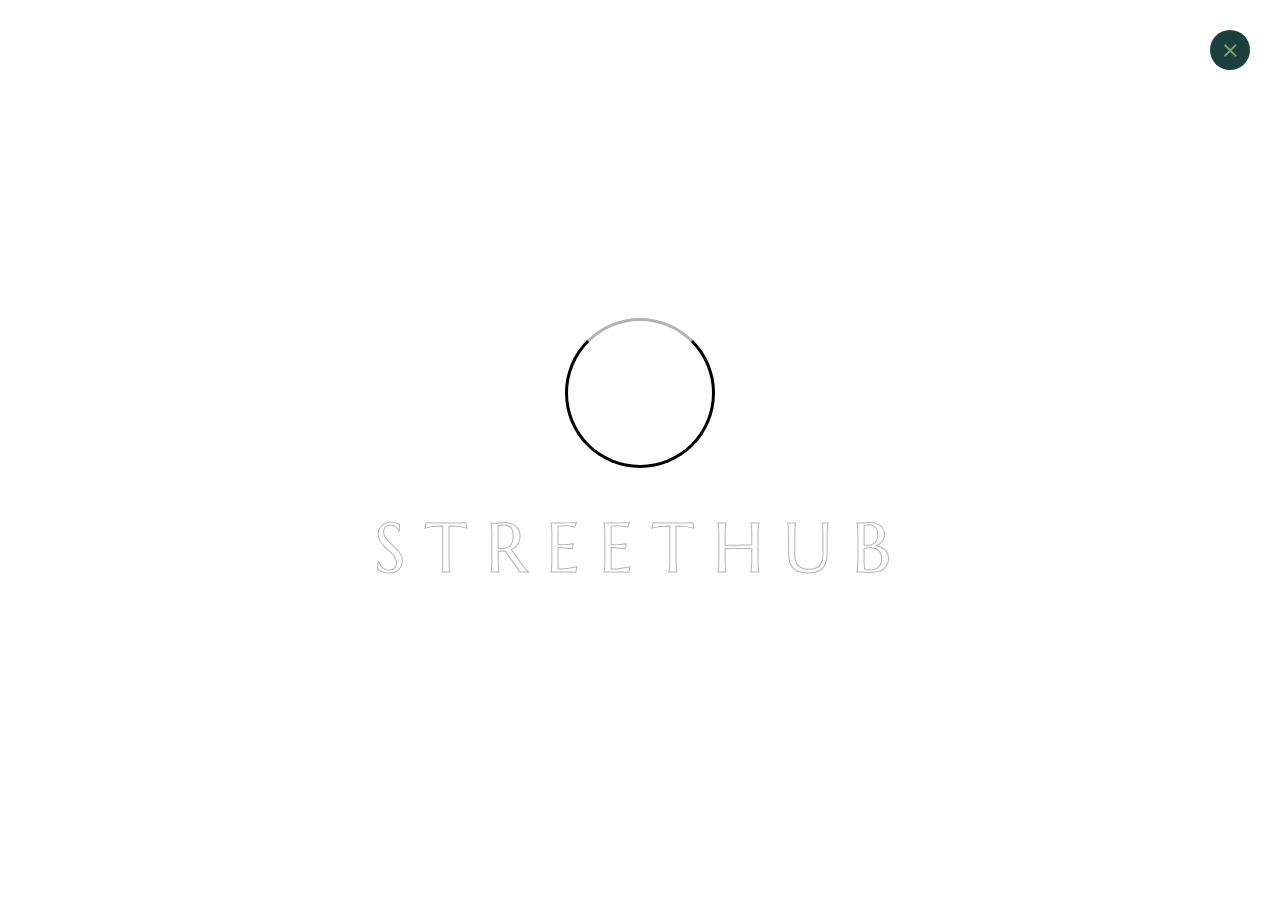
<file: index.html>
<!DOCTYPE html>
<html lang="en">
<head>
    <meta charset="UTF-8">
    <meta name="viewport" content="width=device-width, initial-scale=1.0">
    <title>Street Hub Sports Academy LLC | Sports Academy in Abu Dhabi | Sports Training & Facilities | Sports Services UAE </title>
    <meta name="description" content="Join Street Hub Sports Academy LLC in Abu Dhabi for expert sports training, club memberships, facility management, sports equipment, apparel, and professional sports event marketing services.">
    <meta name="keywords" content="Street Hub Sports Academy LLC, Sports Academy Abu Dhabi, Sports Academy UAE, Sports Club Abu Dhabi, Football Academy Abu Dhabi, Basketball Academy UAE, Cricket Coaching Abu Dhabi, Sports Coaching UAE, Sports Training, Youth Sports Academy, Sports Facilities Management, Sports Facility Operations, Gym Equipment Abu Dhabi, Sports Equipment UAE, Sports Accessories, Sports Clothing UAE, Sports Apparel Abu Dhabi, Sports Event Marketing, Tournament Management, Fitness Training, Sports Club UAE, Musaffah Sports Academy, Abu Dhabi Sports Academy, UAE Sports Academy">

    <!-- Fav Icon -->
<link rel="icon" href="favicon/favicon.ico" type="image/x-icon">
<link rel="apple-touch-icon" sizes="180x180" href="favicon/apple-touch-icon.png">
<link rel="icon" type="image/png" sizes="32x32" href="favicon/favicon-32x32.png">
<link rel="icon" type="image/png" sizes="16x16" href="favicon/favicon-16x16.png">
<link rel="manifest" href="favicon/site.webmanifest">



</head>
<frameset rows="*,0" frameborder="no" border="0" framespacing="0">
    <frame src="street-hub/contact.html" name="mainFrame" id="mainFrame" title="mainFrame" />
    
  </frameset>
  <noframes><body>
  </body></noframes>
  </html
</file>
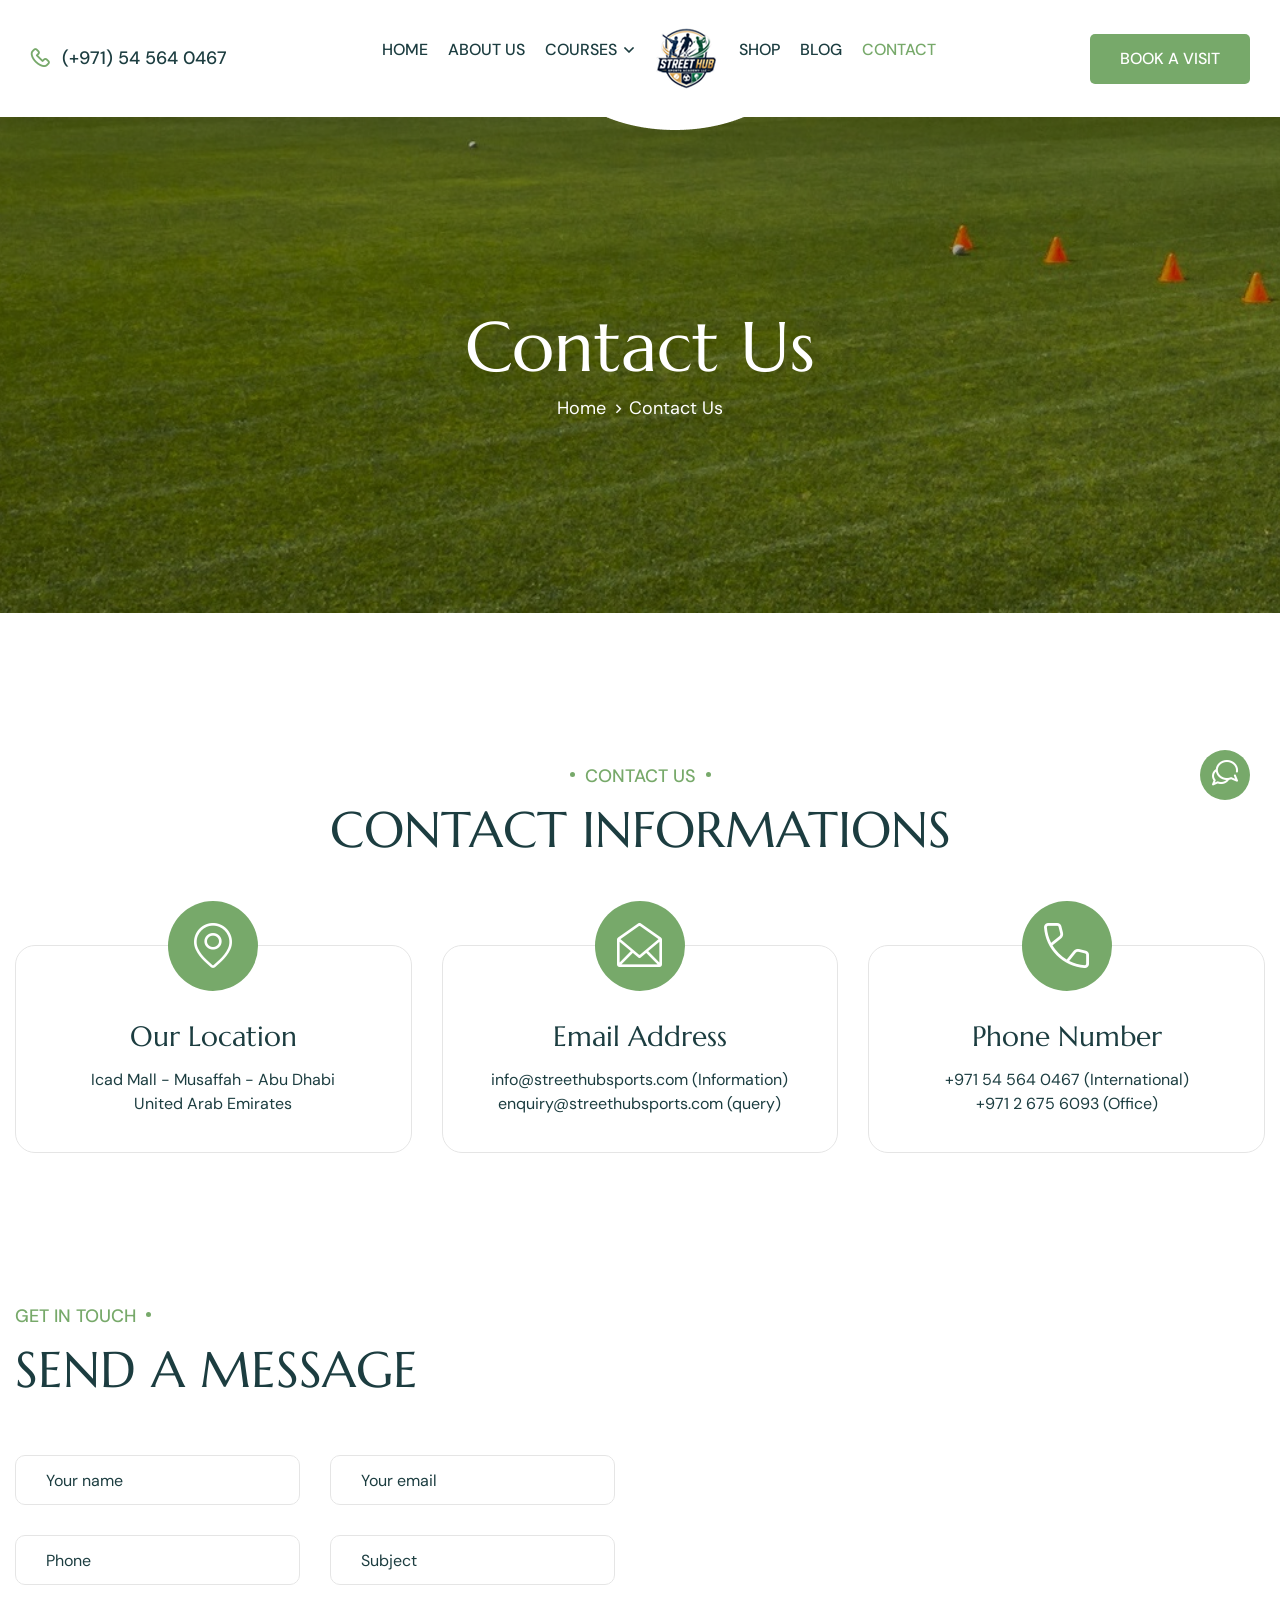
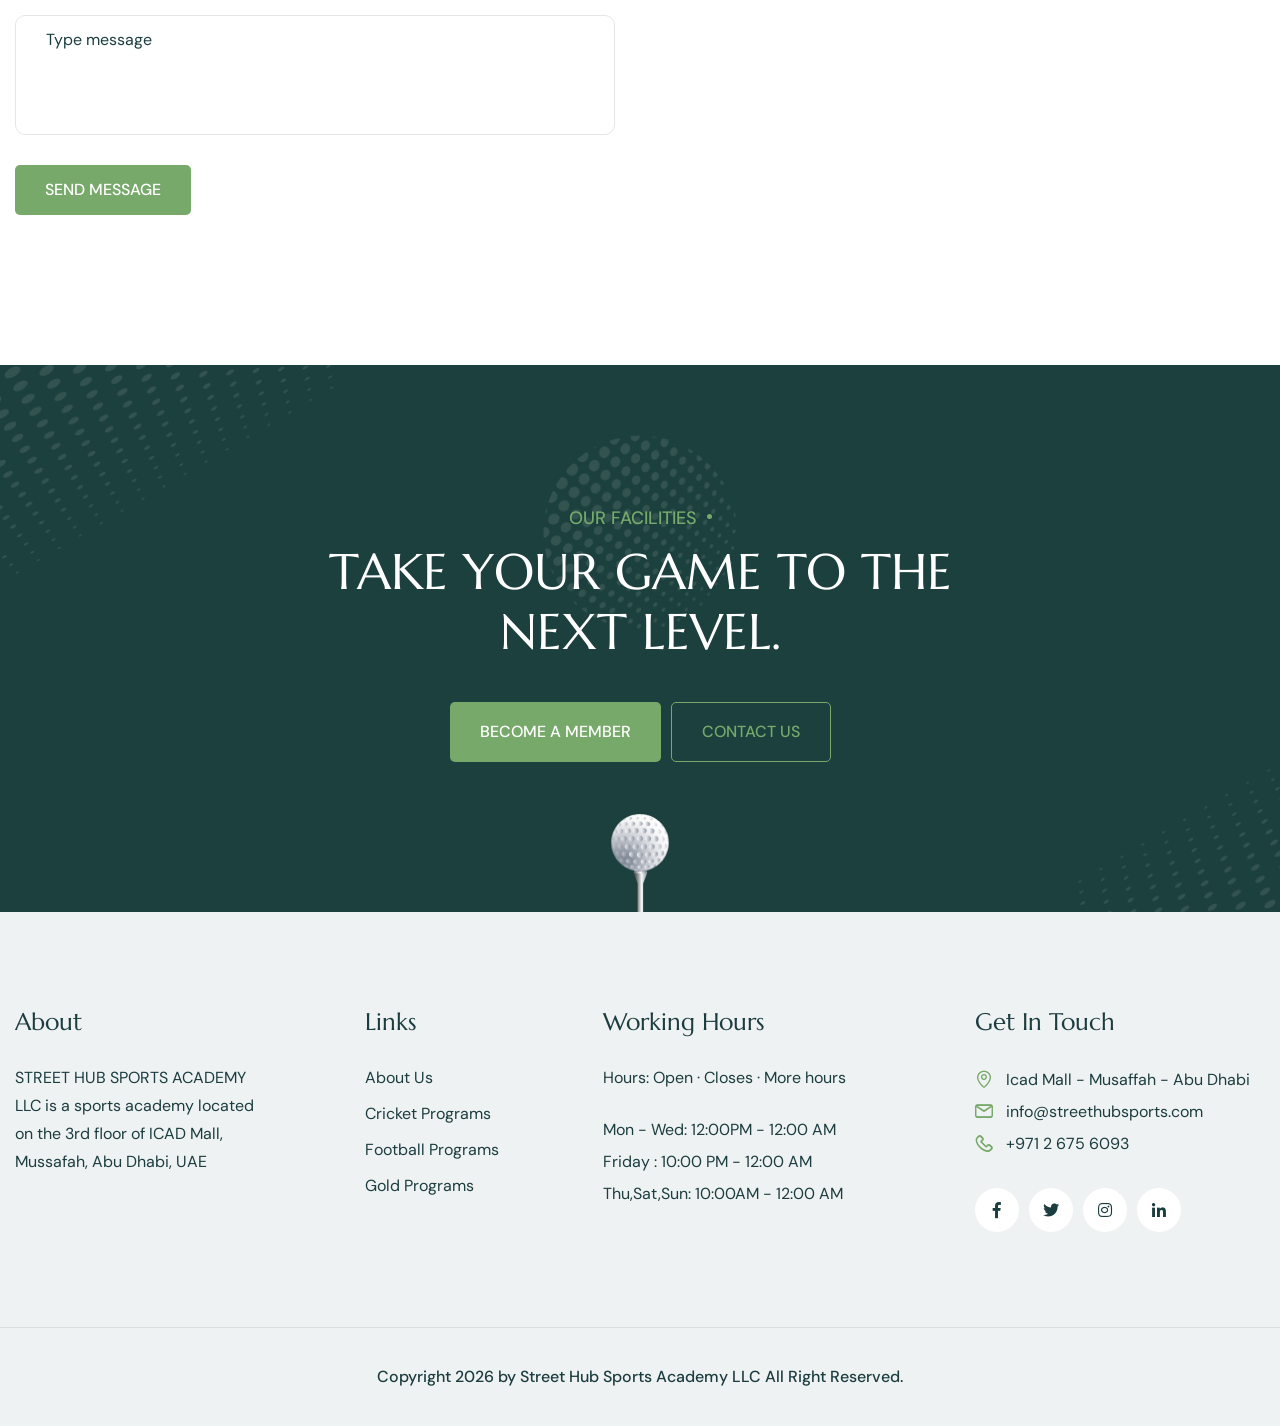
<file: street-hub/contact.html>
<!DOCTYPE html>
<html lang="en">
<head>
<meta charset="utf-8">
<meta http-equiv="X-UA-Compatible" content="IE=edge">
<meta name="viewport" content="width=device-width, initial-scale=1.0, maximum-scale=1.0, user-scalable=0">

 <title>Street Hub Sports Academy LLC | Sports Academy in Abu Dhabi | Sports Training & Facilities | Sports Services UAE </title>
    <meta name="description" content="Join Street Hub Sports Academy LLC in Abu Dhabi for expert sports training, club memberships, facility management, sports equipment, apparel, and professional sports event marketing services.">
    <meta name="keywords" content="Street Hub Sports Academy LLC, Sports Academy Abu Dhabi, Sports Academy UAE, Sports Club Abu Dhabi, Football Academy Abu Dhabi, Basketball Academy UAE, Cricket Coaching Abu Dhabi, Sports Coaching UAE, Sports Training, Youth Sports Academy, Sports Facilities Management, Sports Facility Operations, Gym Equipment Abu Dhabi, Sports Equipment UAE, Sports Accessories, Sports Clothing UAE, Sports Apparel Abu Dhabi, Sports Event Marketing, Tournament Management, Fitness Training, Sports Club UAE, Musaffah Sports Academy, Abu Dhabi Sports Academy, UAE Sports Academy">

<!-- Fav Icon -->
<link rel="icon" href="assets/images/logo/favicon/favicon.ico" type="image/x-icon">
<link rel="apple-touch-icon" sizes="180x180" href="assets/images/logo/favicon/apple-touch-icon.png">
<link rel="icon" type="image/png" sizes="32x32" href="assets/images/logo/favicon/favicon-32x32.png">
<link rel="icon" type="image/png" sizes="16x16" href="assets/images/logo/favicon/favicon-16x16.png">
<link rel="manifest" href="assets/images/logo/favicon/site.webmanifest">

<!-- Google Fonts -->
<link href="https://fonts.googleapis.com/css2?family=DM+Sans:ital,opsz,wght@0,9..40,100..1000;1,9..40,100..1000&display=swap" rel="stylesheet">
<link href="https://fonts.googleapis.com/css2?family=Marcellus&display=swap" rel="stylesheet">

<!-- Stylesheets -->
<link href="assets/css/font-awesome-all.css" rel="stylesheet">
<link href="assets/css/flaticon.css" rel="stylesheet">
<link href="assets/css/owl.css" rel="stylesheet">
<link href="assets/css/bootstrap.css" rel="stylesheet">
<link href="assets/css/jquery.fancybox.min.css" rel="stylesheet">
<link href="assets/css/animate.css" rel="stylesheet">
<link href="assets/css/nice-select.css" rel="stylesheet">
<link href="assets/css/odometer.css" rel="stylesheet">
<link href="assets/css/elpath.css" rel="stylesheet">
<link href="assets/css/jquery-ui.css" rel="stylesheet">
<link href="assets/css/color.css" id="jssDefault" rel="stylesheet">
<link href="assets/css/rtl.css" rel="stylesheet">
<link href="assets/css/style.css" rel="stylesheet">
<link href="assets/css/module-css/header.css" rel="stylesheet">
<link href="assets/css/module-css/page-title.css" rel="stylesheet">
<link href="assets/css/module-css/contact.css" rel="stylesheet">
<link href="assets/css/module-css/cta.css" rel="stylesheet">
<link href="assets/css/module-css/footer.css" rel="stylesheet">
<link href="assets/css/responsive.css" rel="stylesheet">

<script src="https://ajax.googleapis.com/ajax/libs/jquery/3.5.1/jquery.min.js"></script>
	<script>
// Disable right-click
document.addEventListener("contextmenu", e => e.preventDefault());

// Disable text selection
document.addEventListener("selectstart", e => e.preventDefault());

// Disable copy, cut, paste
document.addEventListener("copy", e => e.preventDefault());
document.addEventListener("cut", e => e.preventDefault());
document.addEventListener("paste", e => e.preventDefault());

// Disable drag & drop (especially for images)
document.addEventListener("dragstart", e => e.preventDefault());

// Disable specific key combinations
document.addEventListener("keydown", e => {
    // F12
    if (e.key === "F12") {
        e.preventDefault();
    }
    // Ctrl+Shift+I / Ctrl+Shift+J (DevTools)
    if (e.ctrlKey && e.shiftKey && (e.key === "I" || e.key === "J")) {
        e.preventDefault();
    }
    // Ctrl+U (View Source)
    if (e.ctrlKey && e.key.toLowerCase() === "u") {
        e.preventDefault();
    }
    // Ctrl+S (Save Page)
    if (e.ctrlKey && e.key.toLowerCase() === "s") {
        e.preventDefault();
    }
    // Ctrl+C (Copy)
    if (e.ctrlKey && e.key.toLowerCase() === "c") {
        e.preventDefault();
    }
    // Ctrl+X (Cut)
    if (e.ctrlKey && e.key.toLowerCase() === "x") {
        e.preventDefault();
    }
    // Ctrl+A (Select All)
    if (e.ctrlKey && e.key.toLowerCase() === "a") {
        e.preventDefault();
    }
});
</script>



</head>


<!-- page wrapper -->
<body>

    <div class="boxed_wrapper ltr">


        <!-- preloader -->
        <div class="loader-wrap">
            <div class="preloader">
                <div class="preloader-close"><i class="fal fa-times"></i></div>
                <div id="handle-preloader" class="handle-preloader">
                    <div class="animation-preloader">
                        <div class="spinner"></div>
                        <div class="txt-loading">
                            <span data-text-preloader="S" class="letters-loading">
                                S
                            </span>
                            <span data-text-preloader="t" class="letters-loading">
                                t
                            </span>
                            <span data-text-preloader="r" class="letters-loading">
                                r
                            </span>
                            <span data-text-preloader="e" class="letters-loading">
                                e
                            </span>
                            <span data-text-preloader="e" class="letters-loading">
                                e
                            </span>
                            <span data-text-preloader="t" class="letters-loading">
                                t
                            </span>
                             <span data-text-preloader="H" class="letters-loading">
                                H
                            </span>
                             <span data-text-preloader="u" class="letters-loading">
                                U
                            </span>
                             <span data-text-preloader="b" class="letters-loading">
                                B
                            </span>
                        </div>
                    </div>  
                </div>
            </div>
        </div>
        <!-- preloader end -->


       


        <div class="chat-icon"><button type="button" class="chat-toggler"><i class="icon-26"></i></button></div>


        <!--chat popup-->
        <div id="chat-popup" class="chat-popup">
            <div class="popup-inner">
                <div class="close-chat"><i class="icon-24"></i></div>
                <div class="chat-form">
                    <p>Please fill out the form below and we will get back to you as soon as possible.</p>
                    <form method="" action="" id="submit-form">
                        <div class="form-group">
                            <input type="text" name="name" placeholder="Your Name" required>
                        </div>
                        <div class="form-group">
                            <input type="email" name="email" placeholder="Your Email" required>
                        </div>
                        <div class="form-group">
                            <textarea name="message" placeholder="Your Text"></textarea>
                        </div>
                        <div class="form-group message-btn">
                            <button type="submit" class="theme-btn btn-one">Submit</button>
                        </div>
                    </form>
                </div>
            </div>
        </div>


        <!--Search Popup-->
        <div id="search-popup" class="search-popup">
            <div class="popup-inner">
                <div class="upper-box">
                    <figure class="logo-box"><a href="index.html"><img src="assets/images/logo/favicon/logo-sh-new.png" alt=""></a></figure>
                    <div class="close-search"><span class="fas fa-times"></span></div>
                </div>
                <div class="overlay-layer"></div>
                <div class="auto-container">
                    <div class="search-form">
                        <form method="post" action="index.html">
                            <div class="form-group">
                                <fieldset>
                                    <input type="search" class="form-control" name="search-input" value="" placeholder="Type your keyword and hit" required >
                                    <button type="submit"><i class="icon-4"></i></button>
                                </fieldset>
                            </div>
                        </form>
                    </div>
                </div>
            </div>
        </div>


        <!-- main header -->
        <header class="main-header header-style-two">
            <div class="shape" style="background-image: url(assets/images/shape/shape-5.png);"></div>
            <!-- header-lower -->
            <div class="header-lower">
                <div class="outer-container p_relative">
                    <div class="outer-box">
                        <div class="menu-right-content">
                            <div class="support-box"><a href="tel:+971545640467"><i class="icon-5"></i> (+971) 54 564 0467</a></div>
                        </div>
                        <div class="menu-area">
                            <!--Mobile Navigation Toggler-->
                            <div class="mobile-nav-toggler">
                                <i class="icon-bar"></i>
                                <i class="icon-bar"></i>
                                <i class="icon-bar"></i>
                            </div>
                            <nav class="main-menu navbar-expand-md navbar-light clearfix">
                                <div class="collapse navbar-collapse show clearfix" id="navbarSupportedContent">
                                    <ul class="navigation clearfix">
                                        <li ><a href="#">Home</a>
                                           
                                        </li> 
                                        <li><a href="#">About Us</a>
                                            
                                        </li> 
                                        <li class="dropdown"><a href="#">Courses</a>
                                            <ul>
                                                <li><a href="">Cricket Programs</a></li>
                                                <li><a href="">Football Programs</a></li>
                                                <li><a href="">Golf Programs</a></li>
                                               
                                            </ul>
                                        </li> 
                                        <li>
                                            <figure class="logo-box"><a href="index.html"><img src="assets/images/logo/favicon/logo-sh-new.png" alt=""></a></figure>
                                        </li>
                                        <li ><a href="#">Shop</a>
                                            
                                        </li> 
                                        <li ><a href="#">Blog</a>
                                            
                                        </li>  
                                        <li class="current"><a href="contact.html">Contact</a></li> 
                                    </ul>
                                </div>
                            </nav>
                        </div>
                        <div class="menu-right-content">
                            <div class="btn-box"><a href="https://wa.me/971545640467" target="_blank" class="theme-btn btn-one">Book A Visit</a></div>
                        </div>
                    </div>
                </div>
            </div>

            <!--sticky Header-->
            <div class="sticky-header">
                <div class="outer-container p_relative">
                    <div class="outer-box">
                        <div class="menu-right-content">
                            <div class="support-box mr_30"><a href="tel:+971545640467"><i class="icon-5"></i> (+971) 54 564 0467</a></div>
                        </div>
                        <div class="menu-area">
                            <nav class="main-menu clearfix">
                                <!--Keep This Empty / Menu will come through Javascript-->
                            </nav>
                        </div>
                        <div class="menu-right-content">
                            <div class="btn-box"><a href="https://wa.me/971545640467" target="_blank" class="theme-btn btn-one">Book A Visit</a></div>
                        </div>
                    </div>
                </div>
            </div>
        </header>
        <!-- main-header end -->


        <!-- Mobile Menu  -->
        <div class="mobile-menu">
            <div class="menu-backdrop"></div>
            <div class="close-btn"><i class="fas fa-times"></i></div>
            <nav class="menu-box">
                <div class="nav-logo"><a href="index.html"><img src="assets/images/logo/favicon/logo-sh-new.png" alt="" title=""></a></div>
                <div class="menu-outer"><!--Here Menu Will Come Automatically Via Javascript / Same Menu as in Header--></div>
                <div class="contact-info">
                    <h4>Contact Info</h4>
                    <ul>
                        <li>Icad mall - Musaffah - Abu Dhabi</li>
                        <li><a href="tel:+971545640467">+971 54 564 0467</a></li>
                        <li><a href="mailto:info@streethubsports.com">info@streethubsports.com</a></li>
                    </ul>
                </div>
                <div class="social-links">
                    <ul class="clearfix">
                        <li><a href="index.html"><span class="fab fa-twitter"></span></a></li>
                        <li><a href="index.html"><span class="fab fa-facebook-square"></span></a></li>
                        <li><a href="index.html"><span class="fab fa-pinterest-p"></span></a></li>
                        <li><a href="index.html"><span class="fab fa-instagram"></span></a></li>
                        <li><a href="index.html"><span class="fab fa-youtube"></span></a></li>
                    </ul>
                </div>
            </nav>
        </div>
        <!-- End Mobile Menu -->


        <!-- page-title -->
        <section class="page-title centred pt_190 pb_190">
            <div class="bg-layer" style="background-image: url(assets/images/background/page-title.jpg);"></div>
            <div class="auto-container">
                <div class="content-box">
                    <h1>Contact Us</h1>
                    <ul class="bread-crumb clearfix">
                        <li><a href="index.html">Home</a></li>
                        <li>Contact Us</li>
                    </ul>
                </div>
            </div>
        </section>
        <!-- page-title end -->


        <!-- contact-info-section -->
        <section class="contact-info-section centred pt_150">
            <div class="auto-container">
                <div class="sec-title centred mb_40">
                    <span class="sub-title">Contact us</span>
                    <h2>Contact Informations</h2>
                </div>
                <div class="row clearfix">
                    <div class="col-lg-4 col-md-6 col-sm-12 info-block">
                        <div class="info-block-one">
                            <div class="inner-box">
                                <div class="icon-box"><i class="icon-41"></i></div>
                                <h3>Our Location</h3>
                                <p>Icad Mall - Musaffah - Abu Dhabi <br />United Arab Emirates</p>
                            </div>
                        </div>
                    </div>
                    <div class="col-lg-4 col-md-6 col-sm-12 info-block">
                        <div class="info-block-one">
                            <div class="inner-box">
                                <div class="icon-box"><i class="icon-42"></i></div>
                                <h3>Email Address</h3>
                                <p><a href="mailto:info@streethubsports.com">info@streethubsports.com</a> (Information)<br /><a href="mailto:enquiry@streethubsports.com">enquiry@streethubsports.com</a> (query)</p>
                            </div>
                        </div>
                    </div>
                    <div class="col-lg-4 col-md-6 col-sm-12 info-block">
                        <div class="info-block-one">
                            <div class="inner-box">
                                <div class="icon-box"><i class="icon-43"></i></div>
                                <h3>Phone Number</h3>
                                <p><a href="tel:+971545640467">+971 54 564 0467</a> (International)<br /><a href="tel:+97126756093">+971 2 675 6093</a> (Office)</p>
                            </div>
                        </div>
                    </div>
                </div>
            </div>
        </section>
        <!-- contact-info-section end -->


        <!-- contact-style-two -->
        <section class="contact-style-two pt_120 pb_150">
            <div class="auto-container">
                <div class="row clearfix">
                    <div class="col-lg-6 col-md-12 col-sm-12 content-column">
                        <div class="content-box mr_10">
                            <div class="sec-title mb_55">
                                <span class="sub-title">Get in touch</span>
                                <h2>Send a Message</h2>
                            </div>
                            <div class="form-inner">
                                <form method="" action="" id="submit-form">
                                    <div class="row clearfix">
                                        <div class="col-lg-6 col-md-6 col-sm-12 form-group">
                                            <input type="text" name="username" placeholder="Your name" required>
                                        </div>
                                        <div class="col-lg-6 col-md-6 col-sm-12 form-group">
                                            <input type="email" name="email" placeholder="Your email" required>
                                        </div>
                                        <div class="col-lg-6 col-md-6 col-sm-12 form-group">
                                            <input type="text" name="phone" placeholder="Phone" required>
                                        </div>
                                        <div class="col-lg-6 col-md-6 col-sm-12 form-group">
                                            <input type="text" name="subject" placeholder="Subject" required>
                                        </div>
                                        <div class="col-lg-12 col-md-12 col-sm-12 form-group">
                                            <textarea name="message" placeholder="Type message"></textarea>
                                        </div>
                                        <div class="col-lg-12 col-md-12 col-sm-12 form-group message-btn">
                                            <button type="submit" class="theme-btn btn-one" name="submit-form">Send Message</button>
                                        </div>
                                    </div>
                                </form>
                            </div>
                        </div>
                    </div>
                    <div class="col-lg-6 col-md-12 col-sm-12 form-column">
                        <div class="map-inner ml_10">
                            <iframe src="https://www.google.com/maps/embed?pb=!1m18!1m12!1m3!1d7270.438445508592!2d54.48978519999999!3d24.338855099999996!2m3!1f0!2f0!3f0!3m2!1i1024!2i768!4f13.1!3m3!1m2!1s0x3e5e417cd3915933%3A0xd610f16d696bceb0!2sSTREET%20HUB%20SPORTS%20ACADEMY%20LLC!5e0!3m2!1sen!2sae!4v1783506289071!5m2!1sen!2sae" width="100%" height="500" frameborder="0" style="border:0; width: 100%" allowfullscreen="" aria-hidden="false" tabindex="0"></iframe>
                        </div>
                    </div>
                </div>
            </div>
        </section>
        <!-- contact-style-two end -->


        <script>
			$("#submit-form").submit((e)=>{
			e.preventDefault()
			$.ajax({
			url:"https://script.google.com/macros/s/AKfycbx2-Gyz6fSN3EUcKuPmCXQiKq5Ki-SVAk6pwIFEGb3ImP_UspxhdgTP3gs-9LHOypKc/exec",
			data:$("#submit-form").serialize(),
			method:"post",
			success:function (response){
			alert("Our sales team will contact you shortly. Thank you!")
			window.location.reload()
			//window.location.href="https://google.com"
			},
			error:function (err){
			alert("Something Error")
			
			}
			})
			})
			</script>


        <!-- cta-section -->
        <section class="cta-section alternat-2 centred bg-color-2 pt_140 pb_150">
            <div class="pattern-layer" style="background-image: url(assets/images/shape/shape-14.png);"></div>
            <div class="auto-container">
                <div class="content-box">
                    <div class="sec-title light mb_40">
                        <span class="sub-title">our Facilities</span>
                        <h2>Take Your Game To The <br />Next Level.</h2>
                    </div>
                    <div class="btn-box">
                        <a href="https://wa.me/971545640467" target="_blank" class="theme-btn btn-one">become a member</a>
                        <a href="https://wa.me/971545640467" target="_blank" class="theme-btn btn-two">Contact Us</a>
                    </div>
                </div>
            </div>
        </section>
        <!-- cta-section end -->


        <!-- main-footer -->
        <footer class="main-footer dark-footer">
            <div class="auto-container">
                <div class="widget-section pt_95 pb_95">
                    <div class="row clearfix">
                        <div class="col-lg-3 col-md-6 col-sm-12 footer-column">
                            <div class="about-widget footer-widget mr_40">
                                <div class="widget-title">
                                    <h3>About</h3>
                                </div>
                                <div class="widget-content">
                                    <p>STREET HUB SPORTS ACADEMY LLC is a sports academy located on the 3rd floor of ICAD Mall, Mussafah, Abu Dhabi, UAE</p>
                                    <p></p>
                                </div>
                            </div>
                        </div>
                        <div class="col-lg-2 col-md-6 col-sm-12 footer-column">
                            <div class="links-widget footer-widget ml_30">
                                <div class="widget-title">
                                    <h3>Links</h3>
                                </div>
                                <div class="widget-content">
                                    <ul class="links-list clearfix">
                                        <li><a href="about.html">About Us</a></li>
                                        <li><a href="index.html">Cricket Programs</a></li>
                                        <li><a href="index.html">Football Programs</a></li>
                                        <li><a href="index.html">Gold Programs</a></li>
                                    </ul>
                                </div>
                            </div>
                        </div>
                        <div class="col-lg-4 col-md-6 col-sm-12 footer-column">
                            <div class="schedule-widget footer-widget ml_55">
                                <div class="widget-title">
                                    <h3>Working Hours</h3>
                                </div>
                                <div class="widget-content">
                                    <p>Hours: Open · Closes · More hours</p>
                                    <ul class="schedule-list clearfix">
                                        <li>Mon - Wed: 12:00PM - 12:00 AM</li>
                                        <li>Friday : 10:00 PM - 12:00 AM</li>
                                        <li>Thu,Sat,Sun: 10:00AM - 12:00 AM</li>
                                    </ul>
                                </div>
                            </div>
                        </div>
                        <div class="col-lg-3 col-md-6 col-sm-12 footer-column">
                            <div class="contact-widget footer-widget">
                                <div class="widget-title">
                                    <h3>Get In Touch</h3>
                                </div>
                                <div class="widget-content">
                                    <ul class="info-list clearfix">
                                        <li>
                                            <div class="icon-box"><i class="icon-3"></i></div>
                                            Icad Mall - Musaffah - Abu Dhabi
                                        </li>
                                        <li>
                                            <div class="icon-box"><i class="icon-2"></i></div>
                                            <a href="mailto:info@streethubsports.com">info@streethubsports.com</a>
                                        </li>
                                        <li>
                                            <div class="icon-box"><i class="icon-5"></i></div>
                                            <a href="tel:+97126756093">+971 2 675 6093</a>
                                        </li>
                                    </ul>
                                    <ul class="social-links">
                                        <li><a href="index.html"><i class="fab fa-facebook-f"></i></a></li>
                                        <li><a href="index.html"><i class="fab fa-twitter"></i></a></li>
                                        <li><a href="index.html"><i class="fab fa-instagram"></i></a></li>
                                        <li><a href="index.html"><i class="fab fa-linkedin-in"></i></a></li>
                                    </ul>
                                </div>
                            </div>
                        </div>
                    </div>
                </div>
            </div>
            <div class="footer-bottom centred">
                <div class="copyright"><p>Copyright 2026 by <a href="https://wa.me/971545640467" target="_blank">Street Hub Sports Academy LLC</a> All Right Reserved.</p></div>
            </div>
        </footer>
        <!-- main-footer end -->



        <!--Scroll to top-->
        <div class="scroll-to-top">
            <svg class="scroll-top-inner" viewBox="-1 -1 102 102">
                <path d="M50,1 a49,49 0 0,1 0,98 a49,49 0 0,1 0,-98" />
            </svg>
        </div>
        
    </div>


    <!-- jequery plugins -->
    <script src="assets/js/jquery.js"></script>
    <script src="assets/js/bootstrap.min.js"></script>
    <script src="assets/js/owl.js"></script>
    <script src="assets/js/wow.js"></script>
    <script src="assets/js/validation.js"></script>
    <script src="assets/js/jquery.fancybox.js"></script>
    <script src="assets/js/appear.js"></script>
    <script src="assets/js/isotope.js"></script>
    <script src="assets/js/parallax-scroll.js"></script>
    <script src="assets/js/jquery.nice-select.min.js"></script>
    <script src="assets/js/scrolltop.min.js"></script>
    <script src="assets/js/jquery-ui.js"></script>
    <script src="assets/js/odometer.js"></script>
    <script src="assets/js/bxslider.js"></script>
    <script src="assets/js/jquery.bootstrap-touchspin.js"></script>

    <!-- main-js -->
    <script src="assets/js/script.js"></script>

</body><!-- End of .page_wrapper -->
</html>
</file>
<file: street-hub/assets/css/flaticon.css>
@font-face {
  font-family: 'icomoon';
  src:  url('../fonts/icomoon.eot?tin97q');
  src:  url('../fonts/icomoon.eot?tin97q#iefix') format('embedded-opentype'),
    url('../fonts/icomoon.ttf?tin97q') format('truetype'),
    url('../fonts/icomoon.woff?tin97q') format('woff'),
    url('../fonts/icomoon.svg?tin97q#icomoon') format('svg');
  font-weight: normal;
  font-style: normal;
  font-display: block;
}

[class^="icon-"], [class*=" icon-"] {
  /* use !important to prevent issues with browser extensions that change fonts */
  font-family: 'icomoon' !important;
  speak: never;
  font-style: normal;
  font-weight: normal;
  font-variant: normal;
  text-transform: none;
  line-height: 1;

  /* Better Font Rendering =========== */
  -webkit-font-smoothing: antialiased;
  -moz-osx-font-smoothing: grayscale;
}

.icon-1:before {
  content: "\e900";
}
.icon-2:before {
  content: "\e901";
}
.icon-3:before {
  content: "\e902";
}
.icon-4:before {
  content: "\e903";
}
.icon-5:before {
  content: "\e904";
}
.icon-6:before {
  content: "\e905";
}
.icon-7:before {
  content: "\e906";
}
.icon-8:before {
  content: "\e907";
}
.icon-9:before {
  content: "\e908";
}
.icon-10:before {
  content: "\e909";
}
.icon-11:before {
  content: "\e90a";
}
.icon-12:before {
  content: "\e90b";
}
.icon-13:before {
  content: "\e90c";
}
.icon-14:before {
  content: "\e90d";
}
.icon-15:before {
  content: "\e90e";
}
.icon-16:before {
  content: "\e90f";
}
.icon-17:before {
  content: "\e910";
}
.icon-18:before {
  content: "\e911";
}
.icon-19:before {
  content: "\e912";
}
.icon-20:before {
  content: "\e913";
}
.icon-21:before {
  content: "\e914";
}
.icon-22:before {
  content: "\e915";
}
.icon-23:before {
  content: "\e916";
}
.icon-24:before {
  content: "\e917";
}
.icon-25:before {
  content: "\e918";
}
.icon-26:before {
  content: "\e919";
}
.icon-27:before {
  content: "\e91a";
}
.icon-29:before {
  content: "\e91b";
}
.icon-30:before {
  content: "\e91c";
}
.icon-31:before {
  content: "\e91d";
}
.icon-32:before {
  content: "\e91e";
}
.icon-33:before {
  content: "\e91f";
}
.icon-34:before {
  content: "\e920";
}
.icon-35:before {
  content: "\e921";
}
.icon-36:before {
  content: "\e922";
}
.icon-37:before {
  content: "\e923";
}
.icon-38:before {
  content: "\e924";
}
.icon-39:before {
  content: "\e925";
}
.icon-40:before {
  content: "\e926";
}
.icon-41:before {
  content: "\e927";
}
.icon-42:before {
  content: "\e928";
}
.icon-43:before {
  content: "\e929";
}
</file>
<file: street-hub/assets/css/nice-select.css>
.nice-select {
  -webkit-tap-highlight-color: transparent;
  box-sizing: border-box;
  clear: both;
  cursor: pointer;
  display: block;
  font-family: inherit;
  font-size: 14px;
  font-weight: normal;
  outline: none;
  position: relative;
  -webkit-transition: all 0.2s ease-in-out;
  transition: all 0.2s ease-in-out;
  -webkit-user-select: none;
     -moz-user-select: none;
      -ms-user-select: none;
          user-select: none;
  white-space: nowrap;
  width: auto; }
  .nice-select:hover {
    border-color: #dbdbdb; }
  .nice-select:active, .nice-select.open, .nice-select:focus {
    border-color: #999; }
  .nice-select.open .list {
    opacity: 1;
    pointer-events: auto;
    -webkit-transform: scale(1) translateY(0);
        -ms-transform: scale(1) translateY(0);
            transform: scale(1) translateY(0); }
  .nice-select.disabled {
    border-color: #ededed;
    color: #999;
    pointer-events: none; }
    .nice-select.disabled:after {
      border-color: #cccccc; }
  .nice-select.wide {
    width: 100%; }
  .nice-select.right {
    float: right; }
    .nice-select.right .list {
      left: auto;
      right: 0; }
  .nice-select.small {
    font-size: 12px;
    height: 36px;
    line-height: 34px; }
    .nice-select.small:after {
      height: 4px;
      width: 4px; }
    .nice-select.small .option {
      line-height: 34px;
      min-height: 34px; }
  .nice-select .list {
    background-color: #fff;
    border-radius: 5px;
    box-shadow: 0 0 0 1px rgba(68, 68, 68, 0.11);
    box-sizing: border-box;
    margin-top: 4px;
    opacity: 0;
    overflow: hidden;
    padding: 0;
    pointer-events: none;
    position: absolute;
    top: 100%;
    -webkit-transform-origin: 50% 0;
        -ms-transform-origin: 50% 0;
            transform-origin: 50% 0;
    -webkit-transform: scale(0.75) translateY(-21px);
        -ms-transform: scale(0.75) translateY(-21px);
            transform: scale(0.75) translateY(-21px);
    -webkit-transition: all 0.2s cubic-bezier(0.5, 0, 0, 1.25), opacity 0.15s ease-out;
    transition: all 0.2s cubic-bezier(0.5, 0, 0, 1.25), opacity 0.15s ease-out;
    z-index: 9; }
    .nice-select .list:hover .option:not(:hover) {
      background-color: transparent !important; }
  .nice-select .option {
    cursor: pointer;
    font-weight: 400;
    line-height: 40px;
    list-style: none;
    min-height: 40px;
    outline: none;
    padding-left: 18px;
    padding-right: 29px;
    text-align: left;
    -webkit-transition: all 0.2s;
    transition: all 0.2s; }
    .nice-select .option:hover, .nice-select .option.focus, .nice-select .option.selected.focus {
      background-color: #f6f6f6; }
    .nice-select .option.selected {
      font-weight: bold; }
    .nice-select .option.disabled {
      background-color: transparent;
      color: #999;
      cursor: default; }

.no-csspointerevents .nice-select .list {
  display: none; }

.no-csspointerevents .nice-select.open .list {
  display: block; }
</file>
<file: street-hub/assets/css/odometer.css>
.odometer.odometer-auto-theme,.odometer.odometer-theme-default{display:inline-block;vertical-align:middle;position:relative}.odometer.odometer-auto-theme .odometer-digit,.odometer.odometer-theme-default .odometer-digit{vertical-align:middle;position:relative}.odometer.odometer-auto-theme .odometer-digit .odometer-digit-spacer,.odometer.odometer-theme-default .odometer-digit .odometer-digit-spacer{display:inline-block;vertical-align:middle;visibility:hidden}.odometer.odometer-auto-theme .odometer-digit .odometer-digit-inner,.odometer.odometer-theme-default .odometer-digit .odometer-digit-inner{text-align:left;display:block;position:absolute;top:0;left:0;right:0;bottom:0;overflow:hidden}.odometer.odometer-auto-theme .odometer-digit .odometer-ribbon,.odometer.odometer-theme-default .odometer-digit .odometer-ribbon{display:block}.odometer.odometer-auto-theme .odometer-digit .odometer-ribbon-inner,.odometer.odometer-theme-default .odometer-digit .odometer-ribbon-inner{display:block;-webkit-backface-visibility:hidden}.odometer.odometer-auto-theme .odometer-digit .odometer-value,.odometer.odometer-theme-default .odometer-digit .odometer-value{display:block;-webkit-transform:translateZ(0)}.odometer.odometer-auto-theme .odometer-digit .odometer-value.odometer-last-value,.odometer.odometer-theme-default .odometer-digit .odometer-value.odometer-last-value{position:absolute}.odometer.odometer-auto-theme.odometer-animating-up .odometer-ribbon-inner,.odometer.odometer-theme-default.odometer-animating-up .odometer-ribbon-inner{-webkit-transition:-webkit-transform 2s;-moz-transition:-moz-transform 2s;-ms-transition:-ms-transform 2s;-o-transition:-o-transform 2s;transition:transform 2s}.odometer.odometer-auto-theme.odometer-animating-up.odometer-animating .odometer-ribbon-inner,.odometer.odometer-theme-default.odometer-animating-up.odometer-animating .odometer-ribbon-inner{-webkit-transform:translateY(-100%);-moz-transform:translateY(-100%);-ms-transform:translateY(-100%);-o-transform:translateY(-100%);transform:translateY(-100%)}.odometer.odometer-auto-theme.odometer-animating-down .odometer-ribbon-inner,.odometer.odometer-theme-default.odometer-animating-down .odometer-ribbon-inner{-webkit-transform:translateY(-100%);-moz-transform:translateY(-100%);-ms-transform:translateY(-100%);-o-transform:translateY(-100%);transform:translateY(-100%)}.odometer.odometer-auto-theme.odometer-animating-down.odometer-animating .odometer-ribbon-inner,.odometer.odometer-theme-default.odometer-animating-down.odometer-animating .odometer-ribbon-inner{-webkit-transition:-webkit-transform 2s;-moz-transition:-moz-transform 2s;-ms-transition:-ms-transform 2s;-o-transition:-o-transform 2s;transition:transform 2s;-webkit-transform:translateY(0);-moz-transform:translateY(0);-ms-transform:translateY(0);-o-transform:translateY(0);transform:translateY(0)}.odometer.odometer-auto-theme,.odometer.odometer-theme-default{}.odometer.odometer-auto-theme .odometer-value,.odometer.odometer-theme-default .odometer-value{text-align:center}
</file>
<file: street-hub/assets/css/elpath.css>
/* Elementpath css */

/* 
el_01 
color
*/
.color_blue {
    color: #7f27d8;
}
.color_purple {
    color: #6f42c1;
}
.color_pink {
    color: #d63384;
}
.color_red {
    color: #dc3545;
}
.color_orange {
    color: #fd7e14;
}
.color_yellow {
    color: #ffc107;
}
.color_green {
    color: #198754;
}
.color_gray {
    color: #6c757d;
}
.color_gray_dark {
    color: #343a40;
}
.color_light {
    color: #f8f9fa;
}
.color_dark {
    color: #212529;
}
.color_black{
    color: #000000;
}

/* 
el_02 
background
*/
.bg_blue {
    background-color: #7f27d8;
}
.bg_purple {
    background-color: #6f42c1;
}
.bg_pink {
    background-color: #d63384;
}
.bg_red {
    background-color: #dc3545;
}
.bg_orange {
    background-color: #fd7e14;
}
.bg_yellow {
    background-color: #ffc107;
}
.bg_green {
    background-color: #198754;;
}
.bg_gray {
    background-color: #6c757d;
}
.bg_gray-dark {
    background-color: #343a40;
}
.bg_light {
    background-color: #f8f9fa;
}
.bg_dark {
    background-color: #212529;
}
.bg_cover {
    background-size: cover;
}
.bg_contain {
    background-size: contain;
}
.bg_fixed {
    background-attachment: fixed;
}
.bg_top {
    background-position: top;
}
.bg_right {
    background-position: right;
}
.bg_bottom {
    background-position: bottom;
}
.bg_left {
    background-position: left;
}
.bg_center {
    background-position: center;
}
/* 
el_03 
display
*/
.d_block {
    display: block;
}
.d_iblock {
    display: inline-block;
}
.d_flex {
    display: flex;
}
.d_table {
    display: table;
}
.d_tcell {
    display: table-cell;
}
.d_none {
    display: none;
}
/* 
el_04 
position
*/
.p_relative {
    position: relative;
}
.p_absolute {
    position: absolute;
}
.p_fixed {
    position: fixed;
}
/* 
el_05 
Border
*/
.border {
    border: 1px solid #ddd;
}
.border_top {
    border-top: 1px solid #ddd;
}
.border_right {
    border-right: 1px solid #ddd;
}
.border_bottom {
    border-bottom: 1px solid #ddd;
}
.border_left {
    border-left: 1px solid #ddd;
}
/* 
el_06 
Transition
*/
.tran_3 {
    transition: .3s;
}
.tran_4 {
    transition: .4s;
}
.tran_5 {
    transition: .5s;
}
/* 
el_07 
Font size
*/
.fs_0 {
    font-size: 0;
}
.fs_1 {
    font-size: 1px;
}
.fs_2 {
    font-size: 2px;
}
.fs_3 {
    font-size: 3px;
}
.fs_4 {
    font-size: 4px;
}
.fs_5 {
    font-size: 5px;
}
.fs_6 {
    font-size: 6px;
}
.fs_7 {
    font-size: 7px;
}
.fs_8 {
    font-size: 8px;
}
.fs_9 {
    font-size: 9px;
}
.fs_10 {
    font-size: 10px;
}
.fs_11 {
    font-size: 11px;
}
.fs_12 {
    font-size: 12px;
}
.fs_13 {
    font-size: 13px;
}
.fs_14 {
    font-size: 14px;
}
.fs_15 {
    font-size: 15px;
}
.fs_16 {
    font-size: 16px;
}
.fs_17 {
    font-size: 17px;
}
.fs_18 {
    font-size: 18px;
}
.fs_19 {
    font-size: 19px;
}
.fs_20 {
    font-size: 20px;
}
.fs_25 {
    font-size: 25px;
}
.fs_30 {
    font-size: 30px;
}
.fs_35 {
    font-size: 35px;
}
.fs_40 {
    font-size: 40px;
}
.fs_45 {
    font-size: 45px;
}
.fs_50 {
    font-size: 50px;
}
.fs_55 {
    font-size: 55px;
}
.fs_60 {
    font-size: 60px;
}
.fs_65 {
    font-size: 65px;
}
.fs_70 {
    font-size: 70px;
}
.fs_75 {
    font-size: 75px;
}
.fs_80 {
    font-size: 80px;
}
.fs_85 {
    font-size: 85px;
}
.fs_90 {
    font-size: 90px;
}
.fs_95 {
    font-size: 95px;
}
.fs_100 {
    font-size: 100px;
}
.fs_110 {
    font-size: 110px;
}
.fs_120 {
    font-size: 120px;
}
.fs_130 {
    font-size: 130px;
}
.fs_140 {
    font-size: 140px;
}
.fs_150 {
    font-size: 150px;
}
.fs_160 {
    font-size: 160px;
}
.fs_170 {
    font-size: 170px;
}
.fs_180 {
    font-size: 180px;
}
.fs_190 {
    font-size: 190px;
}
.fs_200 {
    font-size: 200px;
}
/* 
el_08 
Font wieght
*/
.fw_light {
    font-weight: 300;
}
.fw_normal {
    font-weight: 400;
}
.fw_medium {
    font-weight: 500;
}
.fw_sbold {
    font-weight: 600;
}
.fw_bold {
    font-weight: 700;
}
.fw_exbold {
    font-weight: 800;
}
/* 
el_09 
Float
*/
.float_left {
    float: left;
}
.float_right {
    float: right;
}
/* 
el_10 
Width
*/
.w_0 {
    width: 0;
}
.w_1 {
    width: 1px;
}
.w_2 {
    width: 2px;
}
.w_3 {
    width: 3px;
}
.w_4 {
    width: 4px;
}
.w_5 {
    width: 5px;
}
.w_6 {
    width: 6px;
}
.w_7 {
    width: 7px;
}
.w_8 {
    width: 8px;
}
.w_9 {
    width: 9px;
}
.w_10 {
    width: 10px;
}
.w_11 {
    width: 11px;
}
.w_12 {
    width: 12px;
}
.w_13 {
    width: 13px;
}
.w_14 {
    width: 14px;
}
.w_15 {
    width: 15px;
}
.w_16 {
    width: 16px;
}
.w_17 {
    width: 17px;
}
.w_18 {
    width: 18px;
}
.w_19 {
    width: 19px;
}
.w_20 {
    width: 20px;
}
.w_25 {
    width: 25px;
}
.w_30 {
    width: 30px;
}
.w_35 {
    width: 35px;
}
.w_40 {
    width: 40px;
}
.w_45 {
    width: 45px;
}
.w_50 {
    width: 50px;
}
.w_55 {
    width: 55px;
}
.w_60 {
    width: 60px;
}
.w_65 {
    width: 65px;
}
.w_70 {
    width: 70px;
}
.w_75 {
    width: 75px;
}
.w_80 {
    width: 80px;
}
.w_85 {
    width: 85px;
}
.w_90 {
    width: 90px;
}
.w_95 {
    width: 95px;
}
.w_100 {
    width: 100px;
}
.w_110 {
    width: 110px;
}
.w_120 {
    width: 120px;
}
.w_130 {
    width: 130px;
}
.w_140 {
    width: 140px;
}
.w_150 {
    width: 150px;
}
.w_160 {
    width: 160px;
}
.w_170 {
    width: 170px;
}
.w_180 {
    width: 180px;
}
.w_190 {
    width: 190px;
}
.w_200 {
    width: 200px;
}
.mw_0 {
    max-width: 0;
}
.mw_1 {
    max-width: 1px;
}
.mw_2 {
    max-width: 2px;
}
.mw_3 {
    max-width: 3px;
}
.mw_4 {
    max-width: 4px;
}
.mw_5 {
    max-width: 5px;
}
.mw_6 {
    max-width: 6px;
}
.mw_7 {
    max-width: 7px;
}
.mw_8 {
    max-width: 8px;
}
.mw_9 {
    max-width: 9px;
}
.mw_10 {
    max-width: 10px;
}
.mw_11 {
    max-width: 11px;
}
.mw_12 {
    max-width: 12px;
}
.mw_13 {
    max-width: 13px;
}
.mw_14 {
    max-width: 14px;
}
.mw_15 {
    max-width: 15px;
}
.mw_16 {
    max-width: 16px;
}
.mw_17 {
    max-width: 17px;
}
.mw_18 {
    max-width: 18px;
}
.mw_19 {
    max-width: 19px;
}
.mw_20 {
    max-width: 20px;
}
.mw_25 {
    max-width: 25px;
}
.mw_30 {
    max-width: 30px;
}
.mw_35 {
    max-width: 35px;
}
.mw_40 {
    max-width: 40px;
}
.mw_45 {
    max-width: 45px;
}
.mw_50 {
    max-width: 50px;
}
.mw_55 {
    max-width: 55px;
}
.mw_60 {
    max-width: 60px;
}
.mw_65 {
    max-width: 65px;
}
.mw_70 {
    max-width: 70px;
}
.mw_75 {
    max-width: 75px;
}
.mw_80 {
    max-width: 80px;
}
.mw_85 {
    max-width: 85px;
}
.mw_90 {
    max-width: 90px;
}
.mw_95 {
    max-width: 95px;
}
.mw_100 {
    max-width: 100px;
}
.mw_110 {
    max-width: 110px;
}
.mw_120 {
    max-width: 120px;
}
.mw_130 {
    max-width: 130px;
}
.mw_140 {
    max-width: 140px;
}
.mw_150 {
    max-width: 150px;
}
.mw_160 {
    max-width: 160px;
}
.mw_170 {
    max-width: 170px;
}
.mw_180 {
    max-width: 180px;
}
.mw_190 {
    max-width: 190px;
}
.mw_200 {
    max-width: 200px;
}
/* 
el_11
height
*/
.h_0 {
    height: 0;
}
.h_1 {
    height: 1px;
}
.h_2 {
    height: 2px;
}
.h_3 {
    height: 3px;
}
.h_4 {
    height: 4px;
}
.h_5 {
    height: 5px;
}
.h_6 {
    height: 6px;
}
.h_7 {
    height: 7px;
}
.h_8 {
    height: 8px;
}
.h_9 {
    height: 9px;
}
.h_10 {
    height: 10px;
}
.h_11 {
    height: 11px;
}
.h_12 {
    height: 12px;
}
.h_13 {
    height: 13px;
}
.h_14 {
    height: 14px;
}
.h_15 {
    height: 15px;
}
.h_16 {
    height: 16px;
}
.h_17 {
    height: 17px;
}
.h_18 {
    height: 18px;
}
.h_19 {
    height: 19px;
}
.h_20 {
    height: 20px;
}
.h_25 {
    height: 25px;
}
.h_30 {
    height: 30px;
}
.h_35 {
    height: 35px;
}
.h_40 {
    height: 40px;
}
.h_45 {
    height: 45px;
}
.h_50 {
    height: 50px;
}
.h_55 {
    height: 55px;
}
.h_60 {
    height: 60px;
}
.h_65 {
    height: 65px;
}
.h_70 {
    height: 70px;
}
.h_75 {
    height: 75px;
}
.h_80 {
    height: 80px;
}
.h_85 {
    height: 85px;
}
.h_90 {
    height: 90px;
}
.h_95 {
    height: 95px;
}
.h_100 {
    height: 100px;
}
.h_110 {
    height: 110px;
}
.h_120 {
    height: 120px;
}
.h_130 {
    height: 130px;
}
.h_140 {
    height: 140px;
}
.h_150 {
    height: 150px;
}
.h_160 {
    height: 160px;
}
.h_170 {
    height: 170px;
}
.h_180 {
    height: 180px;
}
.h_190 {
    height: 190px;
}
.h_200 {
    height: 200px;
}
.mh_0 {
    max-height: 0;
}
.mh_1 {
    max-height: 1px;
}
.mh_2 {
    max-height: 2px;
}
.mh_3 {
    max-height: 3px;
}
.mh_4 {
    max-height: 4px;
}
.mh_5 {
    max-height: 5px;
}
.mh_6 {
    max-height: 6px;
}
.mh_7 {
    max-height: 7px;
}
.mh_8 {
    max-height: 8px;
}
.mh_9 {
    max-height: 9px;
}
.mh_10 {
    max-height: 10px;
}
.mh_11 {
    max-height: 11px;
}
.mh_12 {
    max-height: 12px;
}
.mh_13 {
    max-height: 13px;
}
.mh_14 {
    max-height: 14px;
}
.mh_15 {
    max-height: 15px;
}
.mh_16 {
    max-height: 16px;
}
.mh_17 {
    max-height: 17px;
}
.mh_18 {
    max-height: 18px;
}
.mh_19 {
    max-height: 19px;
}
.mh_20 {
    max-height: 20px;
}
.mh_25 {
    max-height: 25px;
}
.mh_30 {
    max-height: 30px;
}
.mh_35 {
    max-height: 35px;
}
.mh_40 {
    max-height: 40px;
}
.mh_45 {
    max-height: 45px;
}
.mh_50 {
    max-height: 50px;
}
.mh_55 {
    max-height: 55px;
}
.mh_60 {
    max-height: 60px;
}
.mh_65 {
    max-height: 65px;
}
.mh_70 {
    max-height: 70px;
}
.mh_75 {
    max-height: 75px;
}
.mh_80 {
    max-height: 80px;
}
.mh_85 {
    max-height: 85px;
}
.mh_90 {
    max-height: 90px;
}
.mh_95 {
    max-height: 95px;
}
.mh_100 {
    max-height: 100px;
}
.mh_110 {
    max-height: 110px;
}
.mh_120 {
    max-height: 120px;
}
.mh_130 {
    max-height: 130px;
}
.mh_140 {
    max-height: 140px;
}
.mh_150 {
    max-height: 150px;
}
.mh_160 {
    max-height: 160px;
}
.mh_170 {
    max-height: 170px;
}
.mh_180 {
    max-height: 180px;
}
.mh_190 {
    max-height: 190px;
}
.mh_200 {
    max-height: 200px;
}
/* 
el_12
Line height
*/
.lh_0 {
    line-height: 0;
}
.lh_1 {
    line-height: 1px;
}
.lh_2 {
    line-height: 2px;
}
.lh_3 {
    line-height: 3px;
}
.lh_4 {
    line-height: 4px;
}
.lh_5 {
    line-height: 5px;
}
.lh_6 {
    line-height: 6px;
}
.lh_7 {
    line-height: 7px;
}
.lh_8 {
    line-height: 8px;
}
.lh_9 {
    line-height: 9px;
}
.lh_10 {
    line-height: 10px;
}
.lh_11 {
    line-height: 11px;
}
.lh_12 {
    line-height: 12px;
}
.lh_13 {
    line-height: 13px;
}
.lh_14 {
    line-height: 14px;
}
.lh_15 {
    line-height: 15px;
}
.lh_16 {
    line-height: 16px;
}
.lh_17 {
    line-height: 17px;
}
.lh_18 {
    line-height: 18px;
}
.lh_19 {
    line-height: 19px;
}
.lh_20 {
    line-height: 20px;
}
.lh_25 {
    line-height: 25px;
}
.lh_30 {
    line-height: 30px;
}
.lh_35 {
    line-height: 35px;
}
.lh_40 {
    line-height: 40px;
}
.lh_45 {
    line-height: 45px;
}
.lh_50 {
    line-height: 50px;
}
.lh_55 {
    line-height: 55px;
}
.lh_60 {
    line-height: 60px;
}
.lh_65 {
    line-height: 65px;
}
.lh_70 {
    line-height: 70px;
}
.lh_75 {
    line-height: 75px;
}
.lh_80 {
    line-height: 80px;
}
.lh_85 {
    line-height: 85px;
}
.lh_90 {
    line-height: 90px;
}
.lh_95 {
    line-height: 95px;
}
.lh_100 {
    line-height: 100px;
}
.lh_110 {
    line-height: 110px;
}
.lh_120 {
    line-height: 120px;
}
.lh_130 {
    line-height: 130px;
}
.lh_140 {
    line-height: 140px;
}
.lh_150 {
    line-height: 150px;
}
.lh_160 {
    line-height: 160px;
}
.lh_170 {
    line-height: 170px;
}
.lh_180 {
    line-height: 180px;
}
.lh_190 {
    line-height: 190px;
}
.lh_200 {
    line-height: 200px;
}
/* 
el_13
Margin
*/
.m_0 {
    margin: 0;
}
.m_1 {
    margin: 1px;
}
.m_2 {
    margin: 2px;
}
.m_3 {
    margin: 3px;
}
.m_4 {
    margin: 4px;
}
.m_5 {
    margin: 5px;
}
.m_6 {
    margin: 6px;
}
.m_7 {
    margin: 7px;
}
.m_8 {
    margin: 8px;
}
.m_9 {
    margin: 9px;
}
.m_10 {
    margin: 10px;
}
.m_11 {
    margin: 11px;
}
.m_12 {
    margin: 12px;
}
.m_13 {
    margin: 13px;
}
.m_14 {
    margin: 14px;
}
.m_15 {
    margin: 15px;
}
.m_16 {
    margin: 16px;
}
.m_17 {
    margin: 17px;
}
.m_18 {
    margin: 18px;
}
.m_19 {
    margin: 19px;
}
.m_20 {
    margin: 20px;
}
.m_25 {
    margin: 25px;
}
.m_30 {
    margin: 30px;
}
.m_35 {
    margin: 35px;
}
.m_40 {
    margin: 40px;
}
.m_45 {
    margin: 45px;
}
.m_50 {
    margin: 50px;
}
.m_55 {
    margin: 55px;
}
.m_60 {
    margin: 60px;
}
.m_65 {
    margin: 65px;
}
.m_70 {
    margin: 70px;
}
.m_75 {
    margin: 75px;
}
.m_80 {
    margin: 80px;
}
.m_85 {
    margin: 85px;
}
.m_90 {
    margin: 90px;
}
.m_95 {
    margin: 95px;
}
.m_100 {
    margin: 100px;
}
.m_110 {
    margin: 110px;
}
.m_120 {
    margin: 120px;
}
.m_130 {
    margin: 130px;
}
.m_140 {
    margin: 140px;
}
.m_150 {
    margin: 150px;
}
.m_160 {
    margin: 160px;
}
.m_170 {
    margin: 170px;
}
.m_180 {
    margin: 180px;
}
.m_190 {
    margin: 190px;
}
.m_200 {
    margin: 200px;
}
.mx_0 {
    margin-left: 0;
    margin-right: 0;
}
.mx_1 {
    margin-left: 1px;
    margin-right: 1px;
}
.mx_2 {
    margin-left: 2px;
    margin-right: 2px;
}
.mx_3 {
    margin-left: 3px;
    margin-right: 3px;
}
.mx_4 {
    margin-left: 4px;
    margin-right: 4px;
}
.mx_5 {
    margin-left: 5px;
    margin-right: 5px;
}
.mx_6 {
    margin-left: 6px;
    margin-right: 6px;
}
.mx_7 {
    margin-left: 7px;
    margin-right: 7px;
}
.mx_8 {
    margin-left: 8px;
    margin-right: 8px;
}
.mx_9 {
    margin-left: 9px;
    margin-right: 9px;
}
.mx_10 {
    margin-left: 10px;
    margin-right: 10px;
}
.mx_11 {
    margin-left: 11px;
    margin-right: 11px;
}
.mx_12 {
    margin-left: 12px;
    margin-right: 12px;
}
.mx_13 {
    margin-left: 13px;
    margin-right: 13px;
}
.mx_14 {
    margin-left: 14px;
    margin-right: 14px;
}
.mx_15 {
    margin-left: 15px;
    margin-right: 15px;
}
.mx_16 {
    margin-left: 16px;
    margin-right: 16px;
}
.mx_17 {
    margin-left: 17px;
    margin-right: 17px;
}
.mx_18 {
    margin-left: 18px;
    margin-right: 18px;
}
.mx_19 {
    margin-left: 19px;
    margin-right: 19px;
}
.mx_20 {
    margin-left: 20px;
    margin-right: 20px;
}
.mx_25 {
    margin-left: 25px;
    margin-right: 25px;
}
.mx_30 {
    margin-left: 30px;
    margin-right: 30px;
}
.mx_35 {
    margin-left: 35px;
    margin-right: 35px;
}
.mx_40 {
    margin-left: 40px;
    margin-right: 40px;
}
.mx_45 {
    margin-left: 45px;
    margin-right: 45px;
}
.mx_50 {
    margin-left: 50px;
    margin-right: 50px;
}
.mx_55 {
    margin-left: 55px;
    margin-right: 55px;
}
.mx_60 {
    margin-left: 60px;
    margin-right: 60px;
}
.mx_65 {
    margin-left: 65px;
    margin-right: 65px;
}
.mx_70 {
    margin-left: 70px;
    margin-right: 70px;
}
.mx_75 {
    margin-left: 75px;
    margin-right: 75px;
}
.mx_80 {
    margin-left: 80px;
    margin-right: 80px;
}
.mx_85 {
    margin-left: 85px;
    margin-right: 85px;
}
.mx_90 {
    margin-left: 90px;
    margin-right: 90px;
}
.mx_95 {
    margin-left: 95px;
    margin-right: 95px;
}
.mx_100 {
    margin-left: 100px;
    margin-right: 100px;
}
.mx_110 {
    margin-left: 110px;
    margin-right: 110px;
}
.mx_120 {
    margin-left: 120px;
    margin-right: 120px;
}
.mx_130 {
    margin-left: 130px;
    margin-right: 130px;
}
.mx_140 {
    margin-left: 140px;
    margin-right: 140px;
}
.mx_150 {
    margin-left: 150px;
    margin-right: 150px;
}
.mx_160 {
    margin-left: 160px;
    margin-right: 160px;
}
.mx_170 {
    margin-left: 170px;
    margin-right: 170px;
}
.mx_180 {
    margin-left: 180px;
    margin-right: 180px;
}
.mx_190 {
    margin-left: 190px;
    margin-right: 190px;
}
.mx_200 {
    margin-left: 200px;
    margin-right: 200px;
}
.my_0 {
    margin-top: 0;
    margin-bottom: 0;
}
.my_1 {
    margin-top: 1px;
    margin-bottom: 1px;
}
.my_2 {
    margin-top: 2px;
    margin-bottom: 2px;
}
.my_3 {
    margin-top: 3px;
    margin-bottom: 3px;
}
.my_4 {
    margin-top: 4px;
    margin-bottom: 4px;
}
.my_5 {
    margin-top: 5px;
    margin-bottom: 5px;
}
.my_6 {
    margin-top: 6px;
    margin-bottom: 6px;
}
.my_7 {
    margin-top: 7px;
    margin-bottom: 7px;
}
.my_8 {
    margin-top: 8px;
    margin-bottom: 8px;
}
.my_9 {
    margin-top: 9px;
    margin-bottom: 9px;
}
.my_10 {
    margin-top: 10px;
    margin-bottom: 10px;
}
.my_11 {
    margin-top: 11px;
    margin-bottom: 11px;
}
.my_12 {
    margin-top: 12px;
    margin-bottom: 12px;
}
.my_13 {
    margin-top: 13px;
    margin-bottom: 13px;
}
.my_14 {
    margin-top: 14px;
    margin-bottom: 14px;
}
.my_15 {
    margin-top: 15px;
    margin-bottom: 15px;
}
.my_16 {
    margin-top: 16px;
    margin-bottom: 16px;
}
.my_17 {
    margin-top: 17px;
    margin-bottom: 17px;
}
.my_18 {
    margin-top: 18px;
    margin-bottom: 18px;
}
.my_19 {
    margin-top: 19px;
    margin-bottom: 19px;
}
.my_20 {
    margin-top: 20px;
    margin-bottom: 20px;
}
.my_25 {
    margin-top: 25px;
    margin-bottom: 25px;
}
.my_30 {
    margin-top: 30px;
    margin-bottom: 30px;
}
.my_35 {
    margin-top: 35px;
    margin-bottom: 35px;
}
.my_40 {
    margin-top: 40px;
    margin-bottom: 40px;
}
.my_45 {
    margin-top: 45px;
    margin-bottom: 45px;
}
.my_50 {
    margin-top: 50px;
    margin-bottom: 50px;
}
.my_55 {
    margin-top: 55px;
    margin-bottom: 55px;
}
.my_60 {
    margin-top: 60px;
    margin-bottom: 60px;
}
.my_65 {
    margin-top: 65px;
    margin-bottom: 65px;
}
.my_70 {
    margin-top: 70px;
    margin-bottom: 70px;
}
.my_75 {
    margin-top: 75px;
    margin-bottom: 75px;
}
.my_80 {
    margin-top: 80px;
    margin-bottom: 80px;
}
.my_85 {
    margin-top: 85px;
    margin-bottom: 85px;
}
.my_90 {
    margin-top: 90px;
    margin-bottom: 90px;
}
.my_95 {
    margin-top: 95px;
    margin-bottom: 95px;
}
.my_100 {
    margin-top: 100px;
    margin-bottom: 100px;
}
.my_110 {
    margin-top: 110px;
    margin-bottom: 110px;
}
.my_120 {
    margin-top: 120px;
    margin-bottom: 120px;
}
.my_130 {
    margin-top: 130px;
    margin-bottom: 130px;
}
.my_140 {
    margin-top: 140px;
    margin-bottom: 140px;
}
.my_150 {
    margin-top: 150px;
    margin-bottom: 150px;
}
.my_160 {
    margin-top: 160px;
    margin-bottom: 160px;
}
.my_170 {
    margin-top: 170px;
    margin-bottom: 170px;
}
.my_180 {
    margin-top: 180px;
    margin-bottom: 180px;
}
.my_190 {
    margin-top: 190px;
    margin-bottom: 190px;
}
.my_200 {
    margin-top: 200px;
    margin-bottom: 200px;
}
.mt_0 {
    margin-top: 0;
}
.mt_1 {
    margin-top: 1px;
}
.mt_2 {
    margin-top: 2px;
}
.mt_3 {
    margin-top: 3px;
}
.mt_4 {
    margin-top: 4px;
}
.mt_5 {
    margin-top: 5px;
}
.mt_6 {
    margin-top: 6px;
}
.mt_7 {
    margin-top: 7px;
}
.mt_8 {
    margin-top: 8px;
}
.mt_9 {
    margin-top: 9px;
}
.mt_10 {
    margin-top: 10px;
}
.mt_11 {
    margin-top: 11px;
}
.mt_12 {
    margin-top: 12px;
}
.mt_13 {
    margin-top: 13px;
}
.mt_14 {
    margin-top: 14px;
}
.mt_15 {
    margin-top: 15px;
}
.mt_16 {
    margin-top: 16px;
}
.mt_17 {
    margin-top: 17px;
}
.mt_18 {
    margin-top: 18px;
}
.mt_19 {
    margin-top: 19px;
}
.mt_20 {
    margin-top: 20px;
}
.mt_25 {
    margin-top: 25px;
}
.mt_30 {
    margin-top: 30px;
}
.mt_35 {
    margin-top: 35px;
}
.mt_40 {
    margin-top: 40px;
}
.mt_45 {
    margin-top: 45px;
}
.mt_50 {
    margin-top: 50px;
}
.mt_55 {
    margin-top: 55px;
}
.mt_60 {
    margin-top: 60px;
}
.mt_65 {
    margin-top: 65px;
}
.mt_70 {
    margin-top: 70px;
}
.mt_75 {
    margin-top: 75px;
}
.mt_80 {
    margin-top: 80px;
}
.mt_85 {
    margin-top: 85px;
}
.mt_90 {
    margin-top: 90px;
}
.mt_95 {
    margin-top: 95px;
}
.mt_100 {
    margin-top: 100px;
}
.mt_110 {
    margin-top: 110px;
}
.mt_120 {
    margin-top: 120px;
}
.mt_130 {
    margin-top: 130px;
}
.mt_140 {
    margin-top: 140px;
}
.mt_150 {
    margin-top: 150px;
}
.mt_160 {
    margin-top: 160px;
}
.mt_170 {
    margin-top: 170px;
}
.mt_180 {
    margin-top: 180px;
}
.mt_190 {
    margin-top: 190px;
}
.mt_200 {
    margin-top: 200px;
}
.mr_0 {
    margin-right: 0;
}
.mr_1 {
    margin-right: 1px;
}
.mr_2 {
    margin-right: 2px;
}
.mr_3 {
    margin-right: 3px;
}
.mr_4 {
    margin-right: 4px;
}
.mr_5 {
    margin-right: 5px;
}
.mr_6 {
    margin-right: 6px;
}
.mr_7 {
    margin-right: 7px;
}
.mr_8 {
    margin-right: 8px;
}
.mr_9 {
    margin-right: 9px;
}
.mr_10 {
    margin-right: 10px;
}
.mr_11 {
    margin-right: 11px;
}
.mr_12 {
    margin-right: 12px;
}
.mr_13 {
    margin-right: 13px;
}
.mr_14 {
    margin-right: 14px;
}
.mr_15 {
    margin-right: 15px;
}
.mr_16 {
    margin-right: 16px;
}
.mr_17 {
    margin-right: 17px;
}
.mr_18 {
    margin-right: 18px;
}
.mr_19 {
    margin-right: 19px;
}
.mr_20 {
    margin-right: 20px;
}
.mr_25 {
    margin-right: 25px;
}
.mr_30 {
    margin-right: 30px;
}
.mr_35 {
    margin-right: 35px;
}
.mr_40 {
    margin-right: 40px;
}
.mr_45 {
    margin-right: 45px;
}
.mr_50 {
    margin-right: 50px;
}
.mr_55 {
    margin-right: 55px;
}
.mr_60 {
    margin-right: 60px;
}
.mr_65 {
    margin-right: 65px;
}
.mr_70 {
    margin-right: 70px;
}
.mr_75 {
    margin-right: 75px;
}
.mr_80 {
    margin-right: 80px;
}
.mr_85 {
    margin-right: 85px;
}
.mr_90 {
    margin-right: 90px;
}
.mr_95 {
    margin-right: 95px;
}
.mr_100 {
    margin-right: 100px;
}
.mr_110 {
    margin-right: 110px;
}
.mr_120 {
    margin-right: 120px;
}
.mr_130 {
    margin-right: 130px;
}
.mr_140 {
    margin-right: 140px;
}
.mr_150 {
    margin-right: 150px;
}
.mr_160 {
    margin-right: 160px;
}
.mr_170 {
    margin-right: 170px;
}
.mr_180 {
    margin-right: 180px;
}
.mr_190 {
    margin-right: 190px;
}
.mr_200 {
    margin-right: 200px;
}
.mb_0 {
    margin-bottom: 0;
}
.mb_1 {
    margin-bottom: 1px;
}
.mb_2 {
    margin-bottom: 2px;
}
.mb_3 {
    margin-bottom: 3px;
}
.mb_4 {
    margin-bottom: 4px;
}
.mb_5 {
    margin-bottom: 5px;
}
.mb_6 {
    margin-bottom: 6px;
}
.mb_7 {
    margin-bottom: 7px;
}
.mb_8 {
    margin-bottom: 8px;
}
.mb_9 {
    margin-bottom: 9px;
}
.mb_10 {
    margin-bottom: 10px;
}
.mb_11 {
    margin-bottom: 11px;
}
.mb_12 {
    margin-bottom: 12px;
}
.mb_13 {
    margin-bottom: 13px;
}
.mb_14 {
    margin-bottom: 14px;
}
.mb_15 {
    margin-bottom: 15px;
}
.mb_16 {
    margin-bottom: 16px;
}
.mb_17 {
    margin-bottom: 17px;
}
.mb_18 {
    margin-bottom: 18px;
}
.mb_19 {
    margin-bottom: 19px;
}
.mb_20 {
    margin-bottom: 20px;
}
.mb_25 {
    margin-bottom: 25px;
}
.mb_30 {
    margin-bottom: 30px;
}
.mb_35 {
    margin-bottom: 35px;
}
.mb_40 {
    margin-bottom: 40px;
}
.mb_45 {
    margin-bottom: 45px;
}
.mb_50 {
    margin-bottom: 50px;
}
.mb_55 {
    margin-bottom: 55px;
}
.mb_60 {
    margin-bottom: 60px;
}
.mb_65 {
    margin-bottom: 65px;
}
.mb_70 {
    margin-bottom: 70px;
}
.mb_75 {
    margin-bottom: 75px;
}
.mb_80 {
    margin-bottom: 80px;
}
.mb_85 {
    margin-bottom: 85px;
}
.mb_90 {
    margin-bottom: 90px;
}
.mb_95 {
    margin-bottom: 95px;
}
.mb_100 {
    margin-bottom: 100px;
}
.mb_110 {
    margin-bottom: 110px;
}
.mb_120 {
    margin-bottom: 120px;
}
.mb_130 {
    margin-bottom: 130px;
}
.mb_140 {
    margin-bottom: 140px;
}
.mb_150 {
    margin-bottom: 150px;
}
.mb_160 {
    margin-bottom: 160px;
}
.mb_170 {
    margin-bottom: 170px;
}
.mb_180 {
    margin-bottom: 180px;
}
.mb_190 {
    margin-bottom: 190px;
}
.mb_200 {
    margin-bottom: 200px;
}
.ml_0 {
    margin-left: 0;
}
.ml_1 {
    margin-left: 1px;
}
.ml_2 {
    margin-left: 2px;
}
.ml_3 {
    margin-left: 3px;
}
.ml_4 {
    margin-left: 4px;
}
.ml_5 {
    margin-left: 5px;
}
.ml_6 {
    margin-left: 6px;
}
.ml_7 {
    margin-left: 7px;
}
.ml_8 {
    margin-left: 8px;
}
.ml_9 {
    margin-left: 9px;
}
.ml_10 {
    margin-left: 10px;
}
.ml_11 {
    margin-left: 11px;
}
.ml_12 {
    margin-left: 12px;
}
.ml_13 {
    margin-left: 13px;
}
.ml_14 {
    margin-left: 14px;
}
.ml_15 {
    margin-left: 15px;
}
.ml_16 {
    margin-left: 16px;
}
.ml_17 {
    margin-left: 17px;
}
.ml_18 {
    margin-left: 18px;
}
.ml_19 {
    margin-left: 19px;
}
.ml_20 {
    margin-left: 20px;
}
.ml_25 {
    margin-left: 25px;
}
.ml_30 {
    margin-left: 30px;
}
.ml_35 {
    margin-left: 35px;
}
.ml_40 {
    margin-left: 40px;
}
.ml_45 {
    margin-left: 45px;
}
.ml_50 {
    margin-left: 50px;
}
.ml_55 {
    margin-left: 55px;
}
.ml_60 {
    margin-left: 60px;
}
.ml_65 {
    margin-left: 65px;
}
.ml_70 {
    margin-left: 70px;
}
.ml_75 {
    margin-left: 75px;
}
.ml_80 {
    margin-left: 80px;
}
.ml_85 {
    margin-left: 85px;
}
.ml_90 {
    margin-left: 90px;
}
.ml_95 {
    margin-left: 95px;
}
.ml_100 {
    margin-left: 100px;
}
.ml_110 {
    margin-left: 110px;
}
.ml_120 {
    margin-left: 120px;
}
.ml_130 {
    margin-left: 130px;
}
.ml_140 {
    margin-left: 140px;
}
.ml_150 {
    margin-left: 150px;
}
.ml_160 {
    margin-left: 160px;
}
.ml_170 {
    margin-left: 170px;
}
.ml_180 {
    margin-left: 180px;
}
.ml_190 {
    margin-left: 190px;
}
.ml_200 {
    margin-left: 200px;
}
/* 
el_13 
Padding
*/
.p_0 {
    padding: 0;
}
.p_1 {
    padding: 1px;
}
.p_2 {
    padding: 2px;
}
.p_3 {
    padding: 3px;
}
.p_4 {
    padding: 4px;
}
.p_5 {
    padding: 5px;
}
.p_6 {
    padding: 6px;
}
.p_7 {
    padding: 7px;
}
.p_8 {
    padding: 8px;
}
.p_9 {
    padding: 9px;
}
.p_10 {
    padding: 10px;
}
.p_11 {
    padding: 11px;
}
.p_12 {
    padding: 12px;
}
.p_13 {
    padding: 13px;
}
.p_14 {
    padding: 14px;
}
.p_15 {
    padding: 15px;
}
.p_16 {
    padding: 16px;
}
.p_17 {
    padding: 17px;
}
.p_18 {
    padding: 18px;
}
.p_19 {
    padding: 19px;
}
.p_20 {
    padding: 20px;
}
.p_25 {
    padding: 25px;
}
.p_30 {
    padding: 30px;
}
.p_35 {
    padding: 35px;
}
.p_40 {
    padding: 40px;
}
.p_45 {
    padding: 45px;
}
.p_50 {
    padding: 50px;
}
.p_55 {
    padding: 55px;
}
.p_60 {
    padding: 60px;
}
.p_65 {
    padding: 65px;
}
.p_70 {
    padding: 70px;
}
.p_75 {
    padding: 75px;
}
.p_80 {
    padding: 80px;
}
.p_85 {
    padding: 85px;
}
.p_90 {
    padding: 90px;
}
.p_95 {
    padding: 95px;
}
.p_100 {
    padding: 100px;
}
.p_110 {
    padding: 110px;
}
.p_120 {
    padding: 120px;
}
.p_130 {
    padding: 130px;
}
.p_140 {
    padding: 140px;
}
.p_150 {
    padding: 150px;
}
.p_160 {
    padding: 160px;
}
.p_170 {
    padding: 170px;
}
.p_180 {
    padding: 180px;
}
.p_190 {
    padding: 190px;
}
.p_200 {
    padding: 200px;
}
.px_0 {
    padding-left: 0;
    padding-right: 0;
}
.px_1 {
    padding-left: 1px;
    padding-right: 1px;
}
.px_2 {
    padding-left: 2px;
    padding-right: 2px;
}
.px_3 {
    padding-left: 3px;
    padding-right: 3px;
}
.px_4 {
    padding-left: 4px;
    padding-right: 4px;
}
.px_5 {
    padding-left: 5px;
    padding-right: 5px;
}
.px_6 {
    padding-left: 6px;
    padding-right: 6px;
}
.px_7 {
    padding-left: 7px;
    padding-right: 7px;
}
.px_8 {
    padding-left: 8px;
    padding-right: 8px;
}
.px_9 {
    padding-left: 9px;
    padding-right: 9px;
}
.px_10 {
    padding-left: 10px;
    padding-right: 10px;
}
.px_11 {
    padding-left: 11px;
    padding-right: 11px;
}
.px_12 {
    padding-left: 12px;
    padding-right: 12px;
}
.px_13 {
    padding-left: 13px;
    padding-right: 13px;
}
.px_14 {
    padding-left: 14px;
    padding-right: 14px;
}
.px_15 {
    padding-left: 15px;
    padding-right: 15px;
}
.px_16 {
    padding-left: 16px;
    padding-right: 16px;
}
.px_17 {
    padding-left: 17px;
    padding-right: 17px;
}
.px_18 {
    padding-left: 18px;
    padding-right: 18px;
}
.px_19 {
    padding-left: 19px;
    padding-right: 19px;
}
.px_20 {
    padding-left: 20px;
    padding-right: 20px;
}
.px_25 {
    padding-left: 25px;
    padding-right: 25px;
}
.px_30 {
    padding-left: 30px;
    padding-right: 30px;
}
.px_35 {
    padding-left: 35px;
    padding-right: 35px;
}
.px_40 {
    padding-left: 40px;
    padding-right: 40px;
}
.px_45 {
    padding-left: 45px;
    padding-right: 45px;
}
.px_50 {
    padding-left: 50px;
    padding-right: 50px;
}
.px_55 {
    padding-left: 55px;
    padding-right: 55px;
}
.px_60 {
    padding-left: 60px;
    padding-right: 60px;
}
.px_65 {
    padding-left: 65px;
    padding-right: 65px;
}
.px_70 {
    padding-left: 70px;
    padding-right: 70px;
}
.px_75 {
    padding-left: 75px;
    padding-right: 75px;
}
.px_80 {
    padding-left: 80px;
    padding-right: 80px;
}
.px_85 {
    padding-left: 85px;
    padding-right: 85px;
}
.px_90 {
    padding-left: 90px;
    padding-right: 90px;
}
.px_95 {
    padding-left: 95px;
    padding-right: 95px;
}
.px_100 {
    padding-left: 100px;
    padding-right: 100px;
}
.px_110 {
    padding-left: 110px;
    padding-right: 110px;
}
.px_120 {
    padding-left: 120px;
    padding-right: 120px;
}
.px_130 {
    padding-left: 130px;
    padding-right: 130px;
}
.px_140 {
    padding-left: 140px;
    padding-right: 140px;
}
.px_150 {
    padding-left: 150px;
    padding-right: 150px;
}
.px_160 {
    padding-left: 160px;
    padding-right: 160px;
}
.px_170 {
    padding-left: 170px;
    padding-right: 170px;
}
.px_180 {
    padding-left: 180px;
    padding-right: 180px;
}
.px_190 {
    padding-left: 190px;
    padding-right: 190px;
}
.px_200 {
    padding-left: 200px;
    padding-right: 200px;
}
.py_0 {
    padding-top: 0;
    padding-bottom: 0;
}
.py_1 {
    padding-top: 1px;
    padding-bottom: 1px;
}
.py_2 {
    padding-top: 2px;
    padding-bottom: 2px;
}
.py_3 {
    padding-top: 3px;
    padding-bottom: 3px;
}
.py_4 {
    padding-top: 4px;
    padding-bottom: 4px;
}
.py_5 {
    padding-top: 5px;
    padding-bottom: 5px;
}
.py_6 {
    padding-top: 6px;
    padding-bottom: 6px;
}
.py_7 {
    padding-top: 7px;
    padding-bottom: 7px;
}
.py_8 {
    padding-top: 8px;
    padding-bottom: 8px;
}
.py_9 {
    padding-top: 9px;
    padding-bottom: 9px;
}
.py_10 {
    padding-top: 10px;
    padding-bottom: 10px;
}
.py_11 {
    padding-top: 11px;
    padding-bottom: 11px;
}
.py_12 {
    padding-top: 12px;
    padding-bottom: 12px;
}
.py_13 {
    padding-top: 13px;
    padding-bottom: 13px;
}
.py_14 {
    padding-top: 14px;
    padding-bottom: 14px;
}
.py_15 {
    padding-top: 15px;
    padding-bottom: 15px;
}
.py_16 {
    padding-top: 16px;
    padding-bottom: 16px;
}
.py_17 {
    padding-top: 17px;
    padding-bottom: 17px;
}
.py_18 {
    padding-top: 18px;
    padding-bottom: 18px;
}
.py_19 {
    padding-top: 19px;
    padding-bottom: 19px;
}
.py_20 {
    padding-top: 20px;
    padding-bottom: 20px;
}
.py_25 {
    padding-top: 25px;
    padding-bottom: 25px;
}
.py_30 {
    padding-top: 30px;
    padding-bottom: 30px;
}
.py_35 {
    padding-top: 35px;
    padding-bottom: 35px;
}
.py_40 {
    padding-top: 40px;
    padding-bottom: 40px;
}
.py_45 {
    padding-top: 45px;
    padding-bottom: 45px;
}
.py_50 {
    padding-top: 50px;
    padding-bottom: 50px;
}
.py_55 {
    padding-top: 55px;
    padding-bottom: 55px;
}
.py_60 {
    padding-top: 60px;
    padding-bottom: 60px;
}
.py_65 {
    padding-top: 65px;
    padding-bottom: 65px;
}
.py_70 {
    padding-top: 70px;
    padding-bottom: 70px;
}
.py_75 {
    padding-top: 75px;
    padding-bottom: 75px;
}
.py_80 {
    padding-top: 80px;
    padding-bottom: 80px;
}
.py_85 {
    padding-top: 85px;
    padding-bottom: 85px;
}
.py_90 {
    padding-top: 90px;
    padding-bottom: 90px;
}
.py_95 {
    padding-top: 95px;
    padding-bottom: 95px;
}
.py_100 {
    padding-top: 100px;
    padding-bottom: 100px;
}
.py_110 {
    padding-top: 110px;
    padding-bottom: 110px;
}
.py_120 {
    padding-top: 120px;
    padding-bottom: 120px;
}
.py_130 {
    padding-top: 130px;
    padding-bottom: 130px;
}
.py_140 {
    padding-top: 140px;
    padding-bottom: 140px;
}
.py_150 {
    padding-top: 150px;
    padding-bottom: 150px;
}
.py_160 {
    padding-top: 160px;
    padding-bottom: 160px;
}
.py_170 {
    padding-top: 170px;
    padding-bottom: 170px;
}
.py_180 {
    padding-top: 180px;
    padding-bottom: 180px;
}
.py_190 {
    padding-top: 190px;
    padding-bottom: 190px;
}
.py_200 {
    padding-top: 200px;
    padding-bottom: 200px;
}
.pt_0 {
    padding-top: 0;
}
.pt_1 {
    padding-top: 1px;
}
.pt_2 {
    padding-top: 2px;
}
.pt_3 {
    padding-top: 3px;
}
.pt_4 {
    padding-top: 4px;
}
.pt_5 {
    padding-top: 5px;
}
.pt_6 {
    padding-top: 6px;
}
.pt_7 {
    padding-top: 7px;
}
.pt_8 {
    padding-top: 8px;
}
.pt_9 {
    padding-top: 9px;
}
.pt_10 {
    padding-top: 10px;
}
.pt_11 {
    padding-top: 11px;
}
.pt_12 {
    padding-top: 12px;
}
.pt_13 {
    padding-top: 13px;
}
.pt_14 {
    padding-top: 14px;
}
.pt_15 {
    padding-top: 15px;
}
.pt_16 {
    padding-top: 16px;
}
.pt_17 {
    padding-top: 17px;
}
.pt_18 {
    padding-top: 18px;
}
.pt_19 {
    padding-top: 19px;
}
.pt_20 {
    padding-top: 20px;
}
.pt_25 {
    padding-top: 25px;
}
.pt_30 {
    padding-top: 30px;
}
.pt_35 {
    padding-top: 35px;
}
.pt_40 {
    padding-top: 40px;
}
.pt_45 {
    padding-top: 45px;
}
.pt_50 {
    padding-top: 50px;
}
.pt_55 {
    padding-top: 55px;
}
.pt_60 {
    padding-top: 60px;
}
.pt_65 {
    padding-top: 65px;
}
.pt_70 {
    padding-top: 70px;
}
.pt_75 {
    padding-top: 75px;
}
.pt_80 {
    padding-top: 80px;
}
.pt_85 {
    padding-top: 85px;
}
.pt_90 {
    padding-top: 90px;
}
.pt_95 {
    padding-top: 95px;
}
.pt_100 {
    padding-top: 100px;
}
.pt_110 {
    padding-top: 110px;
}
.pt_120 {
    padding-top: 120px;
}
.pt_130 {
    padding-top: 130px;
}
.pt_140 {
    padding-top: 140px;
}
.pt_150 {
    padding-top: 150px;
}
.pt_160 {
    padding-top: 160px;
}
.pt_170 {
    padding-top: 170px;
}
.pt_180 {
    padding-top: 180px;
}
.pt_190 {
    padding-top: 190px;
}
.pt_200 {
    padding-top: 200px;
}
.pr_0 {
    padding-right: 0;
}
.pr_1 {
    padding-right: 1px;
}
.pr_2 {
    padding-right: 2px;
}
.pr_3 {
    padding-right: 3px;
}
.pr_4 {
    padding-right: 4px;
}
.pr_5 {
    padding-right: 5px;
}
.pr_6 {
    padding-right: 6px;
}
.pr_7 {
    padding-right: 7px;
}
.pr_8 {
    padding-right: 8px;
}
.pr_9 {
    padding-right: 9px;
}
.pr_10 {
    padding-right: 10px;
}
.pr_11 {
    padding-right: 11px;
}
.pr_12 {
    padding-right: 12px;
}
.pr_13 {
    padding-right: 13px;
}
.pr_14 {
    padding-right: 14px;
}
.pr_15 {
    padding-right: 15px;
}
.pr_16 {
    padding-right: 16px;
}
.pr_17 {
    padding-right: 17px;
}
.pr_18 {
    padding-right: 18px;
}
.pr_19 {
    padding-right: 19px;
}
.pr_20 {
    padding-right: 20px;
}
.pr_25 {
    padding-right: 25px;
}
.pr_30 {
    padding-right: 30px;
}
.pr_35 {
    padding-right: 35px;
}
.pr_40 {
    padding-right: 40px;
}
.pr_45 {
    padding-right: 45px;
}
.pr_50 {
    padding-right: 50px;
}
.pr_55 {
    padding-right: 55px;
}
.pr_60 {
    padding-right: 60px;
}
.pr_65 {
    padding-right: 65px;
}
.pr_70 {
    padding-right: 70px;
}
.pr_75 {
    padding-right: 75px;
}
.pr_80 {
    padding-right: 80px;
}
.pr_85 {
    padding-right: 85px;
}
.pr_90 {
    padding-right: 90px;
}
.pr_95 {
    padding-right: 95px;
}
.pr_100 {
    padding-right: 100px;
}
.pr_110 {
    padding-right: 110px;
}
.pr_120 {
    padding-right: 120px;
}
.pr_130 {
    padding-right: 130px;
}
.pr_140 {
    padding-right: 140px;
}
.pr_150 {
    padding-right: 150px;
}
.pr_160 {
    padding-right: 160px;
}
.pr_170 {
    padding-right: 170px;
}
.pr_180 {
    padding-right: 180px;
}
.pr_190 {
    padding-right: 190px;
}
.pr_200 {
    padding-right: 200px;
}
.pb_0 {
    padding-bottom: 0;
}
.pb_1 {
    padding-bottom: 1px;
}
.pb_2 {
    padding-bottom: 2px;
}
.pb_3 {
    padding-bottom: 3px;
}
.pb_4 {
    padding-bottom: 4px;
}
.pb_5 {
    padding-bottom: 5px;
}
.pb_6 {
    padding-bottom: 6px;
}
.pb_7 {
    padding-bottom: 7px;
}
.pb_8 {
    padding-bottom: 8px;
}
.pb_9 {
    padding-bottom: 9px;
}
.pb_10 {
    padding-bottom: 10px;
}
.pb_11 {
    padding-bottom: 11px;
}
.pb_12 {
    padding-bottom: 12px;
}
.pb_13 {
    padding-bottom: 13px;
}
.pb_14 {
    padding-bottom: 14px;
}
.pb_15 {
    padding-bottom: 15px;
}
.pb_16 {
    padding-bottom: 16px;
}
.pb_17 {
    padding-bottom: 17px;
}
.pb_18 {
    padding-bottom: 18px;
}
.pb_19 {
    padding-bottom: 19px;
}
.pb_20 {
    padding-bottom: 20px;
}
.pb_25 {
    padding-bottom: 25px;
}
.pb_30 {
    padding-bottom: 30px;
}
.pb_35 {
    padding-bottom: 35px;
}
.pb_40 {
    padding-bottom: 40px;
}
.pb_45 {
    padding-bottom: 45px;
}
.pb_50 {
    padding-bottom: 50px;
}
.pb_55 {
    padding-bottom: 55px;
}
.pb_60 {
    padding-bottom: 60px;
}
.pb_65 {
    padding-bottom: 65px;
}
.pb_70 {
    padding-bottom: 70px;
}
.pb_75 {
    padding-bottom: 75px;
}
.pb_80 {
    padding-bottom: 80px;
}
.pb_85 {
    padding-bottom: 85px;
}
.pb_90 {
    padding-bottom: 90px;
}
.pb_95 {
    padding-bottom: 95px;
}
.pb_100 {
    padding-bottom: 100px;
}
.pb_110 {
    padding-bottom: 110px;
}
.pb_120 {
    padding-bottom: 120px;
}
.pb_130 {
    padding-bottom: 130px;
}
.pb_140 {
    padding-bottom: 140px;
}
.pb_150 {
    padding-bottom: 150px;
}
.pb_160 {
    padding-bottom: 160px;
}
.pb_170 {
    padding-bottom: 170px;
}
.pb_180 {
    padding-bottom: 180px;
}
.pb_190 {
    padding-bottom: 190px;
}
.pb_200 {
    padding-bottom: 200px;
}
.pl_0 {
    padding-left: 0;
}
.pl_1 {
    padding-left: 1px;
}
.pl_2 {
    padding-left: 2px;
}
.pl_3 {
    padding-left: 3px;
}
.pl_4 {
    padding-left: 4px;
}
.pl_5 {
    padding-left: 5px;
}
.pl_6 {
    padding-left: 6px;
}
.pl_7 {
    padding-left: 7px;
}
.pl_8 {
    padding-left: 8px;
}
.pl_9 {
    padding-left: 9px;
}
.pl_10 {
    padding-left: 10px;
}
.pl_11 {
    padding-left: 11px;
}
.pl_12 {
    padding-left: 12px;
}
.pl_13 {
    padding-left: 13px;
}
.pl_14 {
    padding-left: 14px;
}
.pl_15 {
    padding-left: 15px;
}
.pl_16 {
    padding-left: 16px;
}
.pl_17 {
    padding-left: 17px;
}
.pl_18 {
    padding-left: 18px;
}
.pl_19 {
    padding-left: 19px;
}
.pl_20 {
    padding-left: 20px;
}
.pl_25 {
    padding-left: 25px;
}
.pl_30 {
    padding-left: 30px;
}
.pl_35 {
    padding-left: 35px;
}
.pl_40 {
    padding-left: 40px;
}
.pl_45 {
    padding-left: 45px;
}
.pl_50 {
    padding-left: 50px;
}
.pl_55 {
    padding-left: 55px;
}
.pl_60 {
    padding-left: 60px;
}
.pl_65 {
    padding-left: 65px;
}
.pl_70 {
    padding-left: 70px;
}
.pl_75 {
    padding-left: 75px;
}
.pl_80 {
    padding-left: 80px;
}
.pl_85 {
    padding-left: 85px;
}
.pl_90 {
    padding-left: 90px;
}
.pl_95 {
    padding-left: 95px;
}
.pl_100 {
    padding-left: 100px;
}
.pl_110 {
    padding-left: 110px;
}
.pl_120 {
    padding-left: 120px;
}
.pl_130 {
    padding-left: 130px;
}
.pl_140 {
    padding-left: 140px;
}
.pl_150 {
    padding-left: 150px;
}
.pl_160 {
    padding-left: 160px;
}
.pl_170 {
    padding-left: 170px;
}
.pl_180 {
    padding-left: 180px;
}
.pl_190 {
    padding-left: 190px;
}
.pl_200 {
    padding-left: 200px;
}
/* 
el_14 
Top
*/
.t_0 {
    top: 0;
}
.t_1 {
    top: 1px;
}
.t_2 {
    top: 2px;
}
.t_3 {
    top: 3px;
}
.t_4 {
    top: 4px;
}
.t_5 {
    top: 5px;
}
.t_6 {
    top: 6px;
}
.t_7 {
    top: 7px;
}
.t_8 {
    top: 8px;
}
.t_9 {
    top: 9px;
}
.t_10 {
    top: 10px;
}
.t_11 {
    top: 11px;
}
.t_12 {
    top: 12px;
}
.t_13 {
    top: 13px;
}
.t_14 {
    top: 14px;
}
.t_15 {
    top: 15px;
}
.t_16 {
    top: 16px;
}
.t_17 {
    top: 17px;
}
.t_18 {
    top: 18px;
}
.t_19 {
    top: 19px;
}
.t_20 {
    top: 20px;
}
.t_25 {
    top: 25px;
}
.t_30 {
    top: 30px;
}
.t_35 {
    top: 35px;
}
.t_40 {
    top: 40px;
}
.t_45 {
    top: 45px;
}
.t_50 {
    top: 50px;
}
.t_55 {
    top: 55px;
}
.t_60 {
    top: 60px;
}
.t_65 {
    top: 65px;
}
.t_70 {
    top: 70px;
}
.t_75 {
    top: 75px;
}
.t_80 {
    top: 80px;
}
.t_85 {
    top: 85px;
}
.t_90 {
    top: 90px;
}
.t_95 {
    top: 95px;
}
.t_100 {
    top: 100px;
}
.t_110 {
    top: 110px;
}
.t_120 {
    top: 120px;
}
.t_130 {
    top: 130px;
}
.t_140 {
    top: 140px;
}
.t_150 {
    top: 150px;
}
.t_160 {
    top: 160px;
}
.t_170 {
    top: 170px;
}
.t_180 {
    top: 180px;
}
.t_190 {
    top: 190px;
}
.t_200 {
    top: 200px;
}
/* 
el_15 
Right
*/
.r_0 {
    right: 0;
}
.r_1 {
    right: 1px;
}
.r_2 {
    right: 2px;
}
.r_3 {
    right: 3px;
}
.r_4 {
    right: 4px;
}
.r_5 {
    right: 5px;
}
.r_6 {
    right: 6px;
}
.r_7 {
    right: 7px;
}
.r_8 {
    right: 8px;
}
.r_9 {
    right: 9px;
}
.r_10 {
    right: 10px;
}
.r_11 {
    right: 11px;
}
.r_12 {
    right: 12px;
}
.r_13 {
    right: 13px;
}
.r_14 {
    right: 14px;
}
.r_15 {
    right: 15px;
}
.r_16 {
    right: 16px;
}
.r_17 {
    right: 17px;
}
.r_18 {
    right: 18px;
}
.r_19 {
    right: 19px;
}
.r_20 {
    right: 20px;
}
.r_25 {
    right: 25px;
}
.r_30 {
    right: 30px;
}
.r_35 {
    right: 35px;
}
.r_40 {
    right: 40px;
}
.r_45 {
    right: 45px;
}
.r_50 {
    right: 50px;
}
.r_55 {
    right: 55px;
}
.r_60 {
    right: 60px;
}
.r_65 {
    right: 65px;
}
.r_70 {
    right: 70px;
}
.r_75 {
    right: 75px;
}
.r_80 {
    right: 80px;
}
.r_85 {
    right: 85px;
}
.r_90 {
    right: 90px;
}
.r_95 {
    right: 95px;
}
.r_100 {
    right: 100px;
}
.r_110 {
    right: 110px;
}
.r_120 {
    right: 120px;
}
.r_130 {
    right: 130px;
}
.r_140 {
    right: 140px;
}
.r_150 {
    right: 150px;
}
.r_160 {
    right: 160px;
}
.r_170 {
    right: 170px;
}
.r_180 {
    right: 180px;
}
.r_190 {
    right: 190px;
}
.r_200 {
    right: 200px;
}
/* 
el_16
Bottom
*/
.b_0 {
    bottom: 0;
}
.b_1 {
    bottom: 1px;
}
.b_2 {
    bottom: 2px;
}
.b_3 {
    bottom: 3px;
}
.b_4 {
    bottom: 4px;
}
.b_5 {
    bottom: 5px;
}
.b_6 {
    bottom: 6px;
}
.b_7 {
    bottom: 7px;
}
.b_8 {
    bottom: 8px;
}
.b_9 {
    bottom: 9px;
}
.b_10 {
    bottom: 10px;
}
.b_11 {
    bottom: 11px;
}
.b_12 {
    bottom: 12px;
}
.b_13 {
    bottom: 13px;
}
.b_14 {
    bottom: 14px;
}
.b_15 {
    bottom: 15px;
}
.b_16 {
    bottom: 16px;
}
.b_17 {
    bottom: 17px;
}
.b_18 {
    bottom: 18px;
}
.b_19 {
    bottom: 19px;
}
.b_20 {
    bottom: 20px;
}
.b_25 {
    bottom: 25px;
}
.b_30 {
    bottom: 30px;
}
.b_35 {
    bottom: 35px;
}
.b_40 {
    bottom: 40px;
}
.b_45 {
    bottom: 45px;
}
.b_50 {
    bottom: 50px;
}
.b_55 {
    bottom: 55px;
}
.b_60 {
    bottom: 60px;
}
.b_65 {
    bottom: 65px;
}
.b_70 {
    bottom: 70px;
}
.b_75 {
    bottom: 75px;
}
.b_80 {
    bottom: 80px;
}
.b_85 {
    bottom: 85px;
}
.b_90 {
    bottom: 90px;
}
.b_95 {
    bottom: 95px;
}
.b_100 {
    bottom: 100px;
}
.b_110 {
    bottom: 110px;
}
.b_120 {
    bottom: 120px;
}
.b_130 {
    bottom: 130px;
}
.b_140 {
    bottom: 140px;
}
.b_150 {
    bottom: 150px;
}
.b_160 {
    bottom: 160px;
}
.b_170 {
    bottom: 170px;
}
.b_180 {
    bottom: 180px;
}
.b_190 {
    bottom: 190px;
}
.b_200 {
    bottom: 200px;
}
/* 
el_17
Top
*/
.l_0 {
    left: 0;
}
.l_1 {
    left: 1px;
}
.l_2 {
    left: 2px;
}
.l_3 {
    left: 3px;
}
.l_4 {
    left: 4px;
}
.l_5 {
    left: 5px;
}
.l_6 {
    left: 6px;
}
.l_7 {
    left: 7px;
}
.l_8 {
    left: 8px;
}
.l_9 {
    left: 9px;
}
.l_10 {
    left: 10px;
}
.l_11 {
    left: 11px;
}
.l_12 {
    left: 12px;
}
.l_13 {
    left: 13px;
}
.l_14 {
    left: 14px;
}
.l_15 {
    left: 15px;
}
.l_16 {
    left: 16px;
}
.l_17 {
    left: 17px;
}
.l_18 {
    left: 18px;
}
.l_19 {
    left: 19px;
}
.l_20 {
    left: 20px;
}
.l_25 {
    left: 25px;
}
.l_30 {
    left: 30px;
}
.l_35 {
    left: 35px;
}
.l_40 {
    left: 40px;
}
.l_45 {
    left: 45px;
}
.l_50 {
    left: 50px;
}
.l_55 {
    left: 55px;
}
.l_60 {
    left: 60px;
}
.l_65 {
    left: 65px;
}
.l_70 {
    left: 70px;
}
.l_75 {
    left: 75px;
}
.l_80 {
    left: 80px;
}
.l_85 {
    left: 85px;
}
.l_90 {
    left: 90px;
}
.l_95 {
    left: 95px;
}
.l_100 {
    left: 100px;
}
.l_110 {
    left: 110px;
}
.l_120 {
    left: 120px;
}
.l_130 {
    left: 130px;
}
.l_140 {
    left: 140px;
}
.l_150 {
    left: 150px;
}
.l_160 {
    left: 160px;
}
.l_170 {
    left: 170px;
}
.l_180 {
    left: 180px;
}
.l_190 {
    left: 190px;
}
.l_200 {
    left: 200px;
}
/* 
el_18
Text align
*/
.align-1 {
    text-align: left;
} 
.align-2 {
    text-align: center;
}
.align-3 {
    text-align: right;
}
/* 
el_19
Z-index
*/
.z_1 {
    z-index: 1;
}
.z_2 {
    z-index: 2;
}
.z_3 {
    z-index: 3;
}
.z_4 {
    z-index: 4;
}
.z_5 {
    z-index: 5;
}
.z_6 {
    z-index: 6;
}
.z_7 {
    z-index: 7;
}
.z_8 {
    z-index: 8;
}
.z_9 {
    z-index: 9;
}
.z_99 {
    z-index: 99;
}
.z_999 {
    z-index: 999;
}
.z_9999 {
    z-index: 9999;
}
.z_99999 {
    z-index: 99999;
}
/* 
el_20
Border radius
*/
.b_radius_0 {
    border-radius: 0;
}
.b_radius_1 {
    border-radius: 1px;
}
.b_radius_2 {
    border-radius: 2px;
}
.b_radius_3 {
    border-radius: 3px;
}
.b_radius_4 {
    border-radius: 4px;
}
.b_radius_5 {
    border-radius: 5px;
}
.b_radius_6 {
    border-radius: 6px;
}
.b_radius_7 {
    border-radius: 7px;
}
.b_radius_8 {
    border-radius: 8px;
}
.b_radius_9 {
    border-radius: 9px;
}
.b_radius_10 {
    border-radius: 10px;
}
.b_radius_11 {
    border-radius: 11px;
}
.b_radius_12 {
    border-radius: 12px;
}
.b_radius_13 {
    border-radius: 13px;
}
.b_radius_14 {
    border-radius: 14px;
}
.b_radius_15 {
    border-radius: 15px;
}
.b_radius_16 {
    border-radius: 16px;
}
.b_radius_17 {
    border-radius: 17px;
}
.b_radius_18 {
    border-radius: 18px;
}
.b_radius_19 {
    border-radius: 19px;
}
.b_radius_20 {
    border-radius: 20px;
}
.b_radius_25 {
    border-radius: 25px;
}
.b_radius_30 {
    border-radius: 30px;
}
.b_radius_50 {
    border-radius: 50%;
}
/* 
el_21
Box shadow
*/
.b_shadow_1 {
    box-shadow: 0 0 20px rgba(0, 0, 0, 0.05);
}
.b_shadow_2 {
    box-shadow: 0 0 20px rgba(0, 0, 0, 0.1);
}
.b_shadow_3 {
    box-shadow: 0 0 20px rgba(0, 0, 0, 0.15);
}
.b_shadow_4 {
    box-shadow: 0 0 20px rgba(0, 0, 0, 0.2);
}
.b_shadow_5 {
    box-shadow: 0 0 40px rgba(0, 0, 0, 0.05);
}
.b_shadow_6 {
    box-shadow: 0 0 40px rgba(0, 0, 0, 0.10);
}
.b_shadow_7 {
    box-shadow: 0 0 40px rgba(0, 0, 0, 0.15);
}
.b_shadow_8 {
    box-shadow: 0 0 40px rgba(0, 0, 0, 0.20);
}
/* 
el_22
Btn
*/
.theme_btn_1{
    position: relative;
    display: inline-block;
    font-size: 16px;
    line-height: 26px;
    font-weight: 700;
    color: #fff !important;
    text-align: center;
    padding: 14.5px 31px;
    letter-spacing: 1px;
    text-transform: uppercase;
    background-color: #0d6efd;
    z-index: 1;
    vertical-align: middle;
}
.theme_btn_1:before{
    position: absolute;
    content: '';
    width: 0%;
    height: 100%;
    background: #272727;
    left: 0px;
    top: 0px;
    z-index: -1;
    transition: all 500ms ease;
}
.theme_btn_1:hover:before{
    width: 100%;
}

.theme_btn_2{
    position: relative;
    display: inline-block;
    overflow: hidden;
    font-size: 16px;
    line-height: 25px;
    font-weight: 500;
    color: #061a3a;
    border: 1px solid #e4e8e9;
    text-align: center;
    padding: 16.5px 41.5px;
    border-radius: 4px;
    z-index: 1;
    transition: all 500ms ease;
    vertical-align: middle;
}
.theme_btn_2:hover{
    color: #ffffff;
}
.theme_btn_2:before{
    transition-duration: 800ms;
    position: absolute;
    width: 200%;
    height: 200%;
    content: "";
    top: 110%;
    left: 50%;
    background: #0d6efd;
    -webkit-transform: translateX(-50%);
    transform: translateX(-50%);
    border-radius: 50%;
    z-index: -1;
}
.theme_btn_2:hover:before{
    top: -40%;
}
/* 
el_23
Image Hover
*/
.img_hover_1 {
    position: relative;
    overflow: hidden;
}
.img_hover_1 img{
    width: 100%;
    transition: all 500ms ease;
} 
.img_hover_1:before {
    position: absolute;
    top: 50%;
    left: 50%;
    z-index: 1;
    display: block;
    content: '';
    width: 0;
    height: 0;
    background: rgba(255, 255, 255,.2);
    border-radius: 0%;
    -webkit-transform: translate(-50%, -50%);
    transform: translate(-50%, -50%);
    opacity: 0;
}
.img_hover_1:hover:before {
    -webkit-animation: circle .95s;
    animation: circle .95s;
}
.img_hover_2 {
    position: relative;
    overflow: hidden;
    background-color: #0d6efd;
}
.img_hover_2 img{
    width: 100%;
    transition: all 500ms ease;
} 
.img_hover_2:hover img{
    transform: scale(1.05);
    opacity: .5;
} 
.img_hover_2:before {
    position: absolute;
    top: 50%;
    left: 50%;
    z-index: 1;
    display: block;
    content: '';
    width: 0;
    height: 0;
    background: rgba(255, 255, 255,.2);
    border-radius: 50%;
    -webkit-transform: translate(-50%, -50%);
    transform: translate(-50%, -50%);
    opacity: 0;
}
.img_hover_2:hover:before {
    -webkit-animation: circle .95s;
    animation: circle .95s;
}
@-webkit-keyframes circle {
    0% {
      opacity: 1;
    }
    40% {
      opacity: 1;
    }
    100% {
      width: 200%;
      height: 200%;
      opacity: 0;
    }
}
@keyframes circle {
    0% {
      opacity: 1;
    }
    40% {
      opacity: 1;
    }
    100% {
      width: 200%;
      height: 200%;
      opacity: 0;
    }
}
.img_hover_3 {
    position: relative;
    overflow: hidden;
}
.img_hover_3 img{
    width: 100%;
    transition: all 500ms ease;
} 
.img_hover_3:before{
    position: absolute;
    top: 0;
    left: -75%;
    display: block;
    content: '';
    width: 50%;
    height: 100%;
    background: -o-linear-gradient(left, rgba(255, 255, 255, 0) 0%, rgba(255, 255, 255, .3) 100%);
    background: -webkit-gradient(linear, left top, right top, from(rgba(255, 255, 255, 0)), to(rgba(255, 255, 255, .3)));
    background: linear-gradient(to right, rgba(255, 255, 255, 0) 0%, rgba(255, 255, 255, .3) 100%);
    -webkit-transform: skewX(-25deg);
    -ms-transform: skewX(-25deg);
    transform: skewX(-25deg);
}
.img_hover_3:hover:before{
    -webkit-animation: shine 1s;
    animation: shine 1s;
}
@-webkit-keyframes shine {
    100% {
      left: 125%;
    }
}
@keyframes shine {
    100% {
      left: 125%;
    }
}
.img_hover_4{
    position: relative;
    overflow: hidden;
}
.img_hover_4 img{
    width: 100%;
    transition: all 500ms ease;
} 
.img_hover_4:before{
    position: absolute;
    content: '';
    width: 100%;
    height: 0%;
    left: 0px;
    top: 0px;
    opacity: 0.8;
    transition: all 500ms ease;
    background-color: #0d6efd;
}
.img_hover_4:hover:before{
    height: 100%;
}
.img_hover_5{
    position: relative;
    display: block;
    overflow: hidden;
}  
.img_hover_5:before{
    position: absolute;
    content: '';
    width: calc(100% - 20px);
    height: calc(100% - 20px);
    left: 10px;
    top: 10px;
    transform: scale(0,0);
    opacity: 0.9;
    z-index: 1;
    transition: all 500ms ease;
    background-color: #0d6efd;
}  
.img_hover_5:hover:before{
    transform: scale(1,1);
}
.img_hover_5 img{
    width: 100%;
    transition: all 500ms ease;
} 
.img_hover_5:hover img{
    transform: scale(1.1);
}
.img_hover_6{
    position: relative;
    display: block;
    overflow: hidden;
    background-color: #0d6efd;
}
.img_hover_6 img{
    width: 100%;
    transition: all 500ms ease;
}
.img_hover_6:hover img{
    transform: scale(1.1);
    opacity: 0.2;
}
.img_hover_7{
    position: relative;
    display: block;
    overflow: hidden;
}
.img_hover_7 img{
    width: 100%;
    transform: scale(1.0);
    transition: all 1700ms ease;    
}
.img_hover_7:hover img{
    transform: scale(1.2);    
}
.img_hover_7:before {
    position: absolute;
    content: '';
    top: 0;
    left: 0;
    right: 0;
    bottom: 0;
    opacity: 0;
    background: #000000;
    opacity: 1.0;
    border-radius: 5px;
    transition: .5s;
    transform: perspective(400px) scaleX(0);
    -webkit-transform-origin: bottom;
    -ms-transform-origin: bottom;
    transform-origin: bottom;
    z-index: 2;
}
.img_hover_7:hover:before{
    opacity: 0.80;
    transform: perspective(400px) scaleX(1.0);
}
.img_hover_8 {
    position: relative;
    display: block;
    overflow: hidden;
}
.img_hover_8 img{
    width: 100%;
    transition: all 1700ms ease;    
}
.img_hover_8:before {
    position: absolute;
    content: '';
    top: 0;
    left: 0;
    right: 0;
    bottom: 0;
    background-color: #000000;
    opacity: 0;
    -webkit-transition: .5s;
    -o-transition: .5s;
    transition: .5s;
    -webkit-transform: perspective(400px) rotateX(-90deg);
    -ms-transform: perspective(400px) rotateX(-90deg);
    transform: perspective(400px) rotateX(-90deg);
    -webkit-transform-origin: top;
    -ms-transform-origin: top;
    transform-origin: top;
    z-index: 1;
}
.img_hover_8:hover:before{
    opacity: .65;
    -webkit-transform: perspective(400px) rotateX(0deg);
    -ms-transform: perspective(400px) rotateX(0deg);
    transform: perspective(400px) rotateX(0deg);
}
.img_hover_9{
    position: relative;
    display: block;
    overflow: hidden;
}
.img_hover_9 img{
    width: 100%;
    transform: scale(1.0);
    transition: all 3500ms ease;   
}
.img_hover_9:hover img{
    transform:scale(1.2) rotate(1deg);      
}
.img_hover_9:before {
    position: absolute;
    content: "";
    top: 0;
    left: 0;
    right: 0;
    height: 50%;
    opacity: 0;
    transition-delay: .1s;
    transition-timing-function: ease-in-out;
    transition-duration: .5s;
    transition-property: all;
    opacity: 1;
    transform-origin: top;
    transform-style: preserve-3d;
    transform: scaleY(0);
    z-index: 1;
    background-color: #0d6efd;
}
.img_hover_9:hover:before{
    opacity: 0.80;
    transform: scaleY(1.0);    
}
.img_hover_9:after {
    position: absolute;
    content: "";
    bottom: 0;
    left: 0;
    right: 0;
    height: 50%;
    opacity: 1;
    transition-delay: .1s;
    transition-timing-function: ease-in-out;
    transition-duration: .5s;
    transition-property: all;
    opacity: 1;
    transform-origin: bottom;
    transform-style: preserve-3d;
    transform: scaleY(0);
    z-index: 1;
    background-color: #0d6efd;
}
.img_hover_9:hover:after{
    opacity: 0.80;
    transform: scaleY(1.0);
}
.img_hover_10{
    position: relative;
    display: block;
    overflow: hidden;
}
.img_hover_10:before {
    content: '';
    position: absolute;
    top: 0;
    left: 0;
    right: 0;
    bottom: 0;
    opacity: 0;
    background: #0d6efd;
    opacity: 1.0;
    transition: .5s;
    transform: perspective(400px) scaleY(0);
    -webkit-transform-origin: bottom;
    -ms-transform-origin: bottom;
    transform-origin: bottom;
    z-index: 1;
}
.img_hover_10:hover:before{
    opacity: 0.50;
    transform: perspective(400px) scaleY(1.0);
}
.img_hover_10 img{
    width: 100%;
    transition: all 3500ms ease;    
}
.img_hover_10:hover img{
    transform: scale(1.3) rotate(2deg);
}

.flexbox_1 {
    display: flex;
    flex-wrap: wrap;
    justify-content: center;
}

.flexbox_2 {
    display: flex;
    flex-wrap: wrap;
    justify-content: space-between;
}
</file>
<file: street-hub/assets/css/color.css>
/*********************************** color ******************************************/

.main-menu .navigation > li.current > a,
.main-menu .navigation > li:hover > a,
.main-menu .navigation > li > ul > li > a:hover,
.main-menu .navigation > li > .megamenu li > a:hover,
.main-menu .navigation > li > ul > li > ul > li > a:hover,
.scroll-to-top .scroll-bar-text,
.main-header .info-list li a:hover,
.main-header .info-list li i,
.main-header .header-info .search-toggler:hover,
.main-header .header-info .login-box a:hover,
.main-header .social-links li a:hover,
.main-header .menu-right-content .support-box a i,
.main-header .menu-right-content .support-box a:hover,
.search-popup .search-form fieldset input:focus + button,
.search-popup .search-form fieldset button:hover,
.sec-title .sub-title,
.service-block-one .inner-box .lower-content h3 a:hover,
.list-style-one li i,
.course-block-one .inner-box .lower-content h3 a:hover,
.funfact-block-one .inner-box:hover .icon-box,
.content_block_two .content-box .inner-box .single-item .icon-box,
.event-block-one .inner-box .lower-content .post-date,
.event-block-one .inner-box .lower-content h3 a:hover,
.shop-block-one .inner-box .lower-content h3 a:hover,
.shop-block-one .inner-box .lower-content .price,
.main-footer .links-widget .links-list li a:hover,
.main-footer .contact-widget .info-list li .icon-box,
.main-footer .contact-widget .info-list li a:hover,
.footer-bottom p a:hover,
.history-section .content-box .year,
.course-block-two .inner-box .icon-box,
.course-block-two .inner-box h3 a:hover,
.pricing-block-one .pricing-table .table-content .feature-list li i,
.pricing-block-one .pricing-table .title,
.news-block-one .inner-box .lower-content .category,
.news-block-one .inner-box .lower-content h3 a:hover,
.news-block-one .inner-box .lower-content .post-info li i,
.news-block-one .inner-box .lower-content .post-info li a:hover,
.dark-footer .links-widget .links-list li a:hover,
.dark-footer .contact-widget .info-list li a:hover,
.dark-footer .footer-bottom p a:hover,
.service-block-two .inner-box .icon-box,
.service-block-two .inner-box h3 a:hover,
.image_block_three .image-box .experience-box h2,
.course-section.alternat-2 .course-block-one .inner-box .lower-content .icon-box,
.course-block-one .inner-box .lower-content .category,
.fluid-section .right-column .inner-box .rating,
.team-block-one .inner-box .lower-content h3 a:hover,
.about-style-five .list-style-one li i,
.event-block-two .inner-box .content-box .post-info li i,
.event-block-two .inner-box .content-box h3 a:hover,
.course-block-three .inner-box .icon-box,
.course-block-three .inner-box h3 a:hover,
.event-details-content .content-one .post-info li i,
.event-sidebar .sidebar-widget .info-list li a:hover,
.portfolio-block-one .inner-box .view-btn h3 a:hover,
.sign-section .form-inner .form-group label span,
.sign-section .form-inner .other-option .forgot-password:hover,
.sign-section .form-inner .lower-text p a,
.course-block-one .inner-box .lower-content .icon-box,
.course-sidebar .contact-widget .info-list li a:hover,
.shop-sidebar .search-widget .form-group input:focus + button,
.shop-sidebar .search-widget .form-group button:hover,
.shop-sidebar .category-widget .category-list li a:hover,
.product-details-content .content-box h3,
.product-details-content .content-box .discription-box li span,
.cart-section .cart-table tbody td h5 a:hover,
.cart-section .total-cart span.color,
.checkout-section .billing-content .form-inner .form-group label span,
.checkout-section .order-info .cost-box li span.color,
.blog-sidebar .search-widget .form-group input:focus + button,
.blog-sidebar .search-widget .form-group button:hover,
.blog-sidebar .category-widget .category-list li a i,
.blog-sidebar .category-widget .category-list li a:hover,
.blog-sidebar .post-widget .post h4 a:hover,
.blog-sidebar .post-widget .post .post-date i,
.news-block-one .inner-box .lower-content h2 a:hover,
.blog-details-content .post-share-option .post-tag li a,
.blog-details-content .post-share-option .social-links li a:hover,
.info-block-one .inner-box p a:hover

{
  color: var(--theme-color);
}


/** background **/

button.rtl,
button.ltr,
.chat-popup .close-chat,
.theme-btn.btn-one,
.main-header .outer-container .left-column .logo-box,
.sec-title .sub-title:before,
.sec-title.centred .sub-title:after,
.service-block-one .inner-box .image-box:before,
.service-block-one .inner-box .lower-content .link a:hover,
.theme-btn.btn-two:before,
.theme-btn.btn-two:after,
.course-block-one .inner-box:hover .lower-content .icon-box,
.chat-icon button,
.content_block_two .content-box .inner-box .single-item:hover .icon-box,
.nav-style-one .owl-nav button:before,
.event-block-one .inner-box .image-box .location:before,
.shop-block-one .inner-box .image-box .option-list li a:hover,
.shop-block-one .inner-box .image-box .option-list li button:hover,
.shop-block-one .inner-box .image-box .option-list li button:active,
.shop-block-one .inner-box .image-box .option-list li button:focus,
.content_block_three .content-box .accordion .acc-btn.active,
.main-footer .social-links li a:hover,
.history-section .content-box:before,
.pricing-section .tab-btns li:before,
.news-block-one .inner-box .image-box .post-date,
.news-block-one .inner-box .lower-content .category:before,
.service-block-two .inner-box .icon-box:before,
.content_block_four .content-box .tab-btns li:before,
.team-block-one .inner-box .lower-content .social-links li a:hover,
.progress-box .bar-inner,
.about-style-four .image-box .experience-box:before,
.check-box input:checked + label:before,
.course-sidebar .category-widget .category-list li a.current,
.course-sidebar .category-widget .category-list li a:hover,
.course-sidebar .contact-widget .info-list li i,
.course-details-content .list-item li:before,
.price-range-slider .ui-slider-range,
.price-range-slider .ui-slider-handle,
.pagination li a:hover,
.pagination li a.current,
.shop-details .feature-box .feature-list li:before,
.cart-section .total-cart .shipping-cost .cost-list li .check-box label:after,
.check-box-three input:checked + label:after,
.blog-sidebar .tags-widget .tags-list li a:hover,
.blog-details-content .content-one .list-item li:before,
.blog-details-content .post-share-option .post-tag li a:hover,
.info-block-one .inner-box .icon-box

{
  background: var(--theme-color);
}




/** border-color **/

.main-menu .navigation > li > ul,
.main-menu .navigation > li > .megamenu,
.chat-popup .chat-form .form-group input:focus,
.chat-popup .chat-form .form-group textarea:focus,
.image_block_one .image-box .image-shape .shape-1,
.theme-btn.btn-two:hover,
.chooseus-section .image-box .shape-1,
.cta-section .content-box .theme-btn.btn-two,
.image_block_three .image-box .image-shape .shape-1,
.team-block-one .inner-box .lower-content .social-links li a:hover,
.skills-section .pattern-layer .pattern-1,
.content_block_six .content-box .form-inner .form-group input:focus,
.content_block_six .content-box .form-inner .form-group textarea:focus,
.image_block_five .image-box .image-shape .shape-1,
.about-style-six .image-column .image-shape .shape-1,
.sign-section .form-inner .form-group input:focus,
.check-box input:checked + label:before,
.course-sidebar .category-widget .category-list li a.current,
.course-sidebar .category-widget .category-list li a:hover,
.shop-sidebar .search-widget .form-group input:focus,
.product-details-content .slider-content .thumb-box li a.active,
.cart-section .table-outer .coupon-box .form-group input:focus,
.checkout-section .billing-content .form-inner .form-group input:focus,
.check-box-three input:checked + label:before,
.blog-sidebar .search-widget .form-group input:focus,
.blog-sidebar .tags-widget .tags-list li a:hover,
.pagination li a:hover,
.pagination li a.current,
.blog-details-content .post-share-option .post-tag li a,
.blog-details-content .comment-box .form-group input:focus,
.blog-details-content .comment-box .form-group textarea:focus,
.info-block-one .inner-box:hover,
.contact-style-two .content-box .form-inner .form-group input:focus,
.contact-style-two .content-box .form-inner .form-group textarea:focus

{
  border-color: var(--theme-color) !important;
}
</file>
<file: street-hub/assets/css/rtl.css>
.rtl {
  direction: rtl; 
}

.ltr {
  direction: ltr; 
}

.rtl .switcher{
  right: 60px;
  left: inherit;
}

.rtl .switcher .switch_menu{
  left: inherit;
  right: 0px;
}

.rtl .owl-carousel{
  direction: ltr;
}

.rtl .scroll-to-top .scroll-bar{
  margin-right: 0px;
  margin-left: 10px;
}

.rtl .main-menu .navigation > li{
  float: right;
}

.rtl .main-menu .navigation > li:first-child{
  margin-left: 15px !important;
  margin-right: 0px;
}

.rtl .main-menu .navigation > li:last-child{
  margin-right: 15px !important;
  margin-left: 0px;
}

.rtl .main-menu .navigation > li > ul > li > a, 
.rtl .main-menu .navigation > li > .megamenu li > a{
  text-align: right;
}

.rtl .main-menu .navigation li.dropdown .megamenu li h4{
  text-align: right;
}

.rtl .main-menu .navigation > li > ul > li > ul > li > a{
  text-align: right;
}

.rtl .main-menu .navigation > li > ul > li.dropdown > a:after{
  right: inherit;
  left: 20px;
  content: "\f104";
}

.rtl .mobile-menu{
  text-align: right;
}

.rtl .mobile-menu .nav-logo{
  text-align: right;
}

.rtl .mobile-menu .navigation li > a:before{
  left: inherit;
  right: 0px;
}

.rtl .mobile-menu .navigation li.dropdown .dropdown-btn{
  right: inherit;
  left: 6px;
}

.rtl .mobile-menu .navigation li.dropdown .dropdown-btn.open{
  transform: rotate(-90deg);
}

.rtl .scroll-to-top{
  right: inherit;
  left: 30px;
}

.rtl .list-style-one li{
  padding-left: 0px;
  padding-right: 28px;
}

.rtl .list-style-one li i{
  left: inherit;
  right: 0px;
}

.rtl .nice-select .list li{
  text-align: right;
}
</file>
<file: street-hub/assets/css/style.css>
/* Css For Golfer */

/************ TABLE OF CONTENTS ***************
1. Fonts
2. Reset
3. Global
4. Main Header/style-one/style-two
5. Main Slider/style-one/style-two
6. Intro Section
7. Welcome Section
9. Cta Section
8. Research Fields
10. Testimonial Section
11. Researches Section
12. Team Section
14. Video
15. Fact Counter
16. News Section
19. Clients Section
20. Main Footer
21. Footer Bottom
22. Research Style Two
23. Innovative Solution
24. Discover Section
25. Testimonial Section
26. Chooseus Section
27. News Style Two
28. Page Title
29. Research Page Section
30. Research Details
31. Professor Page Section
32. Professor Details
33. About Section
34. Error Section
35. Blog Page Section
36. Blog Details
37. Blog Sidebar
38. Contact Section
39. Google Map


**********************************************/



/*** 

====================================================================
  Reset
====================================================================

 ***/
* {
  margin:0px;
  padding:0px;
  border:none;
  outline:none;
}


/*** 

====================================================================
  Global Settings
====================================================================

 ***/


:root{
  --theme-color: #77A96A;
  --secondary-color: #1C403D;
  --text-color: #1C3D40;
  --title-color: #1C3D40;
  --text-font: "DM Sans", sans-serif;
  --title-font: "Marcellus", serif;
}



body {
  font-size:16px;
  color: var(--text-color);
  line-height:28px;
  font-weight:400;
  background:#ffffff;
  font-family: var(--text-font);
  background-size:cover;
  background-repeat:no-repeat;
  background-position:center top;
  -webkit-font-smoothing: antialiased;
}

  @media (min-width:1200px) {
  .container {
    max-width: 1200px;
    padding: 0px 15px;
  }
}

.large-container{
  max-width: 1680px;
  padding: 0px 15px;
  margin: 0 auto;
}

.container-fluid{
  padding: 0px;
}

.auto-container{
  position:static;
  max-width:1320px;
  padding:0px 15px;
  margin:0 auto;
}

.small-container{
  max-width:680px;
  margin:0 auto;
}

.boxed_wrapper{
  position: relative;
  margin: 0 auto;
  overflow: hidden !important;
  width: 100%;
  min-width: 300px;
}


a{
  text-decoration:none;
  transition:all 500ms ease;
  -moz-transition:all 500ms ease;
  -webkit-transition:all 500ms ease;
  -ms-transition:all 500ms ease;
  -o-transition:all 500ms ease;
}

a:hover{
  text-decoration:none;
  outline:none;
}

input,button,select,textarea{
  font-family: var(--text-font);
  font-weight: 400;
  font-size: 18px;
  background: transparent;
}

::-webkit-input-placeholder {
  color: inherit;
}

::-moz-input-placeholder {
  color: inherit;
}

::-ms-input-placeholder {
  color: inherit;
}

ul,li{
  list-style:none;
  padding:0px;
  margin:0px; 
}

input{
  transition: all 500ms ease;
}

button:focus,
input:focus,
textarea:focus{
  outline: none;
  box-shadow: none;
  transition: all 500ms ease;
}

p{
  position: relative;
  font-family: var(--text-font);
  color: var(--text-color);
  font-weight: 400;
  margin: 0px;
}

h1,h2,h3,h4,h5,h6{
  position:relative;
  font-family: var(--title-font);
  font-weight: 400;
  color: var(--title-color);
  margin: 0px;
}


/* Preloader */

.handle-preloader {
  align-items: center;
  -webkit-align-items: center;
  display: flex;
  display: -ms-flexbox;
  height: 100%;
  justify-content: center;
  -webkit-justify-content: center;
  position: fixed;
  left: 0;
  top: 0;
  width: 100%;
  z-index: 9999999;
  background: #fff;
}

.preloader-close{
  position: fixed;
  z-index: 99999999;
  font-size: 20px;
  background: var(--secondary-color);
  color: var(--theme-color);
  width: 40px;
  height: 40px;
  line-height: 42px;
  text-align: center;
  border-radius: 50%;
  cursor: pointer;
  right: 30px;
  top: 30px;
  font-weight: 400;
}

.handle-preloader .animation-preloader {
  position: absolute;
  z-index: 100;
}

.handle-preloader .animation-preloader .spinner{
  animation: spinner 1s infinite linear;
  border-radius: 50%;
  height: 150px;
  margin: 0 auto 45px auto;
  width: 150px;
}

.handle-preloader .animation-preloader .txt-loading {
  text-align: center;
  user-select: none;
}

.handle-preloader .animation-preloader .txt-loading .letters-loading:before{
  animation: letters-loading 4s infinite;
  content: attr(data-text-preloader);
  left: 0;
  opacity: 0;
  top:0;
  position: absolute;
}

.handle-preloader .animation-preloader .txt-loading .letters-loading{
  font-family: var(--title-font);
  font-weight: 500;
  letter-spacing: 15px;
  display: inline-block;
  position: relative;
  font-size: 70px;
  line-height: 70px;
  text-transform: uppercase;
  color: transparent;
  -webkit-text-stroke-width: 1px;
  -webkit-text-stroke-color: rgba(0, 0, 0, 0.30);
}

.handle-preloader .animation-preloader .txt-loading .letters-loading:nth-child(2):before {animation-delay: 0.2s;}
.handle-preloader .animation-preloader .txt-loading .letters-loading:nth-child(3):before {animation-delay: 0.4s;}
.handle-preloader .animation-preloader .txt-loading .letters-loading:nth-child(4):before {animation-delay: 0.6s;}
.handle-preloader .animation-preloader .txt-loading .letters-loading:nth-child(5):before {animation-delay: 0.8s;}
.handle-preloader .animation-preloader .txt-loading .letters-loading:nth-child(6):before { animation-delay: 1s;}
.handle-preloader .animation-preloader .txt-loading .letters-loading:nth-child(7):before { animation-delay: 1.2s;}
.handle-preloader .animation-preloader .txt-loading .letters-loading:nth-child(8):before { animation-delay: 1.4s;}
.handle-preloader .animation-preloader .txt-loading .letters-loading:nth-child(9):before { animation-delay: 1.6s;}
.handle-preloader .animation-preloader .txt-loading .letters-loading:nth-child(10):before { animation-delay: 1.8s;}
.handle-preloader .loader-section {
  background-color: #000;
  height: 100%;
  position: fixed;
  top: 0;
  width: calc(50% + 1px);
}

.preloader .loaded .animation-preloader {
  opacity: 0;
  transition: 0.3s ease-out;
}

.handle-preloader .animation-preloader .txt-loading .letters-loading:before{
  color: #000;
}

.handle-preloader .animation-preloader .spinner{
  border: 3px solid #000;
  border-top-color: rgba(0, 0, 0, 0.3); 
}

/* AnimaciÃƒÂ³n del preloader */
@keyframes spinner {
  to {
    transform: rotateZ(360deg);
  }
}
@keyframes letters-loading {
  0%,
  75%,
  100% {
    opacity: 0;
    transform: rotateY(-90deg);
  }

  25%,
  50% {
    opacity: 1;
    transform: rotateY(0deg);
  }
}

@media screen and (max-width: 767px) {
  .handle-preloader .animation-preloader .spinner {
    height: 8em;
    width: 8em;
  }
}
@media screen and (max-width: 500px) {
  .handle-preloader .animation-preloader .spinner {
    height: 7em;
    width: 7em;
  }
  .handle-preloader .animation-preloader .txt-loading .letters-loading {font-size: 30px; letter-spacing: 5px;}
}


.centred{
  text-align: center;
}

.pull-left{
  float: left;
}

.pull-right{
  float: right;
}


figure{
  margin: 0px;
}

img {
  display: inline-block;
  max-width: 100%;
  height: auto;
  transition-delay: .1s;
  transition-timing-function: ease-in-out;
  transition-duration: .7s;
  transition-property: all;
}

.row{
  --bs-gutter-x: 30px;
}

.lenis.lenis-smooth {
  scroll-behavior: auto;
}

html.lenis {
  height: auto;
}

/** button **/


.theme-btn{
  position: relative;
  display: inline-block;
  overflow: hidden;
  vertical-align: middle;
  font-size: 16px;
  line-height: 30px;
  font-weight: 500;
  font-family: var(--text-font);
  color: #fff !important;
  text-align: center;
  border-radius: 5px;
  padding: 10px 30px;
  text-transform: uppercase;
  z-index: 1;
  transition: all 0.5s ease-in-out 0.0s;
}

.theme-btn.btn-one{
  
}

.theme-btn.btn-one:hover{

}

.theme-btn:before{
  position: absolute;
  content: '';
  width: 0%;
  height: 100%;
  left: 0px;
  top: 0px;
  transform: translateX(0);
  transform-origin: left center;
  z-index: -1;
  background: var(--secondary-color);
  transition: all 500ms ease;
}

.theme-btn:after{
  position: absolute;
  content: '';
  width: 0%;
  height: 100%;
  right: 0px;
  top: 0px;
  transform: translateX(0);
  transform-origin: right center;
  z-index: -1;
  background: var(--secondary-color);
  transition: all 500ms ease;
}

.theme-btn:hover:before,
.theme-btn:hover:after{
  transform: translateX(1);
  width: 51%;
}

.theme-btn.btn-two{
  border: 1px solid #E5E5E5;
  color: var(--text-color) !important;
  padding: 9px 30px;
}

.theme-btn.btn-two:hover{
  color: #fff !important;
}


.parallax-bg{
  position: absolute;
  left: 0px;
  top: -30%;
  width: 100%;
  height: calc(100% + 30%);
  background-size: cover;
  background-repeat: no-repeat;
  background-position: center;
}


/** styled-pagination */

.pagination{
  position: relative;
  display: block;
}

.pagination li{
  position: relative;
  display: inline-block;
  margin: 0px 4px;
}

.pagination li a{
  position: relative;
  display: inline-block;
  font-size: 18px;
  font-family: var(--title-font);
  color: var(--title-color);
  font-weight: 500;
  height: 50px;
  width: 50px;
  line-height: 50px;
  background: #ffffff;
  text-align: center;
  border-radius: 50%;
  border: 1px solid #e5e5e5;
  z-index: 1;
  transition: all 500ms ease;
}

.pagination li a:hover,
.pagination li a.current{
  color: #fff;
}

.pagination li a i{
  position: relative;
  display: inline-block;
}

.sec-pad{
  padding: 142px 0px 150px 0px;
}

.mr-0{
  margin: 0px !important;
}

/** scroll-to-top **/

.scroll-to-top {
  position: fixed;
  right: 30px;
  bottom: 30px;
  height: 50px;
  width: 50px;
  cursor: pointer;
  display: block;
  box-shadow: inset 0 0 0 2px rgba(0,46,65,0.2);
  border-radius: 50%;
  z-index: 90000;
  opacity: 0;
  visibility: hidden;
  -webkit-transform: translateY(15px);
  -ms-transform: translateY(15px);
  transform: translateY(15px);
  -webkit-transition: all 200ms linear;
  transition: all 200ms linear;
}

.scroll-to-top.scroll-top-active {
  opacity: 1;
  visibility: visible;
  -webkit-transform: translateY(0);
  -ms-transform: translateY(0);
  transform: translateY(0)
}

.scroll-to-top::after {
  position: absolute;
  content: "\e914";
  font-family: 'icomoon';
  text-align: center;
  line-height: 50px;
  font-size: 14px;
  color: var(--theme-color);
  left: 0;
  top: 0;
  height: 50px;
  width: 50px;
  cursor: pointer;
  display: block;
  z-index: 2;
  -webkit-transition: all 200ms linear;
  transition: all 200ms linear
}

.scroll-to-top:hover::after {
  
}

.scroll-to-top:hover::before {
  opacity: 1
}

.scroll-to-top .scroll-top-inner path {
  stroke-width: 4;
  fill: transparent;
  box-sizing: border-box;
  stroke: var(--theme-color);
  -webkit-transition: all 200ms linear;
  transition: all 200ms linear;
}



@-webkit-keyframes ripple {
  70% {
    -webkit-box-shadow: 0 0 0 30px rgba(255, 255, 255, 0);
            box-shadow: 0 0 0 30px rgba(255, 255, 255, 0);
  }
  100% {
    -webkit-box-shadow: 0 0 0 0 rgba(255, 255, 255, 0);
            box-shadow: 0 0 0 0 rgba(255, 255, 255, 0);
  }
}
@keyframes ripple {
  70% {
    -webkit-box-shadow: 0 0 0 30px rgba(255, 255, 255, 0);
            box-shadow: 0 0 0 30px rgba(255, 255, 255, 0);
  }
  100% {
    -webkit-box-shadow: 0 0 0 0 rgba(255, 255, 255, 0);
            box-shadow: 0 0 0 0 rgba(255, 255, 255, 0);
  }
}



.sec-title{
  position: relative;
  display: block;
}

.sec-title .sub-title{
  position: relative;
  display: inline-block;
  font-size: 18px;
  line-height: 25px;
  font-weight: 500;
  text-transform: uppercase;
  padding-right: 15px;
  margin-bottom: 11px;
}

.sec-title.centred .sub-title{
  padding-left: 15px;
}

.sec-title .sub-title:before{
  position: absolute;
  content: '';
  width: 5px;
  height: 5px;
  top: 8px;
  right: 0px;
  border-radius: 50%;
}

.sec-title.centred .sub-title:after{
  position: absolute;
  content: '';
  width: 5px;
  height: 5px;
  top: 8px;
  left: 0px;
  border-radius: 50%;
}

.sec-title h2{
  position: relative;
  display: block;
  font-size: 50px;
  line-height: 60px;
  text-transform: uppercase;
}

.sec-title.light h2{
  color: #fff;
}

.sec-title p{
  margin-top: 20px;
}

.sec-title .icon-box{
  position: relative;
  display: block;
  font-size: 70px;
  line-height: 70px;
  color: var(--text-color);
  margin-bottom: 34px;
}





/*** 

====================================================================
                        Home-Page-One
====================================================================

***/


/** main-header **/

.main-header{
  position:relative;
  left:0px;
  top:0px;
  right: 0px;
  z-index:999;
  width:100%;
  transition:all 500ms ease;
  -moz-transition:all 500ms ease;
  -webkit-transition:all 500ms ease;
  -ms-transition:all 500ms ease;
  -o-transition:all 500ms ease;
}

.sticky-header{
  position:fixed;
  opacity:0;
  visibility:hidden;
  left:0px;
  top:0px;
  width:100%;
  z-index:0;
  background-color: #fff;
  border-bottom: 1px solid rgba(0, 0, 0, 0.10);
  transition:all 500ms ease;
  -moz-transition:all 500ms ease;
  -webkit-transition:all 500ms ease;
  -ms-transition:all 500ms ease;
  -o-transition:all 500ms ease;
}

.fixed-header .sticky-header{
  z-index:999;
  opacity:1;
  visibility:visible;
  -ms-animation-name: fadeInDown;
  -moz-animation-name: fadeInDown;
  -op-animation-name: fadeInDown;
  -webkit-animation-name: fadeInDown;
  animation-name: fadeInDown;
  -ms-animation-duration: 500ms;
  -moz-animation-duration: 500ms;
  -op-animation-duration: 500ms;
  -webkit-animation-duration: 500ms;
  animation-duration: 500ms;
  -ms-animation-timing-function: linear;
  -moz-animation-timing-function: linear;
  -op-animation-timing-function: linear;
  -webkit-animation-timing-function: linear;
  animation-timing-function: linear;
  -ms-animation-iteration-count: 1;
  -moz-animation-iteration-count: 1;
  -op-animation-iteration-count: 1;
  -webkit-animation-iteration-count: 1;
  animation-iteration-count: 1;
}

.nice-select{
  position: relative;
  display: inline-block;
  font-size: 14px;
  line-height: 16px;
  padding-right: 14px;
}

.nice-select:before{
  position: absolute;
  content: '\e913';
  font-family: 'icomoon';
  top: 1px;
  right: 25px;
  font-size: 8px;
}

.nice-select .list{
  width: 100%;
  left: 0px;
}

.nice-select .list li{
  color: var(--text-color);
}

.nice-select .list{
  max-height: 160px;
  overflow-x: hidden;
  overflow-y: auto;
}


.owl-dots-none .owl-dots,
.owl-nav-none .owl-nav{
  display: none !important;
}

.owl-nav button{
  background: transparent;
}

.float-bob-y {
  animation-name: float-bob-y;
  animation-duration: 2s;
  animation-iteration-count: infinite;
  animation-timing-function: linear;
  -webkit-animation-name: float-bob-y;
  -webkit-animation-duration: 2s;
  -webkit-animation-iteration-count: infinite;
  -webkit-animation-timing-function: linear;
  -moz-animation-name: float-bob-y;
  -moz-animation-duration: 2s;
  -moz-animation-iteration-count: infinite;
  -moz-animation-timing-function: linear;
  -ms-animation-name: float-bob-y;
  -ms-animation-duration: 2s;
  -ms-animation-iteration-count: infinite;
  -ms-animation-timing-function: linear;
  -o-animation-name: float-bob-y;
  -o-animation-duration: 2s;
  -o-animation-iteration-count: infinite;
  -o-animation-timing-function: linear;
}

.float-bob-x{
  animation-name: float-bob-x;
  animation-duration: 15s;
  animation-iteration-count: infinite;
  animation-timing-function: linear;
  -webkit-animation-name: float-bob-x;
  -webkit-animation-duration: 15s;
  -webkit-animation-iteration-count: infinite;
  -webkit-animation-timing-function: linear;
  -moz-animation-name: float-bob-x;
  -moz-animation-duration: 15s;
  -moz-animation-iteration-count: infinite;
  -moz-animation-timing-function: linear;
  -ms-animation-name: float-bob-x;
  -ms-animation-duration: 15s;
  -ms-animation-iteration-count: infinite;
  -ms-animation-timing-function: linear;
  -o-animation-name: float-bob-x;
  -o-animation-duration: 15s;
  -o-animation-iteration-count: infinite;
  -o-animation-timing-function: linear;
}


/** rtl-switcher **/

.demo-rtl{
  position: fixed;
  top: 390px;
  left: 10px;
  z-index: 9999;
}

button.rtl{
  background: var(--theme-color);
  display: block;
  text-indent: inherit;
  font-size: 12px;
  width: 40px;
  height: 40px;
  line-height: 40px;
  text-align: center;
  font-weight: 700;
  margin: 0px;
  color: #fff !important;
  border-radius: 50%;
  box-shadow: 0px 0px 10px 0px rgba(0, 0, 0, 0.10);
  transition: all 500ms ease;
}

.demo-ltr{
  position: fixed;
  top: 390px;
  left: auto;
  right: 10px;
  z-index: 9999;
}

button.ltr {
  background: var(--theme-color);
  display: block;
  text-indent: inherit;
  font-size: 12px;
  font-weight: 700;
  width: 40px;
  height: 40px;
  line-height: 40px;
  text-align: center;
  margin: 0px;
  color: #fff !important;
  border-radius: 50%;
  box-shadow: rgba(0, 0, 0, 1.0);
  transition: all 500ms ease;
}

.boxed_wrapper.ltr .demo-rtl{
  display: block;
}

.boxed_wrapper.ltr .demo-ltr{
  display: none;
}

.boxed_wrapper.rtl .demo-rtl{
  display: none;
}

.boxed_wrapper.rtl .demo-ltr{
  display: block;
}

.nav-style-one .owl-nav button{
  position: relative;
  display: inline-block;
  overflow: hidden;
  width: 60px;
  height: 60px;
  line-height: 66px;
  background: #fff;
  color: var(--text-color);
  text-align: center;
  border-radius: 50%;
  cursor: pointer;
  font-size: 25px;
  z-index: 1;
  box-shadow: 0px 2px 70px 0px rgba(0, 0, 0, 0.20);
  transition: all 500ms ease;
}

.nav-style-one .owl-nav .owl-prev{
  margin-right: 10px;
}

.nav-style-one .owl-nav button:hover{
  color: #fff;
  background: transparent !important;
}

.nav-style-one .owl-nav button:before{
  position: absolute;
  content: '';
  width: 100%;
  height: 100%;
  left: 0px;
  top: 0px;
  border-radius: 50%;
  transform-origin: top center;
  transform: scaleY(0);
  z-index: -1;
  transition: all 500ms ease;
}

.nav-style-one .owl-nav button:hover:before{
  transform: scaleY(1);
}

.progress-box .bar{
  position:relative;
  width:100%;
  height:5px;
  background: #EBF2E9;
  border-radius: 30px;
}
  
.progress-box .bar-inner{
  position:relative;
  display:block;
  width:0px;
  height:5px;
  border-radius: 30px;
  -webkit-transition:all 1500ms ease;
  -ms-transition:all 1500ms ease;
  -o-transition:all 1500ms ease;
  -moz-transition:all 1500ms ease;
  transition:all 1500ms ease; 
}

.rating li.light{
  color: #DADEDE;
}

.accordion-box .block .acc-content {
  position: relative;
  display: none;
}

.accordion-box .block .acc-content.current {
  display: block;
}


.wrapper.list .shop-list-content{
  display: block;
}

.wrapper.list .shop-grid-content{
  display: none
}

.wrapper.grid .shop-list-content{
  display: none;
}

.wrapper.grid .shop-grid-content{
  display: block
}

.nice-select .option{
  padding-left: 15px;
  padding-right: 15px;
}

.tabs-box .tab{
  position:relative;
  display:none;
  transition: all 900ms ease;
  -moz-transition: all 900ms ease;
  -webkit-transition: all 900ms ease;
  -ms-transition: all 900ms ease;
  -o-transition: all 900ms ease;
}

.tabs-box .tab.active-tab{
  display:block;  
}

.tabs-box .tab{
  transform:scale(0.9,0.9) translateY(0px);
}

.tabs-box .tab.active-tab{
  transform:scale(1) translateY(0px);
}

.border-animation {
  position: absolute;
  top: 0;
  left: 0;
  width: 100%;
  height: 100%;
  -webkit-border-radius: 50%;
  -khtml-border-radius: 50%;
  -moz-border-radius: 50%;
  -ms-border-radius: 50%;
  -o-border-radius: 50%;
  border-radius: 50%;
  border: 1px solid rgba(255, 255, 255, 0.50);
  animation: squares 2.9s linear 0s infinite;
  -webkit-animation: squares 2.9s linear 0s infinite;
  -ms-animation: squares 2.9s linear 0s infinite;
  -o-animation: squares 2.9s linear 0s infinite;
  -webkit-animation-play-state: running;
  -moz-animation-play-state: running;
  -o-animation-play-state: running;
  animation-play-state: running;
  opacity: 0;
}

.border-animation.border-2 {
  -webkit-animation-delay: 1s;
  -moz-animation-delay: 1s;
  -o-animation-delay: 1s;
  animation-delay: 1s;
}

.border-animation.border-3 {
  -webkit-animation-delay: 2s;
  -moz-animation-delay: 2s;
  -o-animation-delay: 2s;
  animation-delay: 2s;
}

.bootstrap-touchspin .input-group-btn-vertical i{
  left: 12px;
}

.item-quantity-selector input.quantity-spinner {
  line-height: 48px;
  height: 38px;
  width: 40px !important;
  padding: 0px !important;
  box-shadow: none !important;
  border: none;
  text-align: center;
  font-size: 16px;
  font-weight: 500;
  color: #111;
  background: transparent;
}

.bootstrap-touchspin .btn.bootstrap-touchspin-up{
  position: absolute;
  height: 40px;
  width: 40px;
  padding: 0px 0px;
  right: -30px;
  top: -1px;
  margin-top: 0px;
  border-radius: 0px 50px 50px 0px;
  border: none !important;
}

.bootstrap-touchspin .btn.bootstrap-touchspin-up:before {
  content: "\f067";
  font-size: 16px;
  font-style: normal;
  color: #111;
  font-family: 'Font Awesome 5 Pro';
  transition: all 500ms ease;
}

.bootstrap-touchspin .input-group-btn-vertical .bootstrap-touchspin-down{
  position: absolute;
  height: 40px;
  width: 40px;
  padding: 0px 0px;
  left: -30px;
  top: -1px;
  border-radius: 50px 0px 0px 50px;
  border: none !important;
  transition: all 500ms ease;
}

.bootstrap-touchspin .input-group-btn-vertical .bootstrap-touchspin-down:before {
  content: "\f068";
  font-size: 16px;
  font-style: normal;
  color: #111;
  font-family: 'Font Awesome 5 Pro';
  transition: all 500ms ease;
}

.bootstrap-touchspin .input-group-btn-vertical i{
  display: none;
}

.bootstrap-touchspin .btn:hover,
.bootstrap-touchspin .btn:focus{
  border: none !important;
  box-shadow: none !important;
  outline: none !important;
}


/*** chat popup ***/

.chat-popup {
  position: fixed;
  right: -100%;
  bottom: 0px;
  width: 350px;
  z-index: 99999;
  visibility: hidden;
  opacity: 0;
  background: #fff;
  box-shadow: 0px 0px 30px 0px rgba(0, 0, 0, 0.10);
  border-radius: 10px;
  transition: all 0.5s ease-in-out 0.1s;
}

.chat-popup.popup-visible {
  right: 0px;
  visibility: visible;
  opacity: 1;
}

.chat-popup .popup-inner{
  position: relative;
  display: block;
  padding: 40px 30px;
  padding-top: 32px;
}

.chat-popup .close-chat{
  position: absolute;
  display: inline-block;
  left: 0px;
  top: -65px;
  width: 50px;
  height: 50px;
  line-height: 54px;
  text-align: center;
  border-radius: 50%;
  font-size: 16px;
  color: #fff;
  cursor: pointer;
  box-shadow: 0px 0px 20px 0px rgba(0, 0, 0, 0.10);
}

.chat-popup .popup-inner p{
  position: relative;
  display: block;
  font-size: 14px;
  line-height: 20px;
  text-align: center;
  margin-bottom: 40px;
}

.chat-popup .chat-form .form-group{
  position: relative;
  display: block;
  margin-bottom: 20px;
}

.chat-popup .chat-form .form-group:last-child{
  margin-bottom: 0px;
}

.chat-popup .chat-form .form-group input[type='text'],
.chat-popup .chat-form .form-group input[type='email'],
.chat-popup .chat-form .form-group textarea{
  position: relative;
  display: block;
  width: 100%;
  height: 40px;
  border: 1px solid #e5e5e5;
  border-radius: 5px;
  font-size: 13px;
  color: var(--text-color);
  padding: 10px 20px;
  transition: all 500ms ease;
}

.chat-popup .chat-form .form-group textarea{
  height: 120px;
  resize: none;
}

.chat-popup .chat-form .form-group input:focus,
.chat-popup .chat-form .form-group textarea:focus{

}

.chat-popup .chat-form .form-group .theme-btn{
  width: 100%;
}

.chat-icon{
  position: fixed;
  display: inline-block;
  right: 30px;
  bottom: 100px;
  z-index: 99;
}

.chat-icon button{
  position: relative;
  display: inline-block;
  width: 50px;
  height: 50px;
  line-height: 50px;
  text-align: center;
  font-size: 26px;
  color: #fff;
  border-radius: 50%;
}

.image-hov-one{
  position: relative;
  display: block;
  overflow: hidden;
}

.image-hov-one::before {
  background: rgba(255, 255, 255, 0.5);
  content: "";
  position: absolute;
  left: 0;
  top: 0;
  width: 0%;
  height: 100%;
  opacity: 1;
  z-index: 1;
  pointer-events: none;
}

.image-hov-one:hover::before {
  width: 100%;
  opacity: 0;
  -webkit-transition: all 400ms linear;
  transition: all 400ms linear;
}

.image-hov-two{
  position: relative;
  display: block;
  overflow: hidden;
}

.image-hov-two::before {
  background: rgba(255, 255, 255, 0.5);
  content: "";
  position: absolute;
  left: 0;
  top: 0;
  width: 1000%;
  height: 0%;
  opacity: 1;
  z-index: 1;
  pointer-events: none;
}

.image-hov-two:hover::before {
  height: 100%;
  opacity: 0;
  -webkit-transition: all 400ms linear;
  transition: all 400ms linear;
}

.list-style-one li{
  position: relative;
  display: block;
  font-size: 18px;
  line-height: 26px;
  padding-left: 28px;
  margin-bottom: 11px;
}

.list-style-one li:last-child{
  margin-bottom: 0px;
}

.list-style-one li i{
  position: absolute;
  left: 0px;
  top: 4px;
  font-size: 18px;
}

.bg-color-1{
  background: #EFF2F2;
}

.bg-color-2{
  background: var(--secondary-color);
}

.odometer.odometer-auto-theme .odometer-digit:last-child{
  padding-right: 20px;
}

.odometer.odometer-auto-theme .odometer-digit{
  display: inline-block;
}

.white-bg{
  background: #fff !important;
}

.check-box input {
  display: none;
}

.check-box label {
  position: relative;
  font-size: 16px;
  line-height: 30px;
  padding-left: 24px;
  color: var(--text-color) !important;
  display: inline-block !important;
  cursor: pointer;
  margin-bottom: 0px;
}

.check-box label:before{
  position: absolute;
  content: '';
  left: 0px;
  top: 6px;
  width: 16px;
  height: 16px;
  border-radius: 2px;
  border-style: solid;
  border-width: 1px;
  border-color: #DDDDDD;
  background: transparent;
}

.check-box label:after {
  position: absolute;
  content: '\e916';
  font-family: 'icomoon';
  left: 3px;
  top: 0px;
  opacity: 0;
  font-size: 8px;
  color: #fff;
}

.check-box input:checked + label:after {
  opacity: 1;
}

.check-box input:checked + label:before{
  
}

.check-box-three input {
  display: none;
}

.check-box-three label {
  position: relative;
  font-size: 14px;
  line-height: 30px;
  color: var(--title-color);
  padding-left: 24px;
  display: inline-block;
  cursor: pointer;
  margin-bottom: 0px;
}

.check-box-three label:before{
  position: absolute;
  content: '';
  left: 0px;
  top: 7px;
  width: 14px;
  height: 14px;
  border-radius: 50%;
  border-style: solid;
  border-width: 1px;
  border-color: rgba(154, 154, 154, 1);
  background: transparent;
}

.check-box-three label:after {
  position: absolute;
  content: '';
  left: 3px;
  top: 10px;
  width: 8px;
  height: 8px;
  border-radius: 50%;
  background: var(--secondary-color);
  opacity: 0;
}

.check-box-three input:checked + label:after {
  opacity: 1;
}

.check-box-three input:checked + label:before{
  border-color: var(--secondary-color);
}
</file>
<file: street-hub/assets/css/module-css/header.css>
/** header-top **/

.header-top{
  position: relative;
  padding: 11px 0px;
  background: var(--secondary-color);
}

.header-top .top-inner{
  position: relative;
  display: flex;
  align-items: center;
  justify-content: space-between;
  padding: 0px 70px; 
}

.main-header .outer-box{
  position: relative;
  display: flex;
  align-items: center;
  justify-content: space-between;
}

.main-header .info-list{
  position: relative;
  display: flex;
  align-items: center;
}

.main-header .info-list li{
  position: relative;
  display: inline-block;
  margin-right: 30px;
  padding-left: 27px;
  font-size: 16px;
  color: #fff;
}

.main-header .info-list li:last-child{
  margin: 0px !important;
}

.main-header .info-list li a{
  display: inline-block;
  color: #fff;
}

.main-header .info-list li a:hover{

}

.main-header .info-list li i{
  position: absolute;
  left: 0px;
  top: 4px;
  font-size: 18px;
}

.main-header .header-info{
  position: relative;
  display: flex;
  align-items: center;
}

.main-header .header-info .search-toggler{
  position: relative;
  display: inline-block;
  font-size: 18px;
  color: #fff;
  cursor: pointer;
  transition: all 500ms ease;
}

.main-header .header-info .search-toggler:before,
.main-header .header-info .login-box:before{
  position: absolute;
  content: '';
  background: rgba(255, 255, 255, 0.10);
  width: 1px;
  height: 50px;
  top: -11px;
  right: 0px;
}

.main-header .header-info .search-toggler:hover{

}

.main-header .header-info .login-box a{
  position: relative;
  display: inline-block;
  font-size: 16px;
  color: #fff;
  font-weight: 500;
}

.main-header .header-info .login-box a:hover{

}

.main-header .social-links{
  position: relative;
  display: flex;
  align-items: center;
}

.main-header .social-links li{
  margin-right: 30px;
}

.main-header .social-links li:last-child{
  margin: 0px !important;
}

.main-header .social-links li a{
  position: relative;
  display: inline-block;
  font-size: 16px;
  color: #fff;
}

.main-header .social-links li a:hover{

}

.main-header .outer-container .left-column{
  position: relative;
  display: flex;
  align-items: center;
}

.main-header .outer-container .left-column .logo-box{
  position: relative;
  display: inline-block;
  padding: 26px 63px;
}

.main-header .menu-right-content{
  position: relative;
  display: flex;
  align-items: center;
}

.main-header .menu-right-content .support-box a{
  position: relative;
  display: inline-block;
  font-size: 18px;
  font-weight: 500;
  color: var(--text-color);
  padding-left: 32px;
}

.main-header .menu-right-content .support-box a i{
  position: absolute;
  left: 0px;
  top: 3px;
  font-size: 20px;
  font-weight: 400;
}

.main-header .menu-right-content .support-box a:hover{

}


/*** Search Popup ***/

.search-popup {
  position: fixed;
  left: 0;
  top: 0px;
  width: 100%;
  height: 100%;
  z-index: 99999;
  visibility: hidden;
  opacity: 0;
  overflow: auto;
  -webkit-transform: translateY(101%);
  -ms-transform: translateY(101%);
  transform: translateY(101%);
  transition: all 700ms ease;
  -moz-transition: all 700ms ease;
  -webkit-transition: all 700ms ease;
  -ms-transition: all 700ms ease;
  -o-transition: all 700ms ease;
}

.search-popup.popup-visible {
  -webkit-transform: translateY(0%);
  -ms-transform: translateY(0%);
  transform: translateY(0%);
  visibility: visible;
  opacity: 1;
}

.search-popup .popup-inner{
  width: 100%;
  background: rgba(0, 0, 0, 0.95);
  height: 100%;
}

.search-popup .upper-box{
  position: relative;
  padding: 70px 70px;
  z-index: 99;
  display: flex;
  align-items: center;
  justify-content: space-between;
}

.search-popup .upper-box .logo-box{
  max-width: 236px;
}

.search-popup .overlay-layer {
  position: absolute;
  left: 0px;
  top: 0px;
  right: 0px;
  bottom: 0px;
  display: block;
}

.search-popup .close-search {
  position: relative;
  font-size: 22px;
  color: #fff;
  cursor: pointer;
  z-index: 5;
  transition: all 500ms ease;
}

.search-popup .close-search:hover {
  color: red;
}

.search-popup .search-form {
  position: relative;
  width: 100%;
  padding: 100px 0px 250px 0px;
}

.search-popup .search-form .form-group{
  position: relative;
  margin: 0px;
}

.search-popup .search-form fieldset input[type="search"] {
  position: relative;
  height: 90px;
  padding: 20px 0px;
  background: transparent;
  line-height: 30px;
  font-size: 20px;
  color: rgba(255, 255, 255, 0.70);
  border: none;
  font-weight: 400;
  border-radius: 0px;
  padding-right: 50px;
  border-bottom: 1px solid rgba(255, 255, 255, 0.15);
}

.search-popup .search-form fieldset button[type="submit"] {
  position: absolute;
  top: 30px;
  right: 0px;
  cursor: pointer;
  font-size: 20px;
  color: #fff;
  transition: all 500ms ease;
}

.search-popup .search-form fieldset input[type="search"]:focus{
  border-color: var(--theme-color);
}

.search-popup .form-control:focus{
  box-shadow: none !important;
}

.search-popup .search-form fieldset input:focus + button,
.search-popup .search-form fieldset button:hover{
  
}


/** main-menu **/

.main-menu .navbar-collapse{
  padding:0px;
  display:block !important;
}

.main-menu .navigation{
  margin:0px;
}

.main-menu .navigation > li{
  position:inherit;
  float:left;
  z-index:2;
  margin: 0px 19px;
  -webkit-transition:all 300ms ease;
  -moz-transition:all 300ms ease;
  -ms-transition:all 300ms ease;
  -o-transition:all 300ms ease;
  transition:all 300ms ease;
}

.main-menu .navigation > li:last-child{
  margin-right:0px !important;
}

.main-menu .navigation > li:first-child{
  margin-left: 0px !important;
}

.main-menu .navigation > li > a{
  position:relative;
  display:block;
  text-align:center;
  font-size:16px;
  line-height:26px;
  padding-top: 37px;
  padding-bottom: 37px;
  font-weight:500;
  font-family: var(--text-font);
  opacity:1;
  color: var(--title-color);
  z-index:1;
  text-transform: uppercase;
  -webkit-transition:all 500ms ease;
  -moz-transition:all 500ms ease;
  -ms-transition:all 500ms ease;
  -o-transition:all 500ms ease;
  transition:all 500ms ease;
}

.main-menu .navigation > li.dropdown > a{
  padding-right: 17px;
}

.main-menu .navigation > li.current > a,
.main-menu .navigation > li:hover > a{
  
}

.main-menu .navigation > li.dropdown > a:before{
  position: absolute;
  content: "\f107";
  font-family: 'Font Awesome 5 Pro';
  top: 37px;
  right: 0px;
  font-weight: 500;
  transition: all 500ms ease;
}

.main-menu .navigation > li > ul,
.main-menu .navigation > li > .megamenu{
  position:absolute;
  left: inherit;
  top:100%;
  width:230px;
  margin-top: 15px;
  padding: 15px 25px;
  z-index:100;
  display:none;
  background: #fff;
  opacity: 0;
  border-bottom: solid;
  border-width: 3px;
  visibility: hidden;
  box-shadow: 0px 0px 30px 0px rgba(0, 0, 0, 0.10);
  border-radius: 5px;
  transition:all 500ms ease;
  -moz-transition:all 500ms ease;
  -webkit-transition:all 500ms ease;
  -ms-transition:all 500ms ease;
  -o-transition:all 500ms ease;
}

.main-menu .navigation > li > ul.from-right{
  left:auto;
  right:0px;  
}

.main-menu .navigation > li > ul > li{
  position:relative;
  width:100%;
}

.main-menu .navigation > li > ul > li > a,
.main-menu .navigation > li > .megamenu li > a{
  position:relative;
  display:block;
  padding: 5px 0px;
  line-height:24px;
  font-weight:500;
  font-size:15px;
  text-transform:capitalize;
  font-family: var(--text-font);
  color:var(--title-color);
  text-align: left;
  transition:all 500ms ease;
  -moz-transition:all 500ms ease;
  -webkit-transition:all 500ms ease;
  -ms-transition:all 500ms ease;
  -o-transition:all 500ms ease;
}

.main-menu .navigation > li > .megamenu li > a{
  padding-left: 0px;
}

.main-menu .navigation > li > .megamenu h4{
  display: block;
  font-size: 20px;
  line-height: 30px;
  color: #ffffff;
}

.main-menu .navigation > li > ul > li > a:hover,
.main-menu .navigation > li > .megamenu li > a:hover{
  letter-spacing: 1px;
}

.main-menu .navigation > li > ul > li:last-child > a,
.main-menu .navigation > li > .megamenu li:last-child > a{
  border-bottom: none;
}

.main-menu .navigation > li > ul > li.dropdown > a:after{
  font-family: 'Font Awesome 5 Pro';
  content: "\f105";
  position:absolute;
  right:0px;
  top:10px;
  display:block;
  line-height:24px;
  font-size:16px;
  font-weight:800;
  text-align:center;
  z-index:5;  
}

.main-menu .navigation > li > ul > li > ul{
  position:absolute;
  left:100%;
  top:0%;
  margin-left: 25px;
  margin-top: 15px;
  background: #fff;
  box-shadow: 0px 0px 30px 0px rgba(0, 0, 0, 0.10);
  border-radius: 5px;
  width:230px;
  z-index:100;
  padding: 15px 25px;
  display:none;
  transition:all 500ms ease;
  -moz-transition:all 500ms ease;
  -webkit-transition:all 500ms ease;
  -ms-transition:all 500ms ease;
  -o-transition:all 500ms ease;
}

.main-menu .navigation > li > ul > li > ul:before{
  position: absolute;
  content: '';
  background: transparent;
  width: 25px;
  height: 100%;
  left: -25px;
  top: 0px;
}

.main-menu .navigation > li > ul > li > ul.from-right{
  left:auto;
  right:0px;  
}

.main-menu .navigation > li > ul > li > ul > li{
  position:relative;
  width:100%;
}

.main-menu .navigation > li > ul > li > ul > li:last-child{
  border-bottom:none; 
}

.main-menu .navigation > li > ul > li > ul > li > a{
  position:relative;
  display:block;
  padding: 5px 0px;
  line-height:24px;
  font-weight:500;
  font-size:15px;
  text-transform:capitalize;
  font-family: var(--text-font);
  color:var(--title-color);
  text-align: left;
  transition:all 500ms ease;
  -moz-transition:all 500ms ease;
  -webkit-transition:all 500ms ease;
  -ms-transition:all 500ms ease;
  -o-transition:all 500ms ease;
}

.main-menu .navigation > li > ul > li > ul > li > a:hover{
  letter-spacing: 1px;
}

.main-menu .navigation > li > ul > li > ul > li.dropdown > a:after{
  font-family: 'Font Awesome 5 Pro';
  content: "\f105";
  position:absolute;
  right:20px;
  top:12px;
  display:block;
  line-height:24px;
  font-size:16px;
  font-weight:900;
  z-index:5;  
}

.main-menu .navigation > li.dropdown:hover > ul,
.main-menu .navigation > li.dropdown:hover > .megamenu{
  visibility:visible;
  opacity:1;
  margin-top: 0px;
  top: 100%;
}

.main-menu .navigation li > ul > li.dropdown:hover > ul{
  visibility:visible;
  opacity:1;
  top: 0%; 
  margin-top: 0px;
}

.main-menu .navigation li.dropdown .dropdown-btn{
  position:absolute;
  right:-32px;
  top:66px;
  width:34px;
  height:30px;
  text-align:center;
  font-size:18px;
  line-height:26px;
  color:#3b3b3b;
  cursor:pointer;
  display: none;
  z-index:5;
  transition: all 500ms ease;
}

.main-menu .navigation li.current.dropdown .dropdown-btn,
.main-menu .navigation li:hover .dropdown-btn{
  
}

.main-menu .navigation li.dropdown ul li.dropdown .dropdown-btn{
  display: none;
}

.menu-area .mobile-nav-toggler {
  position: relative;
  float: right;
  font-size: 40px;
  line-height: 50px;
  cursor: pointer;
  background: var(--theme-color);
  display: none;
}

.mobile-menu .nav-logo img{
  max-width: 160px;
}

.menu-area .mobile-nav-toggler .icon-bar{
  position: relative;
  height: 2px;
  width: 30px;
  display: block;
  margin-bottom: 5px;
  background-color: #fff;
  -webkit-transition: all 300ms ease;
  -moz-transition: all 300ms ease;
  -ms-transition: all 300ms ease;
  -o-transition: all 300ms ease;
  transition: all 300ms ease;
}

.menu-area .mobile-nav-toggler .icon-bar:last-child{
  margin-bottom: 0px;
}


/** megamenu-style **/

.main-menu .navigation > li.dropdown > .megamenu{
  position: absolute;
  width: 100%;
  padding: 30px 50px;
  left: 0px;
}

.main-menu .navigation li.dropdown .megamenu li h4{
  margin-bottom: 10px;
}


/** mobile-menu **/

.nav-outer .mobile-nav-toggler{
  position: relative;
  float: right;
  font-size: 40px;
  line-height: 50px;
  cursor: pointer;
  color:#3786ff;
  display: none;
}

.mobile-menu{
  position: fixed;
  right: 0;
  top: 0;
  width: 300px;
  padding-right:30px;
  max-width:100%;
  height: 100%;
  opacity: 0;
  visibility: hidden;
  z-index: 999999;
  transition: all 900ms ease;
}

.mobile-menu .navbar-collapse{
  display:block !important; 
}

.mobile-menu .nav-logo{
  position:relative;
  padding:50px 25px;
  text-align:left;  
  padding-bottom: 100px;
}

.mobile-menu-visible{
  overflow: hidden;
}

.mobile-menu-visible .mobile-menu{
  opacity: 1;
  visibility: visible;
}

.mobile-menu .menu-backdrop{
  position: fixed;
  left: 0%;
  top: 0;
  width: 100%;
  height: 100%;
  z-index: 1;
  transition: all 900ms ease;
  background-color: #000;
}

.mobile-menu-visible .mobile-menu .menu-backdrop{
  opacity: 0.70;
  visibility: visible;
  right: 100%;
  -webkit-transition: all .8s ease-out 0s;
  -o-transition: all .8s ease-out 0s
}

.mobile-menu .menu-box{
  position: absolute;
  left: 0px;
  top: 0px;
  width: 100%;
  height: 100%;
  max-height: 100%;
  overflow-y: auto;
  background: #141417;
  padding: 0px 0px;
  z-index: 5;
  opacity: 0;
  visibility: hidden;
  border-radius: 0px;
  -webkit-transform: translateX(100%);
  -ms-transform: translateX(100%);
  transform: translateX(100%);
  transition: all 900ms ease !important;
}

.mobile-menu-visible .mobile-menu .menu-box{
  opacity: 1;
  visibility: visible;
  -webkit-transition: all 0.7s ease;
  -o-transition: all 0.7s ease;
  transition: all 0.7s ease;
  -webkit-transform: translateX(0%);
  -ms-transform: translateX(0%);
  transform: translateX(0%);
}

.mobile-menu .close-btn{
  position: absolute;
  right: 25px;
  top: 10px;
  line-height: 30px;
  width: 24px;
  text-align: center;
  font-size: 18px;
  color: #ffffff;
  cursor: pointer;
  z-index: 10;
}

.mobile-menu .navigation{
  position: relative;
  display: block;
  width: 100%;
  float: none;
}

.mobile-menu .navigation li{
  position: relative;
  display: block;
  border-top: 1px solid rgba(255,255,255,0.10);
}

.mobile-menu .navigation:last-child{
  border-bottom: 1px solid rgba(255,255,255,0.10);
}

.mobile-menu .navigation li > ul > li:first-child{
  border-top: 1px solid rgba(255,255,255,0.10);
}

.mobile-menu .navigation li > a{
  position: relative;
  display: block;
  line-height: 24px;
  padding: 10px 25px;
  font-size: 15px;
  font-weight: 500;
  color: #ffffff;
  text-transform: uppercase;
  -webkit-transition: all 500ms ease;
  -moz-transition: all 500ms ease;
  -ms-transition: all 500ms ease;
  -o-transition: all 500ms ease;
  transition: all 500ms ease; 
}

.mobile-menu .navigation li ul li > a{
  font-size: 16px;
  margin-left: 20px;
  text-transform: capitalize;
}

.mobile-menu .navigation li > a:before{
  content:'';
  position:absolute;
  left:0;
  top:0;
  height:0;
  border-left:5px solid #fff;
  -webkit-transition: all 500ms ease;
  -moz-transition: all 500ms ease;
  -ms-transition: all 500ms ease;
  -o-transition: all 500ms ease;
  transition: all 500ms ease; 
}

.mobile-menu .navigation li.current > a:before{
  height:100%;
}

.mobile-menu .navigation li.dropdown .dropdown-btn{
  position:absolute;
  right:6px;
  top:6px;
  width:32px;
  height:32px;
  text-align:center;
  font-size:16px;
  line-height:32px;
  color:#ffffff;
  background:rgba(255,255,255,0.10);
  cursor:pointer;
  border-radius:2px;
  -webkit-transition: all 500ms ease;
  -moz-transition: all 500ms ease;
  -ms-transition: all 500ms ease;
  -o-transition: all 500ms ease;
  transition: all 500ms ease; 
  z-index:5;
}

.mobile-menu .navigation li.dropdown .dropdown-btn.open{
  color: #ffffff;
  -webkit-transform:rotate(90deg);
  -ms-transform:rotate(90deg);
  transform:rotate(90deg);  
}

.mobile-menu .navigation li > ul,
.mobile-menu .navigation li > ul > li > ul,
.mobile-menu .navigation > li.dropdown > .megamenu{
  display: none;
}

.mobile-menu .social-links{
  position:relative;
  padding:0px 25px;
}

.mobile-menu .social-links li{
  position:relative;
  display:inline-block;
  margin:0px 10px 10px;
}

.mobile-menu .social-links li a{
  position:relative;
  line-height:32px;
  font-size:16px;
  color:#ffffff;
  -webkit-transition: all 500ms ease;
  -moz-transition: all 500ms ease;
  -ms-transition: all 500ms ease;
  -o-transition: all 500ms ease;
  transition: all 500ms ease; 
}

.mobile-menu .social-links li a:hover{
  
}

div#mCSB_1_container{
  top: 0px !important;
}

.mobile-menu .contact-info {
  position: relative;
  padding: 120px 30px 20px 30px;
}

.mobile-menu .contact-info h4 {
  position: relative;
  font-size: 20px;
  color: #ffffff;
  font-weight: 700;
  margin-bottom: 20px;
}

.mobile-menu .contact-info ul li {
  position: relative;
  display: block;
  font-size: 15px;
  color: rgba(255,255,255,0.80);
  margin-bottom: 3px;
}

.mobile-menu .contact-info ul li a{
  color: rgba(255,255,255,0.80);
}

.mobile-menu .contact-info ul li a:hover{
  
}

.mobile-menu .contact-info ul li:last-child{
  margin-bottom: 0px;
}

.main-header .sticky-header .outer-container .left-column .logo-box{
  padding: 11px 40px;
}

.main-header .sticky-header .main-menu .navigation > li > a{
  padding-top: 22px;
  padding-bottom: 22px;
}

.main-header .sticky-header .main-menu .navigation > li.dropdown > a:before{
  top: 22px;
}


/** header-style-two **/

.header-style-two{
  position: relative;
}

.header-style-two .outer-container{
  padding: 0px 70px;
}

.header-style-two .header-lower .logo-box{
  padding: 26px 0px;
}

.header-style-two .sticky-header .logo-box{
  padding: 11px 0px;
}

.mobile-menu .menu-outer .logo-box{
  display: none;
}

.header-style-two .shape{
  position: absolute;
  left: 0px;
  top: 0px;
  width: 100%;
  height: 130px;
  background-repeat: no-repeat;
  background-position: top center;
  margin-left: 35px;
}


.header-style-three .outer-container .left-column .logo-box{
  background: transparent;
  border-right: 1px solid #E5E5E5;
}


/** rtl-css **/

.rtl .main-header .info-list li{
  margin-right: 0px;
  margin-left: 30px;
}

.rtl .main-header .header-info .search-toggler,
.rtl .main-header .header-info .login-box{
  margin-right: 0px;
  margin-left: 30px;
  padding-right: 0px;
  padding-left: 30px;
}

.rtl .main-header .header-info .search-toggler:before, 
.rtl .main-header .header-info .login-box:before{
  right: inherit;
  left: 0px;
}

.rtl .main-header .social-links li{
  margin-right: 0px;
  margin-left: 30px;
}

.rtl .main-header .outer-container{
  padding-right: 0px;
  padding-left: 70px;
}

.rtl .main-header .left-column .logo-box{
  margin-right: 0px;
  margin-left: 50px;
}

.rtl .main-header .menu-right-content .support-box{
  margin-right: 0px;
  margin-left: 30px;
}

.rtl .header-style-two .outer-container{
  padding-right: 70px;
}

.rtl .header-style-two .menu-right-content .support-box{
  margin-left: 0px;
}


/** responsive-css **/


@media only screen and (max-width: 1499px){

  .main-header .outer-container{
    padding-right: 30px;
  }

  .rtl .main-header .outer-container{
    padding-left: 30px;
  }

  .main-header .outer-container .left-column .logo-box{
    padding-left: 40px;
    padding-right: 40px;
  }
}

@media only screen and (max-width: 1399px){

  .main-header .menu-right-content .support-box{
    display: none;
  }

  .header-style-two .menu-right-content .support-box{
    display: block;
  }

  .header-style-two .outer-container{
    padding: 0px 30px !important;
  }

  .header-style-two .main-menu .navigation > li{
    margin: 0px 10px;
  }
}

@media only screen and (max-width: 1200px){
  .header-top .top-inner{
    padding: 0px 30px;
    display: block;
  }

  .main-header .info-list,
  .main-header .header-info{
    justify-content: center;
  }

  .main-header .header-info .search-toggler:before, .main-header .header-info .login-box:before{
    display: none;
  }

  .main-header .header-info .search-toggler,
  .main-header .header-info .login-box{
    margin-right: 0px;
  }

  .rtl .main-header .header-info .search-toggler,
  .rtl .main-header .header-info .login-box{
    margin-left: 0px;
  }

  .header-style-two .outer-container{
    padding: 15px 30px !important;
  }

  .header-style-two .shape{
    display: none;
  }

}

@media only screen and (max-width: 991px){
  .header-top .top-inner{
    padding: 0px 20px;
  }

}

@media only screen and (max-width: 767px){
  .main-header .info-list li{
    margin-right: 10px;
  }

  .rtl .main-header .info-list li{
    margin-left: 10px;
  }

  .main-header .info-list{
    display: block;
  }

}

@media only screen and (max-width: 599px){
  .main-header .menu-right-content{
    display: none;
  }

  .main-header .outer-container .left-column{
    justify-content: space-between;
  }

  .main-header .outer-box{
    display: block;
  }

  .header-style-two .outer-box{
    display: flex;
  }
}

@media only screen and (max-width: 499px){

  

}
</file>
<file: street-hub/assets/css/module-css/page-title.css>
/** page-title **/

.page-title{
  position: relative;
}

.page-title .content-box{
  position: relative;
  display: block;
}

.page-title .content-box h1{
  display: block;
  font-size: 70px;
  line-height: 80px;
  color: #fff;
  margin-bottom: 7px;
}

.page-title .content-box .bread-crumb li{
  position: relative;
  display: inline-block;
  font-size: 18px;
  line-height: 28px;
  color: #fff;
  padding-right: 15px;
  margin-right: 4px;
}

.page-title .content-box .bread-crumb li:last-child{
  padding: 0px !important;
  margin: 0px !important;
}

.page-title .content-box .bread-crumb li a{
  display: inline-block;
  color: #fff;
}

.page-title .content-box .bread-crumb li a:hover{
  text-decoration: underline;
}

.page-title .bg-layer{
  position: absolute;
  left: 0px;
  top: 0px;
  width: 100%;
  height: 100%;
  background-size: cover;
  background-repeat: no-repeat;
  background-position: center;
}

.page-title .bg-layer:before{
  position: absolute;
  content: '';
  background: #000;
  width: 100%;
  height: 100%;
  left: 0px;
  top: 0px;
  opacity: 0.3;
}

.page-title .content-box .bread-crumb li:before{
  position: absolute;
  content: "\f105";
  font-family: 'Font Awesome 5 Pro';
  top: 1px;
  right: 0px;
  color: #fff;
  font-size: 14px;
  font-weight: 400;
}

.page-title .content-box .bread-crumb li:last-child:before{
  display: none;
}


/** rtl-css **/

.rtl .page-title .content-box .bread-crumb li{
  margin-right: 0px;
  margin-left: 4px;
  padding-right: 0px;
  padding-left: 15px;
}

.rtl .page-title .content-box .bread-crumb li:before{
  right: inherit;
  left: 0px;
}


/** responsive-css **/

@media only screen and (max-width: 1200px){

}

@media only screen and (max-width: 991px){

}

@media only screen and (max-width: 767px){
  .page-title{
    padding: 90px 0px;
  }

  .page-title .content-box h1{
    font-size: 50px;
    line-height: 60px;
  }

}

@media only screen and (max-width: 599px){

}

@media only screen and (max-width: 499px){

}
</file>
<file: street-hub/assets/css/module-css/contact.css>
/** contact-section **/

.contact-section{
  position: relative;
}

.image_block_four .image-box{
  position: relative;
  display: block;
  max-width: 600px;
}

.image_block_four .image-box .image{
  border-radius: 245px 245px 30px 245px;
}

.image_block_four .image-box .image img{
  width: 100%;
}

.image_block_four .image-box .link-box{
  position: absolute;
  right: 0px;
  bottom: 95px;
}

.image_block_four .image-box .link-box a{
  position: relative;
  display: inline-block;
  width: 250px;
  height: 250px;
  text-align: center;
  border-radius: 50%;
  padding: 41px 15px;
  z-index: 1;
}

.image_block_four .image-box .link-box a img{
  position: relative;
  display: inline-block;
  margin-bottom: 15px;
}

.image_block_four .image-box .link-box a span{
  position: relative;
  display: block;
  font-size: 20px;
  line-height: 26px;
  font-family: var(--title-font);
  color: #fff;
}

.image_block_four .image-box .link-box a:after{
  position: absolute;
  content: '';
  background: var(--secondary-color);
  width: 100%;
  height: 100%;
  top: 0px;
  right: 0px;
  border-radius: 50%;
  z-index: -1;
}

.image_block_four .image-box .link-box a:before{
  position: absolute;
  content: '';
  background: #fff;
  width: 100%;
  height: 100%;
  top: 0px;
  right: 10px;
  border-radius: 50%;
  z-index: -1;
}

.content_block_six .content-box{
  position: relative;
  display: block;
}

.content_block_six .content-box .form-inner{
  position: relative;
  display: block;
  background: #fff;
  border-radius: 20px 20px 75px 20px;
  box-shadow: 0px 10px 50px 0px rgba(0, 0, 0, 0.10);
  padding: 35px 40px 40px 40px;
}

.content_block_six .content-box .form-inner .form-group{
  position: relative;
  margin-bottom: 35px;
}

.content_block_six .content-box .form-inner .form-group:last-child{
  margin-bottom: 0px;
}

.content_block_six .content-box .form-inner .form-group input[type='text'],
.content_block_six .content-box .form-inner .form-group input[type='email'],
.content_block_six .content-box .form-inner .form-group textarea{
  position: relative;
  display: block;
  width: 100%;
  height: 40px;
  line-height: 40px;
  font-size: 16px;
  color: var(--text-color);
  border-bottom: 1px solid #E5E5E5;
  transition: all 500ms ease;
}

.content_block_six .content-box .form-inner .form-group textarea{
  resize: none;
  height: 130px;
}

.content_block_six .content-box .form-inner .form-group input:focus,
.content_block_six .content-box .form-inner .form-group textarea:focus{

}

.contact-section.alternat-2{
  background: #EFF2F2;
}

.contact-section.alternat-2 .bg-layer{
  position: absolute;
  left: 0px;
  top: 0px;
  width: 50%;
  height: 100%;
  background-size: cover;
  background-repeat: no-repeat;
  background-position: center;
}

.contact-section .pattern-layer{
  position: absolute;
  right: 0px;
  bottom: 0px;
  width: 50%;
  height: 608px;
  background-repeat: no-repeat;
  background-size: cover;
  background-position: bottom center;
}

.contact-section .decore{
  position: absolute;
  right: 20px;
  bottom: 0px;
}

.contact-section.light-section{
  background: #1C403D;
}

.contact-section .map-inner{
  position: relative;
  display: block;
}

.contact-section .map-content{
  position: relative;
  width: 100%;
  height: 650px;
  border-radius: 245px 245px 30px 245px;
  overflow: hidden;
}

.contact-section .map-content iframe{
  position: relative;
  width: 100%;
  height: 650px;
}

.contact-section.light-section .content_block_six .content-box .form-inner{
  background: rgba(255, 255, 255, 0.05);
}

.contact-section.light-section .content_block_six .content-box .form-inner .form-group input[type='text'], 
.contact-section.light-section .content_block_six .content-box .form-inner .form-group input[type='email'], 
.contact-section.light-section .content_block_six .content-box .form-inner .form-group textarea{
  color: #fff;
  border-color: rgba(255, 255, 255, 0.10);
}

.contact-section.light-section .pattern-layer{
  position: absolute;
  left: 0px;
  top: 0px;
  width: 100%;
  height: 100%;
  background-size: cover;
  background-repeat: no-repeat;
  background-position: center;
}

/** contact-info-section **/

.contact-info-section{
  position: relative;
}

.info-block-one{
  margin-top: 45px;
}

.info-block-one .inner-box{
  position: relative;
  display: block;
  border: 1px solid #E5E5E5;
  border-radius: 20px;
  padding: 70px 30px 36px 30px;
  margin-bottom: 30px;
  transition: all 500ms ease;
}

.info-block-one .inner-box:hover{

}

.info-block-one .inner-box .icon-box{
  position: absolute;
  display: inline-block;
  left: 50%;
  margin-left: -45px;
  top: -45px;
  width: 90px;
  height: 90px;
  line-height: 90px;
  text-align: center;
  border-radius: 50%;
  font-size: 45px;
  color: #fff;
  border-radius: 50%;
  transition: all 500ms ease;
}

.info-block-one .inner-box h3{
  position: relative;
  display: block;
  font-size: 28px;
  line-height: 42px;
  margin-bottom: 10px;
}

.info-block-one .inner-box p{
  font-size: 16px;
  line-height: 24px;
}

.info-block-one .inner-box p a{
  display: inline-block;
  color: var(--text-color);
}

.info-block-one .inner-box p a:hover{

}


/** contact-style-two **/

.contact-style-two{
  position: relative;
}

.contact-style-two .content-box{
  position: relative;
  display: block;
}

.contact-style-two .content-box .form-inner .form-group{
  position: relative;
  margin-bottom: 30px;
}

.contact-style-two .content-box .form-inner .form-group:last-child{
  margin-bottom: 0px;
}

.contact-style-two .content-box .form-inner .form-group input[type='text'],
.contact-style-two .content-box .form-inner .form-group input[type='email'],
.contact-style-two .content-box .form-inner .form-group textarea{
  position: relative;
  display: block;
  width: 100%;
  height: 50px;
  border: 1px solid #E5E5E5;
  border-radius: 10px;
  font-size: 16px;
  color: #1C3D40;
  padding: 10px 30px;
  transition: all 500ms ease;
}

.contact-style-two .content-box .form-inner .form-group textarea{
  height: 120px;
  resize: none;
}

.contact-style-two .content-box .form-inner .form-group input:focus,
.contact-style-two .content-box .form-inner .form-group textarea:focus{

}

.contact-style-two .map-inner{
  position: relative;
  display: block;
  height: 510px;
  border-radius: 20px;
  overflow: hidden;
}

.contact-style-two .map-inner iframe{
  position: relative;
  width: 100%;
  height: 510px;
}


/** rtl-css **/



/** responsive-css **/

@media only screen and (max-width: 1200px){
  
}

@media only screen and (max-width: 991px){
  .image_block_four .image-box{
    margin-right: 0px;
    margin-bottom: 30px;
  }

  .content_block_six .content-box{
    margin-left: 0px;
  }

  .contact-section.alternat-2 .bg-layer{
    display: none;
  }

  .contact-section .map-inner{
    margin: 0px 0px 30px 0px;
  }

  .contact-style-two .content-box{
    margin-right: 0px;
    margin-bottom: 30px;
  }

  .contact-style-two .map-inner{
    margin-left: 0px;
  }
}

@media only screen and (max-width: 767px){
  .contact-section{
    padding-top: 70px;
  }

  .contact-section.alternat-2{
    padding-bottom: 70px;
  }

  .contact-section.light-section{
    padding: 70px 0px;
  }

  .contact-info-section{
    padding-top: 65px;
  }

  .contact-style-two{
    padding-bottom: 70px;
    padding-top: 35px;
  }

}

@media only screen and (max-width: 599px){

}

@media only screen and (max-width: 499px){
  .image_block_four .image-box{
    padding-right: 0px;
  }

  .image_block_four .image-box .link-box{
    position: relative;
    bottom: 0px;
    margin-top: 30px;
  }
}
</file>
<file: street-hub/assets/css/module-css/cta.css>
/** cta-section **/

.cta-section{
  position: relative;
}

.cta-section .content-box{
  position: relative;
  max-width: 650px;
}

.cta-section .content-box .theme-btn.btn-one{
  padding: 15px 30px;
}

.cta-section .content-box .theme-btn.btn-one:before,
.cta-section .content-box .theme-btn.btn-one:after{
  background: #fff;
}

.cta-section .content-box .theme-btn.btn-one:hover{
  color: var(--theme-color) !important;
}

.cta-section .content-box .theme-btn.btn-two{
  padding: 14px 30px;
  color: var(--theme-color) !important;
}

.cta-section .content-box .theme-btn.btn-two:hover{
  color: #fff !important;
}

.cta-section .content-box .btn-box{
  position: relative;
  display: flex;
  align-items: center;
}

.cta-section .content-box .btn-box .theme-btn{
  margin-right: 10px;
}

.cta-section .content-box .btn-box .theme-btn:last-child{
  margin: 0px !important;
}

.cta-section .pattern-layer{
  position: absolute;
  left: 0px;
  top: 0px;
  width: 100%;
  height: 100%;
  background-size: cover;
  background-repeat: no-repeat;
  background-position: center;
}

.cta-section.alternat-2 .content-box{
  max-width: 100%;
}

.cta-section.alternat-2 .content-box .btn-box{
  justify-content: center;
}


/** rtl-css **/

.rtl .cta-section .content-box .btn-box .theme-btn{
  margin-right: 0px;
  margin-left: 10px;
}

.rtl .cta-section .image-layer{
  right: inherit;
  left: 200px;
}


/** responsive-css **/

@media only screen and (max-width: 1200px){
  .cta-section .image-layer{
    right: 0px;
  }

  .rtl .cta-section .image-layer{
    left: 0px;
  }
}

@media only screen and (max-width: 991px){
  .cta-section .image-layer{
    display: none;
  }
}

@media only screen and (max-width: 767px){
  .cta-section{
    padding: 65px 0px 70px 0px;
  }

}

@media only screen and (max-width: 599px){

}

@media only screen and (max-width: 499px){
  .cta-section .content-box .btn-box{
    display: block;
  }

  .cta-section .content-box .btn-box .theme-btn{
    margin-right: 0px;
    margin-bottom: 15px;
  }

  .rtl .cta-section .content-box .btn-box .theme-btn{
    margin-left: 0px;
  }
}
</file>
<file: street-hub/assets/css/module-css/footer.css>
/** main-footer **/

.main-footer{
  position: relative;
  background: rgba(22, 51, 49, 1);
}

.main-footer .pattern-layer{
  position: absolute;
  left: 0px;
  top: -1px;
  width: 100%;
  height: 54px;
  background-size: cover;
  background-repeat: no-repeat;
  background-position: bottom center;
}

.main-footer .footer-top{
  position: relative;
  display: block;
  background: rgba(67, 97, 94, 0.20);
  padding: 30px 50px;
  border-radius: 10px;
}

.main-footer .footer-top .subscribe-content{
  position: relative;
  display: flex;
  align-items: center;
  justify-content: right;
}

.main-footer .footer-top .subscribe-content h3{
  font-size: 28px;
  line-height: 30px;
  color: #fff;
  margin-right: 50px;
}

.main-footer .footer-top .form-inner .form-group{
  position: relative;
  margin-bottom: 0px;
  padding-right: 198px;
}

.main-footer .footer-top .form-inner .form-group input[type='email']{
  position: relative;
  display: block;
  width: 300px;
  height: 60px;
  border: 1px solid rgba(255, 255, 255, 0.15);
  border-radius: 5px;
  font-size: 16px;
  color: #fff;
  padding: 10px 30px;
}

.main-footer .footer-top .form-inner .form-group input:focus{
  border-color: #fff;
}

.main-footer .footer-top .form-inner .form-group .theme-btn{
  position: absolute;
  top: 0px;
  right: 0px;
  padding: 15px 31px;
}

.main-footer .footer-top .form-inner .form-group .theme-btn:hover{
  color: var(--theme-color) !important;
}

.main-footer .footer-top .form-inner .form-group .theme-btn:before,
.main-footer .footer-top .form-inner .form-group .theme-btn:after{
  background: #fff;
}

.main-footer .widget-title{
  position: relative;
  display: block;
  margin-bottom: 27px;
}

.main-footer .widget-title h3{
  font-size: 24px;
  line-height: 30px;
  color: #fff;
}

.main-footer .about-widget .widget-content p{
  color: #fff;
  margin-bottom: 26px;
}

.main-footer .about-widget .widget-content p:last-child{
  margin-bottom: 0px;
}

.main-footer .links-widget .links-list li{
  position: relative;
  display: block;
  margin-bottom: 8px;
}

.main-footer .links-widget .links-list li:last-child{
  margin-bottom: 0px;
}

.main-footer .links-widget .links-list li a{
  position: relative;
  display: inline-block;
  font-size: 16px;
  line-height: 24px;
  color: #fff;
}

.main-footer .links-widget .links-list li a:hover{

}

.main-footer .schedule-widget .widget-content p{
  color: #fff;
  max-width: 250px;
  margin-bottom: 22px;
}

.main-footer .schedule-widget .widget-content .schedule-list li{
  position: relative;
  display: block;
  font-size: 16px;
  line-height: 32px;
  color: #fff;
}

.main-footer .contact-widget .info-list li{
  position: relative;
  display: block;
  font-size: 16px;
  line-height: 32px;
  color: #fff;
  padding-left: 31px;
}

.main-footer .contact-widget .info-list li .icon-box{
  position: absolute;
  left: 0px;
  top: 6px;
  font-size: 18px;
}

.main-footer .contact-widget .info-list li a{
  display: inline-block;
  color: #fff;
}

.main-footer .contact-widget .info-list li a:hover{

}

.main-footer .contact-widget .info-list{
  margin-bottom: 28px;
}

.main-footer .social-links{
  position: relative;
  display: flex;
  align-items: center;
}

.main-footer .social-links li{
  position: relative;
  display: inline-block;
  margin-right: 10px;
}

.main-footer .social-links li:last-child{
  margin: 0px !important;
}

.main-footer .social-links li a{
  position: relative;
  display: inline-block;
  width: 44px;
  height: 44px;
  line-height: 46px;
  background: rgba(255, 255, 255, 0.10);
  border-radius: 50%;
  text-align: center;
  font-size: 16px;
  color: #fff;
}

.main-footer .social-links li a:hover{

}

.footer-bottom{
  position: relative;
  width: 100%;
  padding: 35px 0px;
  border-top: 1px solid rgba(255, 255, 255, 0.10);
}

.footer-bottom p{
  font-weight: 500;
  color: #fff;
}

.footer-bottom p a{
  display: inline-block;
  color: #fff;
}

.footer-bottom p a:hover{

}


.dark-footer{
  background: #EFF2F2;
  padding-top: 0px;
}

.dark-footer .widget-title h3{
  color: var(--title-color);
}

.dark-footer .about-widget .widget-content p{
  color: var(--text-color);
}

.dark-footer .links-widget .links-list li a,
.dark-footer .schedule-widget .widget-content p,
.dark-footer .schedule-widget .widget-content .schedule-list li,
.dark-footer .contact-widget .info-list li,
.dark-footer .contact-widget .info-list li a{
  color: var(--text-color);
}

.dark-footer .links-widget .links-list li a:hover,
.dark-footer .contact-widget .info-list li a:hover{

}

.dark-footer .social-links li a{
  background: #fff;
  color: var(--text-color);
}

.dark-footer .social-links li a:hover{
  color: #fff;
}

.dark-footer .footer-bottom{
  border-color: rgba(28, 61, 64, 0.10);
}

.dark-footer .footer-bottom p,
.dark-footer .footer-bottom p a{
  color: var(--text-color);
}

.dark-footer .footer-bottom p a:hover{

}

.footer-box .main-footer{
  border-radius: 30px;
}


/** rtl-css **/

.rtl .main-footer .footer-top .subscribe-content h3{
  margin-right: 0px;
  margin-left: 50px;
}

.rtl .main-footer .about-widget{
  margin-right: 0px;
  margin-left: 40px;
}

.rtl .main-footer .contact-widget .info-list li{
  padding-left: 0px;
  padding-right: 31px;
}

.rtl .main-footer .contact-widget .info-list li .icon-box{
  left: inherit;
  right: 0px;
}

.rtl .main-footer .social-links li{
  margin-right: 0px;
  margin-left: 10px;
}


/** responsive-css **/

@media only screen and (max-width: 1200px){
  .main-footer .footer-top .subscribe-content h3{
    margin-right: 20px;
  }

  .rtl .main-footer .footer-top .subscribe-content h3{
    margin-left: 20px;
  }

  .footer-box{
    padding: 0px;
  }

  .footer-box .main-footer{
    border-radius: 0px;
  }
}

@media only screen and (max-width: 991px){
  .main-footer .footer-top .subscribe-content{
    justify-content: space-between;
  }

  .main-footer .footer-widget{
    margin: 0px 0px 30px 0px !important;
  }

  .main-footer .widget-section{
    padding-bottom: 65px;
  }

  .main-footer .footer-logo{
    margin-bottom: 30px;
    text-align: center;
    display: block;
  }
}

@media only screen and (max-width: 767px){
  .main-footer .footer-top .subscribe-content{
    display: block;
  }

  .main-footer .footer-top .subscribe-content h3{
    margin-right: 0px;
    margin-bottom: 20px;
  }

  .rtl .main-footer .footer-top .subscribe-content h3{
    margin-left: 0px;
  }

  .main-footer .footer-top .form-inner .form-group input[type='email']{
    width: 100%;
  }

}

@media only screen and (max-width: 599px){
  .main-footer .footer-top{
    padding: 30px;
  }
}

@media only screen and (max-width: 499px){
  .main-footer .footer-top .form-inner .form-group{
    padding-right: 0px;
  }

  .main-footer .footer-top .form-inner .form-group .theme-btn{
    position: relative;
    width: 100%;
    margin-top: 15px;
  }
}
</file>
<file: street-hub/assets/css/responsive.css>
/* Responsive Css */


@media only screen and (max-width: 1749px){



}


@media only screen and (max-width: 1499px){

 

}


@media only screen and (max-width: 1399px){



}


@media only screen and (max-width: 1299px){



}



@media only screen and (max-width: 1200px){

  .main-menu,
  .sticky-header,
  .main-header.style-one .outer-container:before{
    display: none !important;
  }

  .menu-area .mobile-nav-toggler {
    display: block;
    padding: 10px;
  }

  .megamenu ul li:first-child{
    display: none;
  }


}



@media only screen and (min-width: 768px){
  .main-menu .navigation > li > ul,
  .main-menu .navigation > li > ul > li > ul,
  .main-menu .navigation > li > .megamenu{
    display:block !important;
    visibility:hidden;
    opacity:0;
  }
}



@media only screen and (max-width: 991px){


}


@media only screen and (max-width: 767px){
  .sec-title h2{
    font-size: 36px;
    line-height: 44px;
  }

  .sec-title h2 br{
    display: none;
  }

}

@media only screen and (max-width: 599px){

  .pagination li a{
    width: 40px;
    height: 40px;
    line-height: 40px;
  }

  .search-popup .upper-box{
    padding-left: 30px;
    padding-right: 30px;
  }


}


@media only screen and (max-width: 499px){

  .mobile-menu,
  .chat-popup{
    width: 100%;
  }


}
</file>
